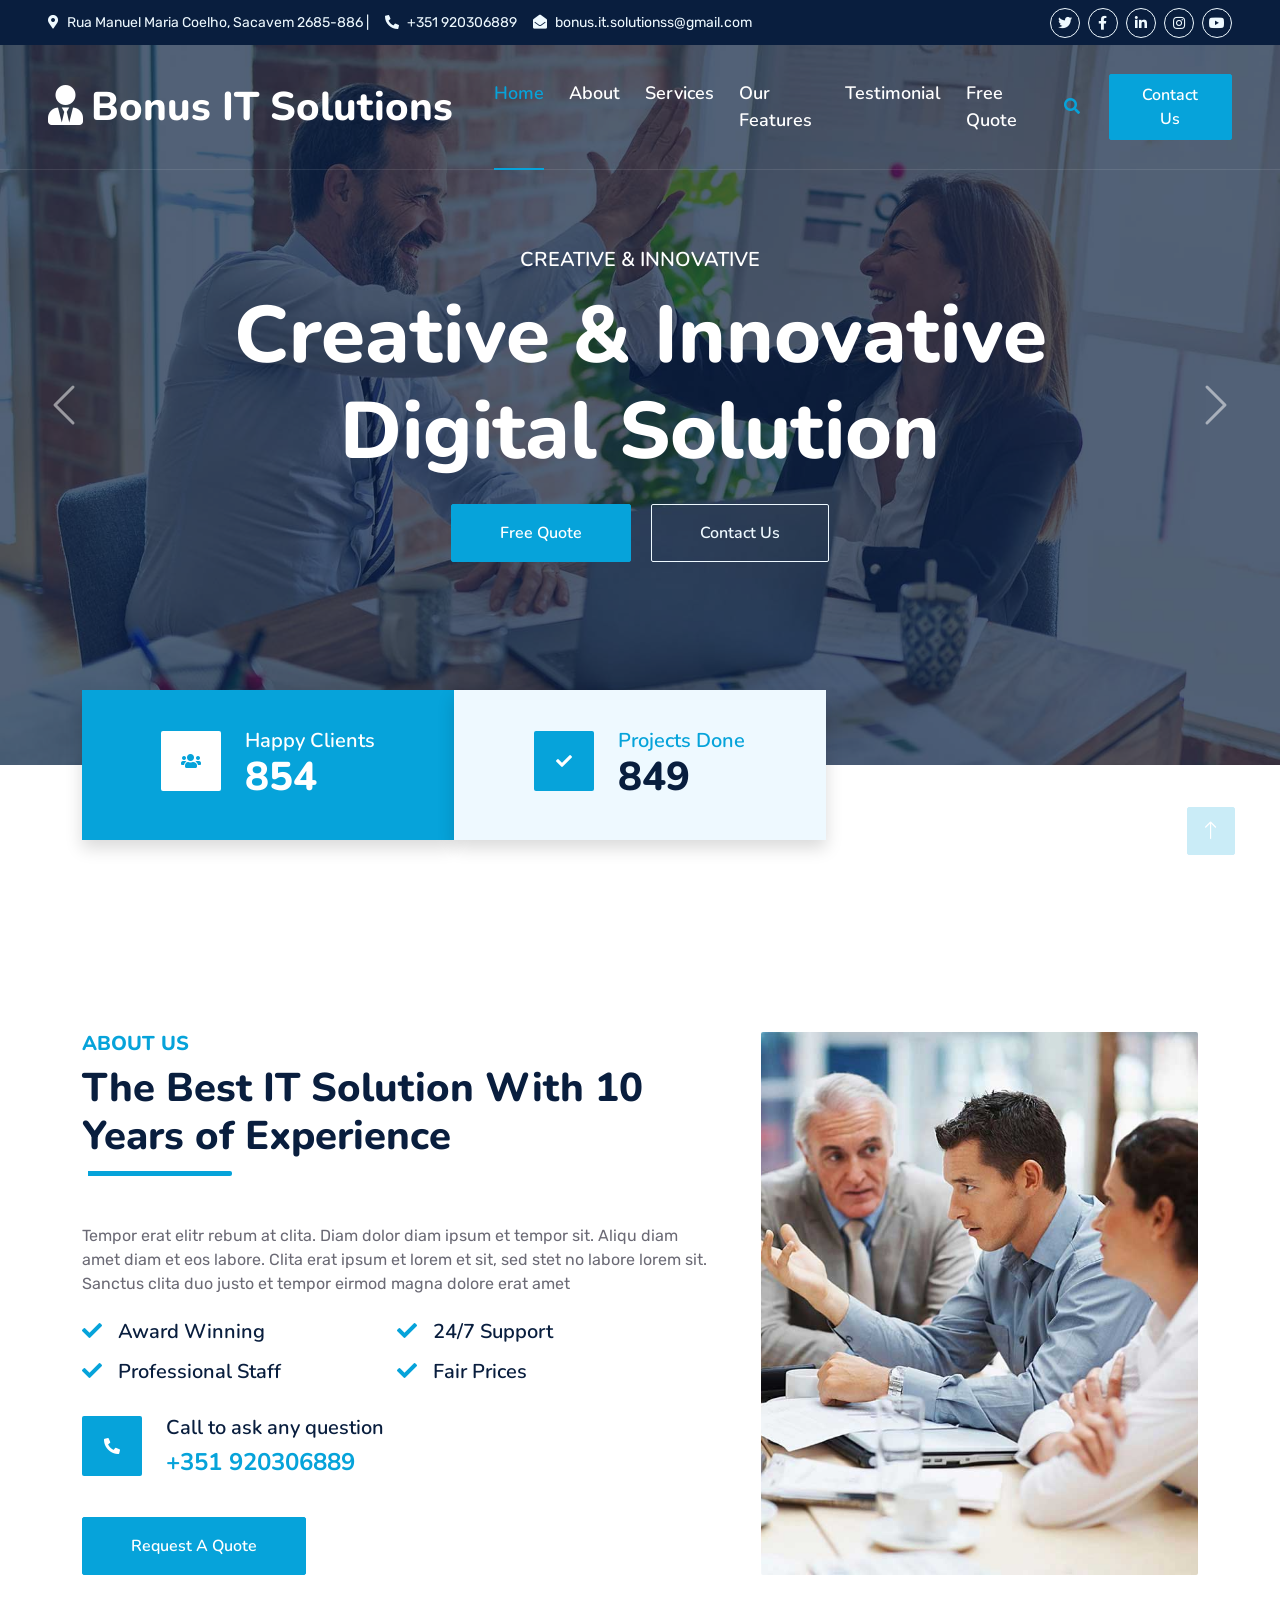
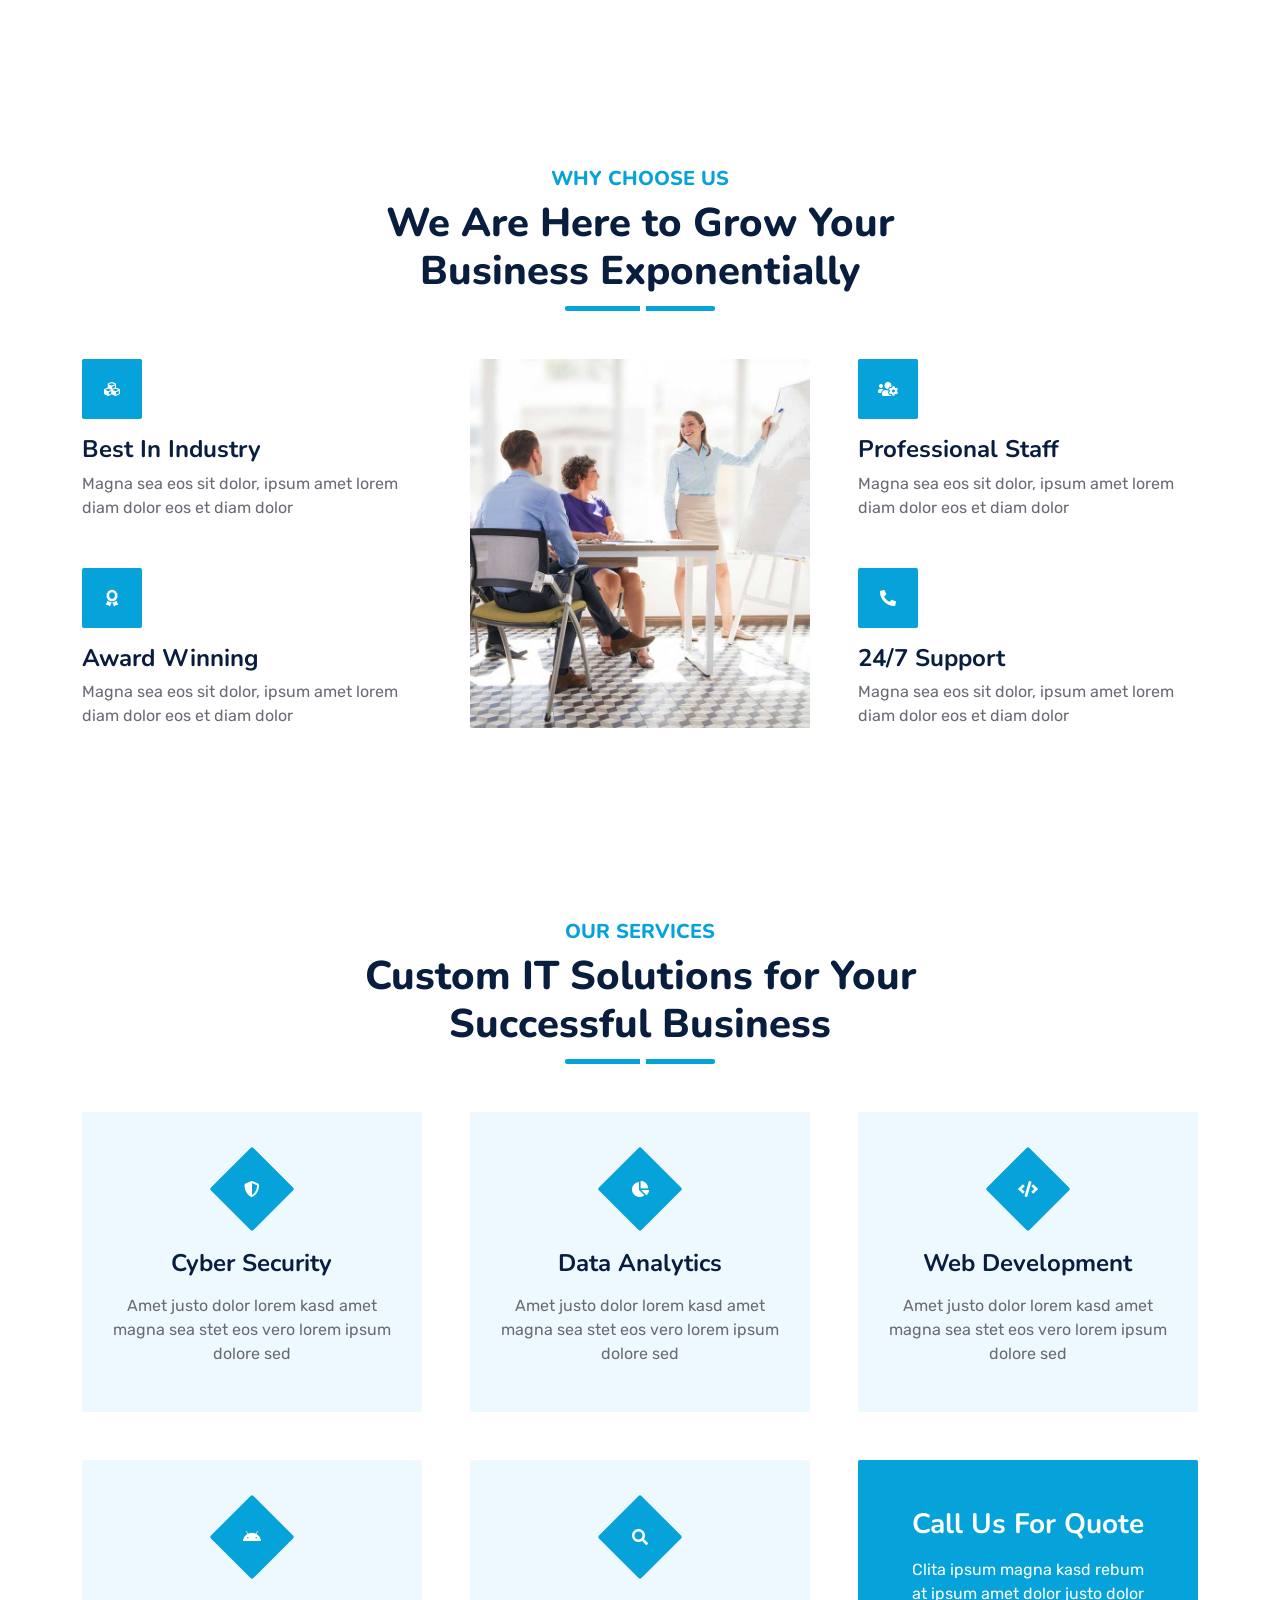
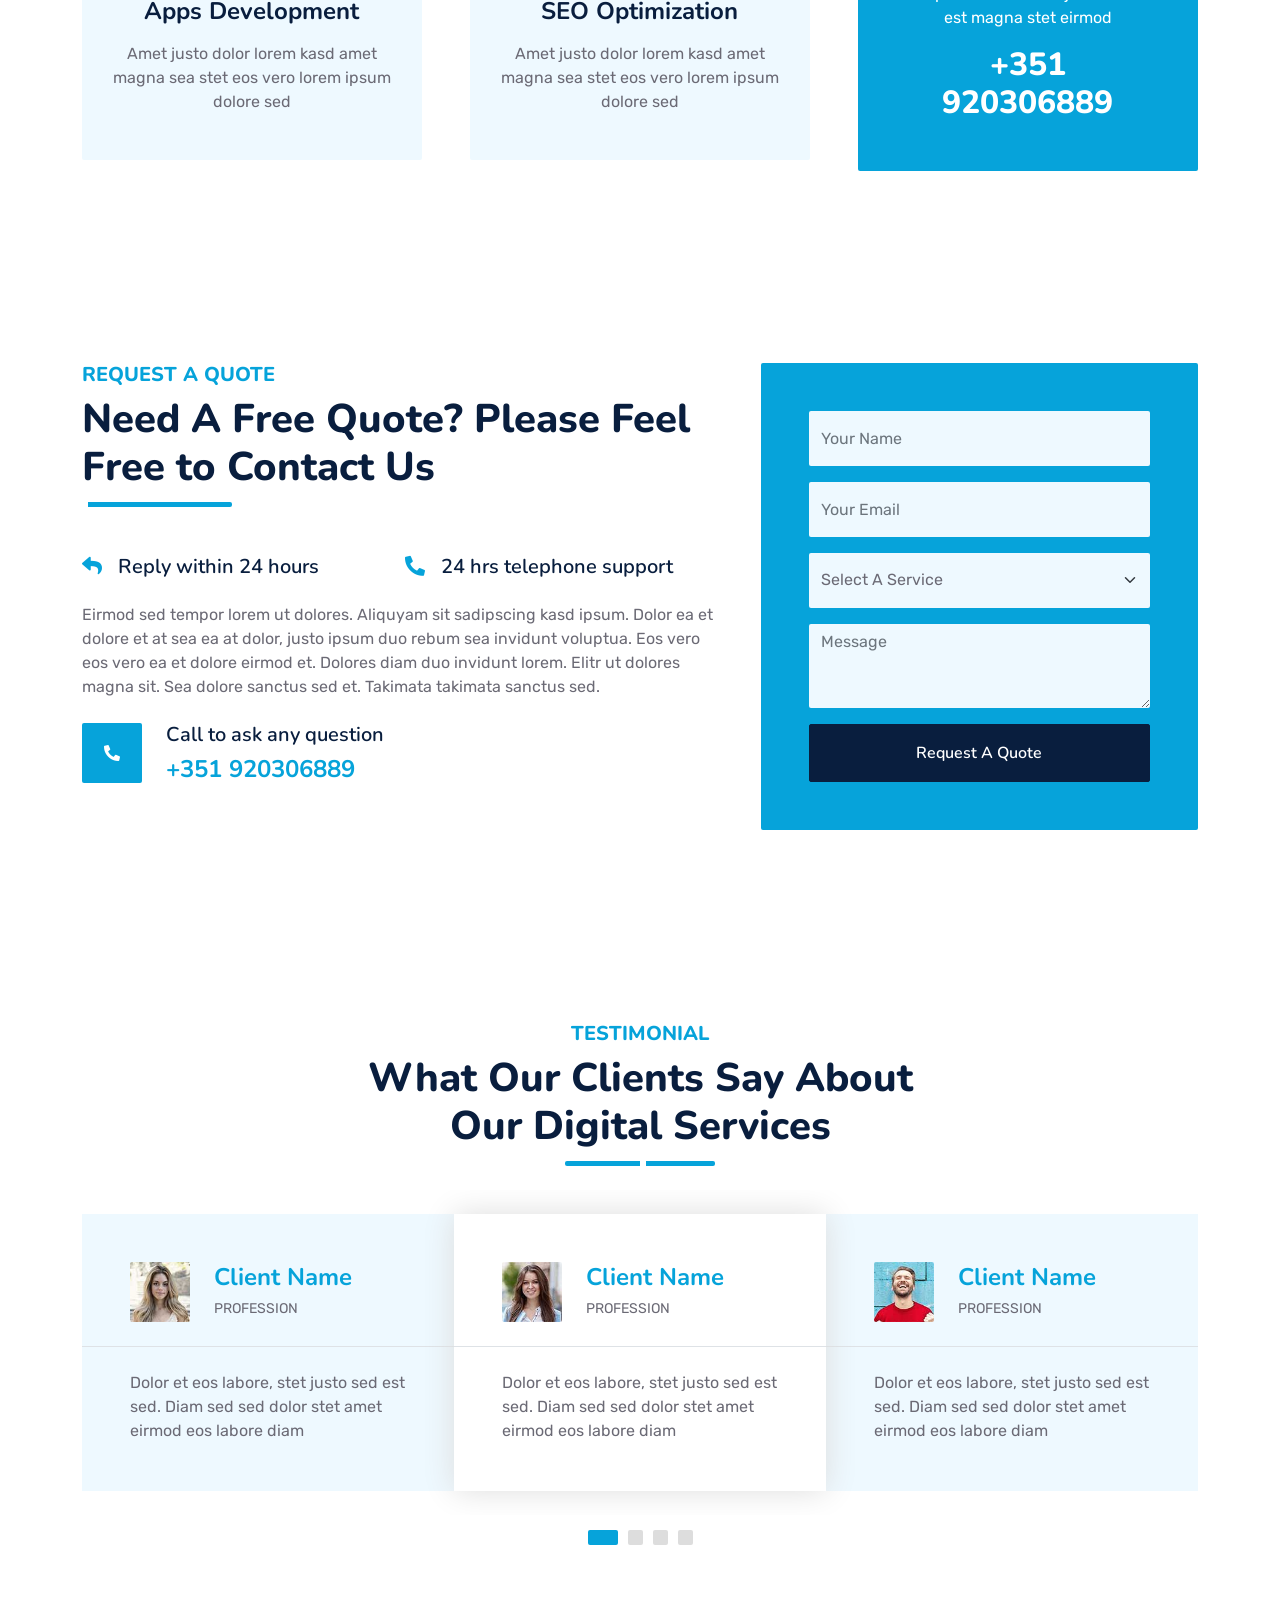
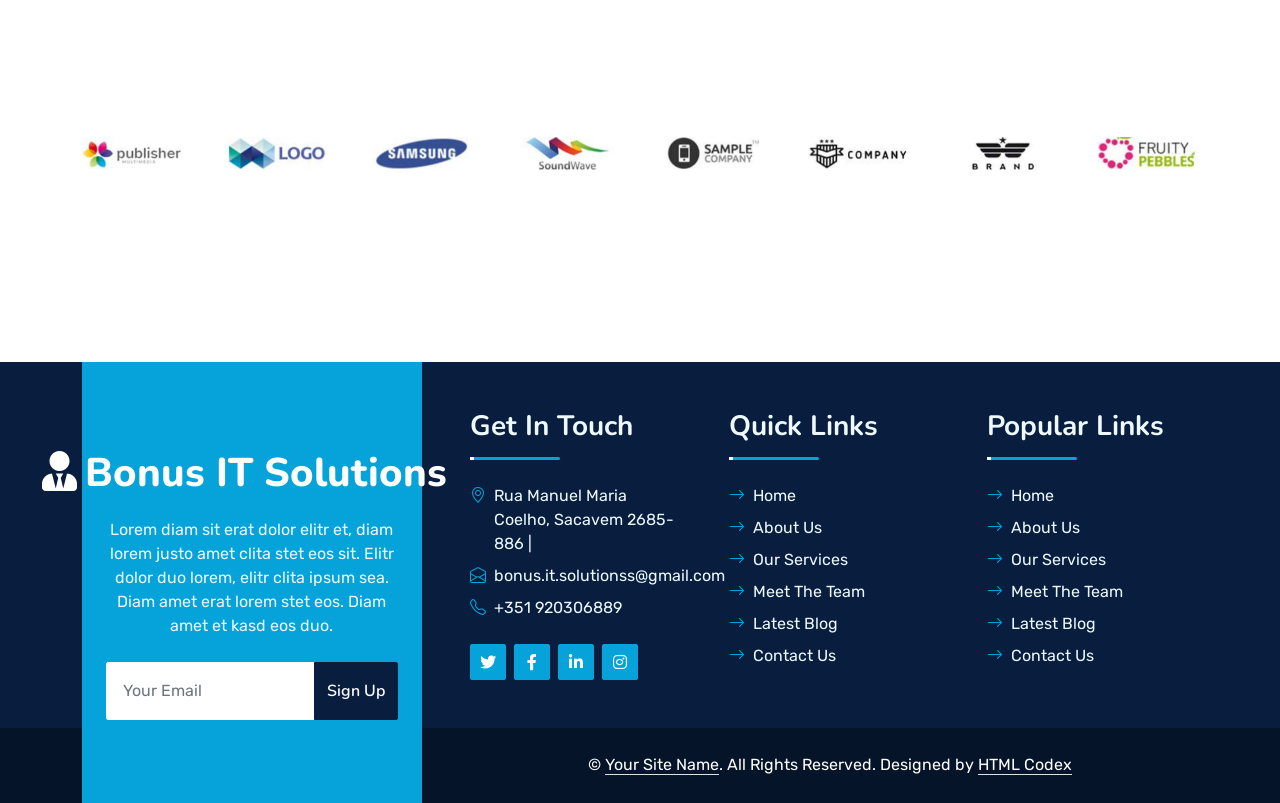
<file: index.html>
<!DOCTYPE html>
<html lang="en">

<head>
    <meta charset="utf-8">
    <title>Bonus IT Solutions</title>
    <meta content="width=device-width, initial-scale=1.0" name="viewport">
    <meta content="Free HTML Templates" name="keywords">
    <meta content="Free HTML Templates" name="description">

    <!-- Favicon -->
    <link href="img/favicon.ico" rel="icon">

    <!-- Google Web Fonts -->
    <link rel="preconnect" href="https://fonts.googleapis.com">
    <link rel="preconnect" href="https://fonts.gstatic.com" crossorigin>
    <link href="https://fonts.googleapis.com/css2?family=Nunito:wght@400;600;700;800&family=Rubik:wght@400;500;600;700&display=swap" rel="stylesheet">

    <!-- Icon Font Stylesheet -->
    <link href="https://cdnjs.cloudflare.com/ajax/libs/font-awesome/5.10.0/css/all.min.css" rel="stylesheet">
    <link href="https://cdn.jsdelivr.net/npm/bootstrap-icons@1.4.1/font/bootstrap-icons.css" rel="stylesheet">

    <!-- Libraries Stylesheet -->
    <link href="lib/owlcarousel/assets/owl.carousel.min.css" rel="stylesheet">
    <link href="lib/animate/animate.min.css" rel="stylesheet">

    <!-- Customized Bootstrap Stylesheet -->
    <link href="css/bootstrap.min.css" rel="stylesheet">

    <!-- Template Stylesheet -->
    <link href="css/style.css" rel="stylesheet">
</head>

<body>
    <!-- Spinner Start -->
    <div id="spinner" class="show bg-white position-fixed translate-middle w-100 vh-100 top-50 start-50 d-flex align-items-center justify-content-center">
        <div class="spinner"></div>
    </div>
    <!-- Spinner End -->


    <!-- Topbar Start -->
    <div class="container-fluid bg-dark px-5 d-none d-lg-block">
        <div class="row gx-0">
            <div class="col-lg-8 text-center text-lg-start mb-2 mb-lg-0">
                <div class="d-inline-flex align-items-center" style="height: 45px;">
                    <small class="me-3 text-light"><i class="fa fa-map-marker-alt me-2"></i>Rua Manuel Maria Coelho, Sacavem 2685-886 |</small>
                    <small class="me-3 text-light"><i class="fa fa-phone-alt me-2"></i>+351 920306889</small>
                    <small class="text-light"><i class="fa fa-envelope-open me-2"></i>bonus.it.solutionss@gmail.com</small>
                </div>
            </div>
            <div class="col-lg-4 text-center text-lg-end">
                <div class="d-inline-flex align-items-center" style="height: 45px;">
                    <a class="btn btn-sm btn-outline-light btn-sm-square rounded-circle me-2" href=""><i class="fab fa-twitter fw-normal"></i></a>
                    <a class="btn btn-sm btn-outline-light btn-sm-square rounded-circle me-2" href=""><i class="fab fa-facebook-f fw-normal"></i></a>
                    <a class="btn btn-sm btn-outline-light btn-sm-square rounded-circle me-2" href=""><i class="fab fa-linkedin-in fw-normal"></i></a>
                    <a class="btn btn-sm btn-outline-light btn-sm-square rounded-circle me-2" href=""><i class="fab fa-instagram fw-normal"></i></a>
                    <a class="btn btn-sm btn-outline-light btn-sm-square rounded-circle" href=""><i class="fab fa-youtube fw-normal"></i></a>
                </div>
            </div>
        </div>
    </div>
    <!-- Topbar End -->


    <!-- Navbar & Carousel Start -->
    <div class="container-fluid position-relative p-0">
        <nav class="navbar navbar-expand-lg navbar-dark px-5 py-3 py-lg-0">
            <a href="index.html" class="navbar-brand p-0">
                <h1 class="m-0"><i class="fa fa-user-tie me-2"></i>Bonus IT Solutions</h1>
            </a>
            <button class="navbar-toggler" type="button" data-bs-toggle="collapse" data-bs-target="#navbarCollapse">
                <span class="fa fa-bars"></span>
            </button>
            <div class="collapse navbar-collapse" id="navbarCollapse">
                <div class="navbar-nav ms-auto py-0">
                    <a href="index.html" class="nav-item nav-link active">Home</a>
                    <a href="about.html" class="nav-item nav-link">About</a>
                    <a href="service.html" class="nav-item nav-link">Services</a>
                    <a href="feature.html" class="nav-item nav-link">Our Features</a>
                    <a href="testimonial.html" class="nav-item nav-link">Testimonial</a>
                    <a href="quote.html" class="nav-item nav-link">Free Quote</a>
                </div>
                <button type="button" class="btn text-primary ms-3" data-bs-toggle="modal" data-bs-target="#searchModal"><i class="fa fa-search"></i></button>
                <a href="contact.html" class="btn btn-primary py-2 px-4 ms-3">Contact Us</a>
            </div>
        </nav>

        <div id="header-carousel" class="carousel slide carousel-fade" data-bs-ride="carousel">
            <div class="carousel-inner">
                <div class="carousel-item active">
                    <img class="w-100" src="img/carousel-1.jpg" alt="Image">
                    <div class="carousel-caption d-flex flex-column align-items-center justify-content-center">
                        <div class="p-3" style="max-width: 900px;">
                            <h5 class="text-white text-uppercase mb-3 animated slideInDown">Creative & Innovative</h5>
                            <h1 class="display-1 text-white mb-md-4 animated zoomIn">Creative & Innovative Digital Solution</h1>
                            <a href="quote.html" class="btn btn-primary py-md-3 px-md-5 me-3 animated slideInLeft">Free Quote</a>
                            <a href="" class="btn btn-outline-light py-md-3 px-md-5 animated slideInRight">Contact Us</a>
                        </div>
                    </div>
                </div>
                <div class="carousel-item">
                    <img class="w-100" src="img/carousel-2.jpg" alt="Image">
                    <div class="carousel-caption d-flex flex-column align-items-center justify-content-center">
                        <div class="p-3" style="max-width: 900px;">
                            <h5 class="text-white text-uppercase mb-3 animated slideInDown">Creative & Innovative</h5>
                            <h1 class="display-1 text-white mb-md-4 animated zoomIn">Creative & Innovative Digital Solution</h1>
                            <a href="quote.html" class="btn btn-primary py-md-3 px-md-5 me-3 animated slideInLeft">Free Quote</a>
                            <a href="" class="btn btn-outline-light py-md-3 px-md-5 animated slideInRight">Contact Us</a>
                        </div>
                    </div>
                </div>
            </div>
            <button class="carousel-control-prev" type="button" data-bs-target="#header-carousel"
                data-bs-slide="prev">
                <span class="carousel-control-prev-icon" aria-hidden="true"></span>
                <span class="visually-hidden">Previous</span>
            </button>
            <button class="carousel-control-next" type="button" data-bs-target="#header-carousel"
                data-bs-slide="next">
                <span class="carousel-control-next-icon" aria-hidden="true"></span>
                <span class="visually-hidden">Next</span>
            </button>
        </div>
    </div>
    <!-- Navbar & Carousel End -->


    <!-- Full Screen Search Start -->
    <div class="modal fade" id="searchModal" tabindex="-1">
        <div class="modal-dialog modal-fullscreen">
            <div class="modal-content" style="background: rgba(9, 30, 62, .7);">
                <div class="modal-header border-0">
                    <button type="button" class="btn bg-white btn-close" data-bs-dismiss="modal" aria-label="Close"></button>
                </div>
                <div class="modal-body d-flex align-items-center justify-content-center">
                    <div class="input-group" style="max-width: 600px;">
                        <input type="text" class="form-control bg-transparent border-primary p-3" placeholder="Type search keyword">
                        <button class="btn btn-primary px-4"><i class="bi bi-search"></i></button>
                    </div>
                </div>
            </div>
        </div>
    </div>
    <!-- Full Screen Search End -->


    <!-- Facts Start -->
    <div class="container-fluid facts py-5 pt-lg-0">
        <div class="container py-5 pt-lg-0">
            <div class="row gx-0">
                <div class="col-lg-4 wow zoomIn" data-wow-delay="0.1s">
                    <div class="bg-primary shadow d-flex align-items-center justify-content-center p-4" style="height: 150px;">
                        <div class="bg-white d-flex align-items-center justify-content-center rounded mb-2" style="width: 60px; height: 60px;">
                            <i class="fa fa-users text-primary"></i>
                        </div>
                        <div class="ps-4">
                            <h5 class="text-white mb-0">Happy Clients</h5>
                            <h1 class="text-white mb-0" data-toggle="counter-up">1102</h1>
                        </div>
                    </div>
                </div>
                <div class="col-lg-4 wow zoomIn" data-wow-delay="0.3s">
                    <div class="bg-light shadow d-flex align-items-center justify-content-center p-4" style="height: 150px;">
                        <div class="bg-primary d-flex align-items-center justify-content-center rounded mb-2" style="width: 60px; height: 60px;">
                            <i class="fa fa-check text-white"></i>
                        </div>
                        <div class="ps-4">
                            <h5 class="text-primary mb-0">Projects Done</h5>
                            <h1 class="mb-0" data-toggle="counter-up">1102</h1>
                        </div>
                    </div>
                </div>
            </div>
        </div>
    </div>
    <!-- Facts Start -->


    <!-- About Start -->
    <div class="container-fluid py-5 wow fadeInUp" data-wow-delay="0.1s">
        <div class="container py-5">
            <div class="row g-5">
                <div class="col-lg-7">
                    <div class="section-title position-relative pb-3 mb-5">
                        <h5 class="fw-bold text-primary text-uppercase">About Us</h5>
                        <h1 class="mb-0">The Best IT Solution With 10 Years of Experience</h1>
                    </div>
                    <p class="mb-4">Tempor erat elitr rebum at clita. Diam dolor diam ipsum et tempor sit. Aliqu diam amet diam et eos labore. Clita erat ipsum et lorem et sit, sed stet no labore lorem sit. Sanctus clita duo justo et tempor eirmod magna dolore erat amet</p>
                    <div class="row g-0 mb-3">
                        <div class="col-sm-6 wow zoomIn" data-wow-delay="0.2s">
                            <h5 class="mb-3"><i class="fa fa-check text-primary me-3"></i>Award Winning</h5>
                            <h5 class="mb-3"><i class="fa fa-check text-primary me-3"></i>Professional Staff</h5>
                        </div>
                        <div class="col-sm-6 wow zoomIn" data-wow-delay="0.4s">
                            <h5 class="mb-3"><i class="fa fa-check text-primary me-3"></i>24/7 Support</h5>
                            <h5 class="mb-3"><i class="fa fa-check text-primary me-3"></i>Fair Prices</h5>
                        </div>
                    </div>
                    <div class="d-flex align-items-center mb-4 wow fadeIn" data-wow-delay="0.6s">
                        <div class="bg-primary d-flex align-items-center justify-content-center rounded" style="width: 60px; height: 60px;">
                            <i class="fa fa-phone-alt text-white"></i>
                        </div>
                        <div class="ps-4">
                            <h5 class="mb-2">Call to ask any question</h5>
                            <h4 class="text-primary mb-0">+351 920306889</h4>
                        </div>
                    </div>
                    <a href="quote.html" class="btn btn-primary py-3 px-5 mt-3 wow zoomIn" data-wow-delay="0.9s">Request A Quote</a>
                </div>
                <div class="col-lg-5" style="min-height: 500px;">
                    <div class="position-relative h-100">
                        <img class="position-absolute w-100 h-100 rounded wow zoomIn" data-wow-delay="0.9s" src="img/about.jpg" style="object-fit: cover;">
                    </div>
                </div>
            </div>
        </div>
    </div>
    <!-- About End -->


    <!-- Features Start -->
    <div class="container-fluid py-5 wow fadeInUp" data-wow-delay="0.1s">
        <div class="container py-5">
            <div class="section-title text-center position-relative pb-3 mb-5 mx-auto" style="max-width: 600px;">
                <h5 class="fw-bold text-primary text-uppercase">Why Choose Us</h5>
                <h1 class="mb-0">We Are Here to Grow Your Business Exponentially</h1>
            </div>
            <div class="row g-5">
                <div class="col-lg-4">
                    <div class="row g-5">
                        <div class="col-12 wow zoomIn" data-wow-delay="0.2s">
                            <div class="bg-primary rounded d-flex align-items-center justify-content-center mb-3" style="width: 60px; height: 60px;">
                                <i class="fa fa-cubes text-white"></i>
                            </div>
                            <h4>Best In Industry</h4>
                            <p class="mb-0">Magna sea eos sit dolor, ipsum amet lorem diam dolor eos et diam dolor</p>
                        </div>
                        <div class="col-12 wow zoomIn" data-wow-delay="0.6s">
                            <div class="bg-primary rounded d-flex align-items-center justify-content-center mb-3" style="width: 60px; height: 60px;">
                                <i class="fa fa-award text-white"></i>
                            </div>
                            <h4>Award Winning</h4>
                            <p class="mb-0">Magna sea eos sit dolor, ipsum amet lorem diam dolor eos et diam dolor</p>
                        </div>
                    </div>
                </div>
                <div class="col-lg-4  wow zoomIn" data-wow-delay="0.9s" style="min-height: 350px;">
                    <div class="position-relative h-100">
                        <img class="position-absolute w-100 h-100 rounded wow zoomIn" data-wow-delay="0.1s" src="img/feature.jpg" style="object-fit: cover;">
                    </div>
                </div>
                <div class="col-lg-4">
                    <div class="row g-5">
                        <div class="col-12 wow zoomIn" data-wow-delay="0.4s">
                            <div class="bg-primary rounded d-flex align-items-center justify-content-center mb-3" style="width: 60px; height: 60px;">
                                <i class="fa fa-users-cog text-white"></i>
                            </div>
                            <h4>Professional Staff</h4>
                            <p class="mb-0">Magna sea eos sit dolor, ipsum amet lorem diam dolor eos et diam dolor</p>
                        </div>
                        <div class="col-12 wow zoomIn" data-wow-delay="0.8s">
                            <div class="bg-primary rounded d-flex align-items-center justify-content-center mb-3" style="width: 60px; height: 60px;">
                                <i class="fa fa-phone-alt text-white"></i>
                            </div>
                            <h4>24/7 Support</h4>
                            <p class="mb-0">Magna sea eos sit dolor, ipsum amet lorem diam dolor eos et diam dolor</p>
                        </div>
                    </div>
                </div>
            </div>
        </div>
    </div>
    <!-- Features Start -->


    <!-- Service Start -->
    <div class="container-fluid py-5 wow fadeInUp" data-wow-delay="0.1s">
        <div class="container py-5">
            <div class="section-title text-center position-relative pb-3 mb-5 mx-auto" style="max-width: 600px;">
                <h5 class="fw-bold text-primary text-uppercase">Our Services</h5>
                <h1 class="mb-0">Custom IT Solutions for Your Successful Business</h1>
            </div>
            <div class="row g-5">
                <div class="col-lg-4 col-md-6 wow zoomIn" data-wow-delay="0.3s">
                    <div class="service-item bg-light rounded d-flex flex-column align-items-center justify-content-center text-center">
                        <div class="service-icon">
                            <i class="fa fa-shield-alt text-white"></i>
                        </div>
                        <h4 class="mb-3">Cyber Security</h4>
                        <p class="m-0">Amet justo dolor lorem kasd amet magna sea stet eos vero lorem ipsum dolore sed</p>
                        <a class="btn btn-lg btn-primary rounded" href="">
                            <i class="bi bi-arrow-right"></i>
                        </a>
                    </div>
                </div>
                <div class="col-lg-4 col-md-6 wow zoomIn" data-wow-delay="0.6s">
                    <div class="service-item bg-light rounded d-flex flex-column align-items-center justify-content-center text-center">
                        <div class="service-icon">
                            <i class="fa fa-chart-pie text-white"></i>
                        </div>
                        <h4 class="mb-3">Data Analytics</h4>
                        <p class="m-0">Amet justo dolor lorem kasd amet magna sea stet eos vero lorem ipsum dolore sed</p>
                        <a class="btn btn-lg btn-primary rounded" href="">
                            <i class="bi bi-arrow-right"></i>
                        </a>
                    </div>
                </div>
                <div class="col-lg-4 col-md-6 wow zoomIn" data-wow-delay="0.9s">
                    <div class="service-item bg-light rounded d-flex flex-column align-items-center justify-content-center text-center">
                        <div class="service-icon">
                            <i class="fa fa-code text-white"></i>
                        </div>
                        <h4 class="mb-3">Web Development</h4>
                        <p class="m-0">Amet justo dolor lorem kasd amet magna sea stet eos vero lorem ipsum dolore sed</p>
                        <a class="btn btn-lg btn-primary rounded" href="">
                            <i class="bi bi-arrow-right"></i>
                        </a>
                    </div>
                </div>
                <div class="col-lg-4 col-md-6 wow zoomIn" data-wow-delay="0.3s">
                    <div class="service-item bg-light rounded d-flex flex-column align-items-center justify-content-center text-center">
                        <div class="service-icon">
                            <i class="fab fa-android text-white"></i>
                        </div>
                        <h4 class="mb-3">Apps Development</h4>
                        <p class="m-0">Amet justo dolor lorem kasd amet magna sea stet eos vero lorem ipsum dolore sed</p>
                        <a class="btn btn-lg btn-primary rounded" href="">
                            <i class="bi bi-arrow-right"></i>
                        </a>
                    </div>
                </div>
                <div class="col-lg-4 col-md-6 wow zoomIn" data-wow-delay="0.6s">
                    <div class="service-item bg-light rounded d-flex flex-column align-items-center justify-content-center text-center">
                        <div class="service-icon">
                            <i class="fa fa-search text-white"></i>
                        </div>
                        <h4 class="mb-3">SEO Optimization</h4>
                        <p class="m-0">Amet justo dolor lorem kasd amet magna sea stet eos vero lorem ipsum dolore sed</p>
                        <a class="btn btn-lg btn-primary rounded" href="">
                            <i class="bi bi-arrow-right"></i>
                        </a>
                    </div>
                </div>
                <div class="col-lg-4 col-md-6 wow zoomIn" data-wow-delay="0.9s">
                    <div class="position-relative bg-primary rounded h-100 d-flex flex-column align-items-center justify-content-center text-center p-5">
                        <h3 class="text-white mb-3">Call Us For Quote</h3>
                        <p class="text-white mb-3">Clita ipsum magna kasd rebum at ipsum amet dolor justo dolor est magna stet eirmod</p>
                        <h2 class="text-white mb-0">+351 920306889</h2>
                    </div>
                </div>
            </div>
        </div>
    </div>
    <!-- Service End -->


    <!-- Quote Start -->
    <div class="container-fluid py-5 wow fadeInUp" data-wow-delay="0.1s">
        <div class="container py-5">
            <div class="row g-5">
                <div class="col-lg-7">
                    <div class="section-title position-relative pb-3 mb-5">
                        <h5 class="fw-bold text-primary text-uppercase">Request A Quote</h5>
                        <h1 class="mb-0">Need A Free Quote? Please Feel Free to Contact Us</h1>
                    </div>
                    <div class="row gx-3">
                        <div class="col-sm-6 wow zoomIn" data-wow-delay="0.2s">
                            <h5 class="mb-4"><i class="fa fa-reply text-primary me-3"></i>Reply within 24 hours</h5>
                        </div>
                        <div class="col-sm-6 wow zoomIn" data-wow-delay="0.4s">
                            <h5 class="mb-4"><i class="fa fa-phone-alt text-primary me-3"></i>24 hrs telephone support</h5>
                        </div>
                    </div>
                    <p class="mb-4">Eirmod sed tempor lorem ut dolores. Aliquyam sit sadipscing kasd ipsum. Dolor ea et dolore et at sea ea at dolor, justo ipsum duo rebum sea invidunt voluptua. Eos vero eos vero ea et dolore eirmod et. Dolores diam duo invidunt lorem. Elitr ut dolores magna sit. Sea dolore sanctus sed et. Takimata takimata sanctus sed.</p>
                    <div class="d-flex align-items-center mt-2 wow zoomIn" data-wow-delay="0.6s">
                        <div class="bg-primary d-flex align-items-center justify-content-center rounded" style="width: 60px; height: 60px;">
                            <i class="fa fa-phone-alt text-white"></i>
                        </div>
                        <div class="ps-4">
                            <h5 class="mb-2">Call to ask any question</h5>
                            <h4 class="text-primary mb-0">+351 920306889</h4>
                        </div>
                    </div>
                </div>
                <div class="col-lg-5">
                    <div class="bg-primary rounded h-100 d-flex align-items-center p-5 wow zoomIn" data-wow-delay="0.9s">
                        <form>
                            <div class="row g-3">
                                <div class="col-xl-12">
                                    <input type="text" class="form-control bg-light border-0" placeholder="Your Name" style="height: 55px;">
                                </div>
                                <div class="col-12">
                                    <input type="email" class="form-control bg-light border-0" placeholder="Your Email" style="height: 55px;">
                                </div>
                                <div class="col-12">
                                    <select class="form-select bg-light border-0" style="height: 55px;">
                                        <option selected>Select A Service</option>
                                        <option value="1">Service 1</option>
                                        <option value="2">Service 2</option>
                                        <option value="3">Service 3</option>
                                    </select>
                                </div>
                                <div class="col-12">
                                    <textarea class="form-control bg-light border-0" rows="3" placeholder="Message"></textarea>
                                </div>
                                <div class="col-12">
                                    <button class="btn btn-dark w-100 py-3" type="submit">Request A Quote</button>
                                </div>
                            </div>
                        </form>
                    </div>
                </div>
            </div>
        </div>
    </div>
    <!-- Quote End -->


    <!-- Testimonial Start -->
    <div class="container-fluid py-5 wow fadeInUp" data-wow-delay="0.1s">
        <div class="container py-5">
            <div class="section-title text-center position-relative pb-3 mb-4 mx-auto" style="max-width: 600px;">
                <h5 class="fw-bold text-primary text-uppercase">Testimonial</h5>
                <h1 class="mb-0">What Our Clients Say About Our Digital Services</h1>
            </div>
            <div class="owl-carousel testimonial-carousel wow fadeInUp" data-wow-delay="0.6s">
                <div class="testimonial-item bg-light my-4">
                    <div class="d-flex align-items-center border-bottom pt-5 pb-4 px-5">
                        <img class="img-fluid rounded" src="img/testimonial-1.jpg" style="width: 60px; height: 60px;" >
                        <div class="ps-4">
                            <h4 class="text-primary mb-1">Client Name</h4>
                            <small class="text-uppercase">Profession</small>
                        </div>
                    </div>
                    <div class="pt-4 pb-5 px-5">
                        Dolor et eos labore, stet justo sed est sed. Diam sed sed dolor stet amet eirmod eos labore diam
                    </div>
                </div>
                <div class="testimonial-item bg-light my-4">
                    <div class="d-flex align-items-center border-bottom pt-5 pb-4 px-5">
                        <img class="img-fluid rounded" src="img/testimonial-2.jpg" style="width: 60px; height: 60px;" >
                        <div class="ps-4">
                            <h4 class="text-primary mb-1">Client Name</h4>
                            <small class="text-uppercase">Profession</small>
                        </div>
                    </div>
                    <div class="pt-4 pb-5 px-5">
                        Dolor et eos labore, stet justo sed est sed. Diam sed sed dolor stet amet eirmod eos labore diam
                    </div>
                </div>
                <div class="testimonial-item bg-light my-4">
                    <div class="d-flex align-items-center border-bottom pt-5 pb-4 px-5">
                        <img class="img-fluid rounded" src="img/testimonial-3.jpg" style="width: 60px; height: 60px;" >
                        <div class="ps-4">
                            <h4 class="text-primary mb-1">Client Name</h4>
                            <small class="text-uppercase">Profession</small>
                        </div>
                    </div>
                    <div class="pt-4 pb-5 px-5">
                        Dolor et eos labore, stet justo sed est sed. Diam sed sed dolor stet amet eirmod eos labore diam
                    </div>
                </div>
                <div class="testimonial-item bg-light my-4">
                    <div class="d-flex align-items-center border-bottom pt-5 pb-4 px-5">
                        <img class="img-fluid rounded" src="img/testimonial-4.jpg" style="width: 60px; height: 60px;" >
                        <div class="ps-4">
                            <h4 class="text-primary mb-1">Client Name</h4>
                            <small class="text-uppercase">Profession</small>
                        </div>
                    </div>
                    <div class="pt-4 pb-5 px-5">
                        Dolor et eos labore, stet justo sed est sed. Diam sed sed dolor stet amet eirmod eos labore diam
                    </div>
                </div>
            </div>
        </div>
    </div>
    <!-- Testimonial End -->




    <!-- Vendor Start -->
    <div class="container-fluid py-5 wow fadeInUp" data-wow-delay="0.1s">
        <div class="container py-5 mb-5">
            <div class="bg-white">
                <div class="owl-carousel vendor-carousel">
                    <img src="img/vendor-1.jpg" alt="">
                    <img src="img/vendor-2.jpg" alt="">
                    <img src="img/vendor-3.jpg" alt="">
                    <img src="img/vendor-4.jpg" alt="">
                    <img src="img/vendor-5.jpg" alt="">
                    <img src="img/vendor-6.jpg" alt="">
                    <img src="img/vendor-7.jpg" alt="">
                    <img src="img/vendor-8.jpg" alt="">
                    <img src="img/vendor-9.jpg" alt="">
                </div>
            </div>
        </div>
    </div>
    <!-- Vendor End -->
    

    <!-- Footer Start -->
    <div class="container-fluid bg-dark text-light mt-5 wow fadeInUp" data-wow-delay="0.1s">
        <div class="container">
            <div class="row gx-5">
                <div class="col-lg-4 col-md-6 footer-about">
                    <div class="d-flex flex-column align-items-center justify-content-center text-center h-100 bg-primary p-4">
                        <a href="index.html" class="navbar-brand">
                            <h1 class="m-0 text-white"><i class="fa fa-user-tie me-2"></i>Bonus IT Solutions</h1>
                        </a>
                        <p class="mt-3 mb-4">Lorem diam sit erat dolor elitr et, diam lorem justo amet clita stet eos sit. Elitr dolor duo lorem, elitr clita ipsum sea. Diam amet erat lorem stet eos. Diam amet et kasd eos duo.</p>
                        <form action="">
                            <div class="input-group">
                                <input type="text" class="form-control border-white p-3" placeholder="Your Email">
                                <button class="btn btn-dark">Sign Up</button>
                            </div>
                        </form>
                    </div>
                </div>
                <div class="col-lg-8 col-md-6">
                    <div class="row gx-5">
                        <div class="col-lg-4 col-md-12 pt-5 mb-5">
                            <div class="section-title section-title-sm position-relative pb-3 mb-4">
                                <h3 class="text-light mb-0">Get In Touch</h3>
                            </div>
                            <div class="d-flex mb-2">
                                <i class="bi bi-geo-alt text-primary me-2"></i>
                                <p class="mb-0">Rua Manuel Maria Coelho, Sacavem 2685-886 |</p>
                            </div>
                            <div class="d-flex mb-2">
                                <i class="bi bi-envelope-open text-primary me-2"></i>
                                <p class="mb-0">bonus.it.solutionss@gmail.com</p>
                            </div>
                            <div class="d-flex mb-2">
                                <i class="bi bi-telephone text-primary me-2"></i>
                                <p class="mb-0">+351 920306889</p>
                            </div>
                            <div class="d-flex mt-4">
                                <a class="btn btn-primary btn-square me-2" href="#"><i class="fab fa-twitter fw-normal"></i></a>
                                <a class="btn btn-primary btn-square me-2" href="#"><i class="fab fa-facebook-f fw-normal"></i></a>
                                <a class="btn btn-primary btn-square me-2" href="#"><i class="fab fa-linkedin-in fw-normal"></i></a>
                                <a class="btn btn-primary btn-square" href="#"><i class="fab fa-instagram fw-normal"></i></a>
                            </div>
                        </div>
                        <div class="col-lg-4 col-md-12 pt-0 pt-lg-5 mb-5">
                            <div class="section-title section-title-sm position-relative pb-3 mb-4">
                                <h3 class="text-light mb-0">Quick Links</h3>
                            </div>
                            <div class="link-animated d-flex flex-column justify-content-start">
                                <a class="text-light mb-2" href="#"><i class="bi bi-arrow-right text-primary me-2"></i>Home</a>
                                <a class="text-light mb-2" href="#"><i class="bi bi-arrow-right text-primary me-2"></i>About Us</a>
                                <a class="text-light mb-2" href="#"><i class="bi bi-arrow-right text-primary me-2"></i>Our Services</a>
                                <a class="text-light mb-2" href="#"><i class="bi bi-arrow-right text-primary me-2"></i>Meet The Team</a>
                                <a class="text-light mb-2" href="#"><i class="bi bi-arrow-right text-primary me-2"></i>Latest Blog</a>
                                <a class="text-light" href="#"><i class="bi bi-arrow-right text-primary me-2"></i>Contact Us</a>
                            </div>
                        </div>
                        <div class="col-lg-4 col-md-12 pt-0 pt-lg-5 mb-5">
                            <div class="section-title section-title-sm position-relative pb-3 mb-4">
                                <h3 class="text-light mb-0">Popular Links</h3>
                            </div>
                            <div class="link-animated d-flex flex-column justify-content-start">
                                <a class="text-light mb-2" href="#"><i class="bi bi-arrow-right text-primary me-2"></i>Home</a>
                                <a class="text-light mb-2" href="#"><i class="bi bi-arrow-right text-primary me-2"></i>About Us</a>
                                <a class="text-light mb-2" href="#"><i class="bi bi-arrow-right text-primary me-2"></i>Our Services</a>
                                <a class="text-light mb-2" href="#"><i class="bi bi-arrow-right text-primary me-2"></i>Meet The Team</a>
                                <a class="text-light mb-2" href="#"><i class="bi bi-arrow-right text-primary me-2"></i>Latest Blog</a>
                                <a class="text-light" href="#"><i class="bi bi-arrow-right text-primary me-2"></i>Contact Us</a>
                            </div>
                        </div>
                    </div>
                </div>
            </div>
        </div>
    </div>
    <div class="container-fluid text-white" style="background: #061429;">
        <div class="container text-center">
            <div class="row justify-content-end">
                <div class="col-lg-8 col-md-6">
                    <div class="d-flex align-items-center justify-content-center" style="height: 75px;">
                        <p class="mb-0">&copy; <a class="text-white border-bottom" href="#">Your Site Name</a>. All Rights Reserved. 
						
						<!--/*** The author’s attribution link must remain intact in the template. ***/-->
                        <!--/*** If you wish to remove this credit link, please purchase the Pro Version . ***/-->
                        Designed by <a class="text-white border-bottom" href="https://htmlcodex.com">HTML Codex</a></p>
                    </div>
                </div>
            </div>
        </div>
    </div>
    <!-- Footer End -->


    <!-- Back to Top -->
    <a href="#" class="btn btn-lg btn-primary btn-lg-square rounded back-to-top"><i class="bi bi-arrow-up"></i></a>


    <!-- JavaScript Libraries -->
    <script src="https://code.jquery.com/jquery-3.4.1.min.js"></script>
    <script src="https://cdn.jsdelivr.net/npm/bootstrap@5.0.0/dist/js/bootstrap.bundle.min.js"></script>
    <script src="lib/wow/wow.min.js"></script>
    <script src="lib/easing/easing.min.js"></script>
    <script src="lib/waypoints/waypoints.min.js"></script>
    <script src="lib/counterup/counterup.min.js"></script>
    <script src="lib/owlcarousel/owl.carousel.min.js"></script>

    <!-- Template Javascript -->
    <script src="js/main.js"></script>
</body>

</html>
</file>
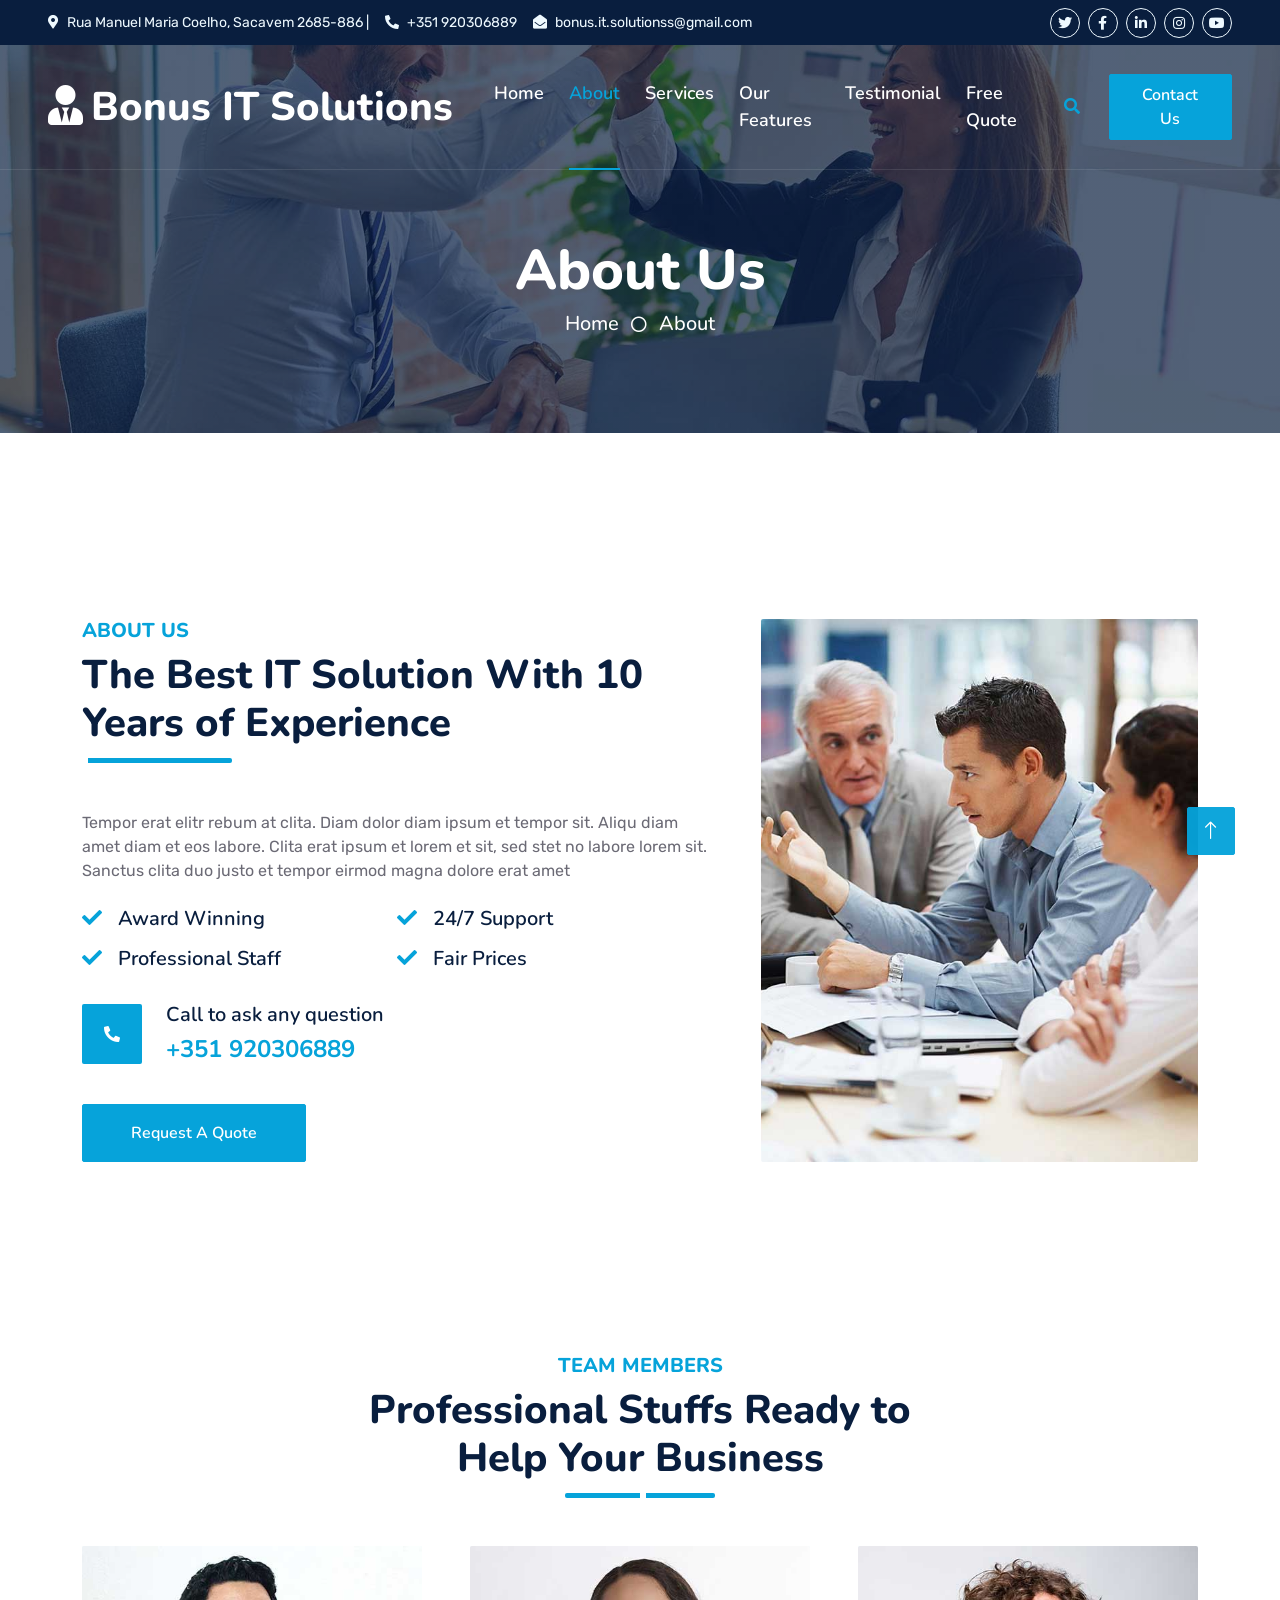
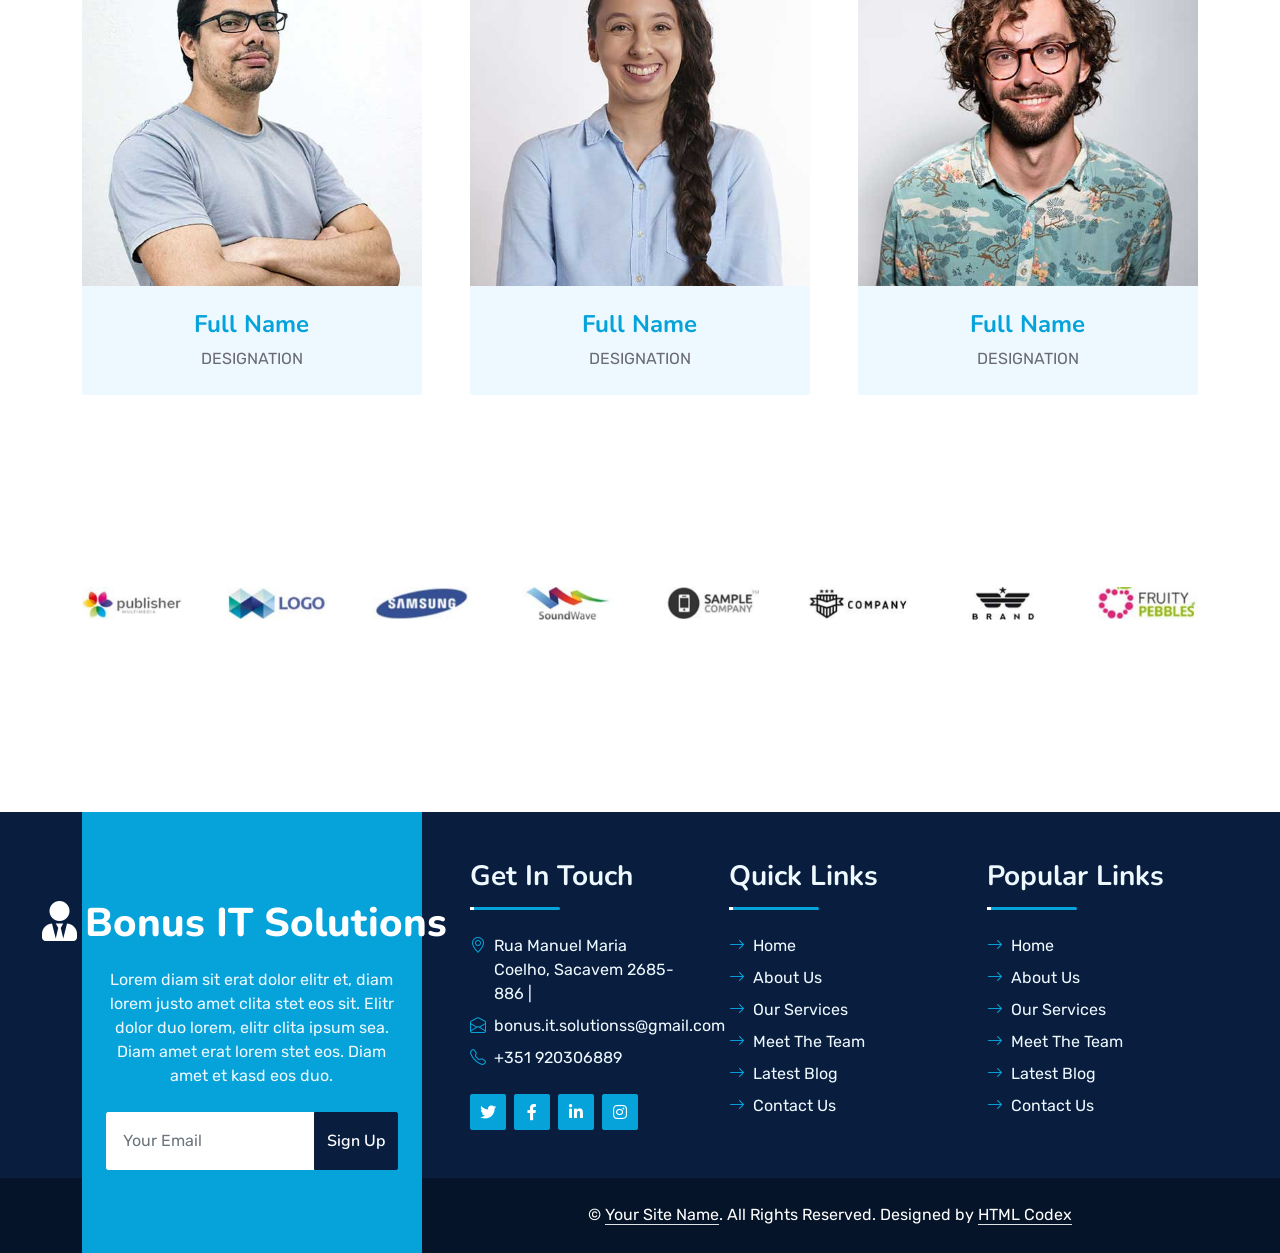
<file: about.html>
<!DOCTYPE html>
<html lang="en">

<head>
    <meta charset="utf-8">
    <title>Startup - Startup Website Template</title>
    <meta content="width=device-width, initial-scale=1.0" name="viewport">
    <meta content="Free HTML Templates" name="keywords">
    <meta content="Free HTML Templates" name="description">

    <!-- Favicon -->
    <link href="img/favicon.ico" rel="icon">

    <!-- Google Web Fonts -->
    <link rel="preconnect" href="https://fonts.googleapis.com">
    <link rel="preconnect" href="https://fonts.gstatic.com" crossorigin>
    <link href="https://fonts.googleapis.com/css2?family=Nunito:wght@400;600;700;800&family=Rubik:wght@400;500;600;700&display=swap" rel="stylesheet">

    <!-- Icon Font Stylesheet -->
    <link href="https://cdnjs.cloudflare.com/ajax/libs/font-awesome/5.10.0/css/all.min.css" rel="stylesheet">
    <link href="https://cdn.jsdelivr.net/npm/bootstrap-icons@1.4.1/font/bootstrap-icons.css" rel="stylesheet">

    <!-- Libraries Stylesheet -->
    <link href="lib/owlcarousel/assets/owl.carousel.min.css" rel="stylesheet">
    <link href="lib/animate/animate.min.css" rel="stylesheet">

    <!-- Customized Bootstrap Stylesheet -->
    <link href="css/bootstrap.min.css" rel="stylesheet">

    <!-- Template Stylesheet -->
    <link href="css/style.css" rel="stylesheet">
</head>

<body>
    <!-- Spinner Start -->
    <div id="spinner" class="show bg-white position-fixed translate-middle w-100 vh-100 top-50 start-50 d-flex align-items-center justify-content-center">
        <div class="spinner"></div>
    </div>
    <!-- Spinner End -->


    <!-- Topbar Start -->
    <div class="container-fluid bg-dark px-5 d-none d-lg-block">
        <div class="row gx-0">
            <div class="col-lg-8 text-center text-lg-start mb-2 mb-lg-0">
                <div class="d-inline-flex align-items-center" style="height: 45px;">
                    <small class="me-3 text-light"><i class="fa fa-map-marker-alt me-2"></i>Rua Manuel Maria Coelho, Sacavem 2685-886 |</small>
                    <small class="me-3 text-light"><i class="fa fa-phone-alt me-2"></i>+351 920306889</small>
                    <small class="text-light"><i class="fa fa-envelope-open me-2"></i>bonus.it.solutionss@gmail.com</small>
                </div>
            </div>
            <div class="col-lg-4 text-center text-lg-end">
                <div class="d-inline-flex align-items-center" style="height: 45px;">
                    <a class="btn btn-sm btn-outline-light btn-sm-square rounded-circle me-2" href=""><i class="fab fa-twitter fw-normal"></i></a>
                    <a class="btn btn-sm btn-outline-light btn-sm-square rounded-circle me-2" href=""><i class="fab fa-facebook-f fw-normal"></i></a>
                    <a class="btn btn-sm btn-outline-light btn-sm-square rounded-circle me-2" href=""><i class="fab fa-linkedin-in fw-normal"></i></a>
                    <a class="btn btn-sm btn-outline-light btn-sm-square rounded-circle me-2" href=""><i class="fab fa-instagram fw-normal"></i></a>
                    <a class="btn btn-sm btn-outline-light btn-sm-square rounded-circle" href=""><i class="fab fa-youtube fw-normal"></i></a>
                </div>
            </div>
        </div>
    </div>
    <!-- Topbar End -->


    <!-- Navbar Start -->
    <div class="container-fluid position-relative p-0">
        <nav class="navbar navbar-expand-lg navbar-dark px-5 py-3 py-lg-0">
            <a href="index.html" class="navbar-brand p-0">
                <h1 class="m-0"><i class="fa fa-user-tie me-2"></i>Bonus IT Solutions</h1>
            </a>
            <button class="navbar-toggler" type="button" data-bs-toggle="collapse" data-bs-target="#navbarCollapse">
                <span class="fa fa-bars"></span>
            </button>
            <div class="collapse navbar-collapse" id="navbarCollapse">
                <div class="navbar-nav ms-auto py-0">
                    <a href="index.html" class="nav-item nav-link">Home</a>
                    <a href="about.html" class="nav-item nav-link active">About</a>
                    <a href="service.html" class="nav-item nav-link">Services</a>
                    <a href="feature.html" class="nav-item nav-link">Our Features</a>
                    <a href="testimonial.html" class="nav-item nav-link">Testimonial</a>
                    <a href="quote.html" class="nav-item nav-link">Free Quote</a>
                </div>
                <button type="button" class="btn text-primary ms-3" data-bs-toggle="modal" data-bs-target="#searchModal"><i class="fa fa-search"></i></button>
                <a href="contact.html" class="btn btn-primary py-2 px-4 ms-3">Contact Us</a>
            </div>
        </nav>

        <div class="container-fluid bg-primary py-5 bg-header" style="margin-bottom: 90px;">
            <div class="row py-5">
                <div class="col-12 pt-lg-5 mt-lg-5 text-center">
                    <h1 class="display-4 text-white animated zoomIn">About Us</h1>
                    <a href="" class="h5 text-white">Home</a>
                    <i class="far fa-circle text-white px-2"></i>
                    <a href="" class="h5 text-white">About</a>
                </div>
            </div>
        </div>
    </div>
    <!-- Navbar End -->


    <!-- Full Screen Search Start -->
    <div class="modal fade" id="searchModal" tabindex="-1">
        <div class="modal-dialog modal-fullscreen">
            <div class="modal-content" style="background: rgba(9, 30, 62, .7);">
                <div class="modal-header border-0">
                    <button type="button" class="btn bg-white btn-close" data-bs-dismiss="modal" aria-label="Close"></button>
                </div>
                <div class="modal-body d-flex align-items-center justify-content-center">
                    <div class="input-group" style="max-width: 600px;">
                        <input type="text" class="form-control bg-transparent border-primary p-3" placeholder="Type search keyword">
                        <button class="btn btn-primary px-4"><i class="bi bi-search"></i></button>
                    </div>
                </div>
            </div>
        </div>
    </div>
    <!-- Full Screen Search End -->


    <!-- About Start -->
    <div class="container-fluid py-5 wow fadeInUp" data-wow-delay="0.1s">
        <div class="container py-5">
            <div class="row g-5">
                <div class="col-lg-7">
                    <div class="section-title position-relative pb-3 mb-5">
                        <h5 class="fw-bold text-primary text-uppercase">About Us</h5>
                        <h1 class="mb-0">The Best IT Solution With 10 Years of Experience</h1>
                    </div>
                    <p class="mb-4">Tempor erat elitr rebum at clita. Diam dolor diam ipsum et tempor sit. Aliqu diam amet diam et eos labore. Clita erat ipsum et lorem et sit, sed stet no labore lorem sit. Sanctus clita duo justo et tempor eirmod magna dolore erat amet</p>
                    <div class="row g-0 mb-3">
                        <div class="col-sm-6 wow zoomIn" data-wow-delay="0.2s">
                            <h5 class="mb-3"><i class="fa fa-check text-primary me-3"></i>Award Winning</h5>
                            <h5 class="mb-3"><i class="fa fa-check text-primary me-3"></i>Professional Staff</h5>
                        </div>
                        <div class="col-sm-6 wow zoomIn" data-wow-delay="0.4s">
                            <h5 class="mb-3"><i class="fa fa-check text-primary me-3"></i>24/7 Support</h5>
                            <h5 class="mb-3"><i class="fa fa-check text-primary me-3"></i>Fair Prices</h5>
                        </div>
                    </div>
                    <div class="d-flex align-items-center mb-4 wow fadeIn" data-wow-delay="0.6s">
                        <div class="bg-primary d-flex align-items-center justify-content-center rounded" style="width: 60px; height: 60px;">
                            <i class="fa fa-phone-alt text-white"></i>
                        </div>
                        <div class="ps-4">
                            <h5 class="mb-2">Call to ask any question</h5>
                            <h4 class="text-primary mb-0">+351 920306889</h4>
                        </div>
                    </div>
                    <a href="quote.html" class="btn btn-primary py-3 px-5 mt-3 wow zoomIn" data-wow-delay="0.9s">Request A Quote</a>
                </div>
                <div class="col-lg-5" style="min-height: 500px;">
                    <div class="position-relative h-100">
                        <img class="position-absolute w-100 h-100 rounded wow zoomIn" data-wow-delay="0.9s" src="img/about.jpg" style="object-fit: cover;">
                    </div>
                </div>
            </div>
        </div>
    </div>
    <!-- About End -->


    <!-- Team Start -->
    <div class="container-fluid py-5 wow fadeInUp" data-wow-delay="0.1s">
        <div class="container py-5">
            <div class="section-title text-center position-relative pb-3 mb-5 mx-auto" style="max-width: 600px;">
                <h5 class="fw-bold text-primary text-uppercase">Team Members</h5>
                <h1 class="mb-0">Professional Stuffs Ready to Help Your Business</h1>
            </div>
            <div class="row g-5">
                <div class="col-lg-4 wow slideInUp" data-wow-delay="0.3s">
                    <div class="team-item bg-light rounded overflow-hidden">
                        <div class="team-img position-relative overflow-hidden">
                            <img class="img-fluid w-100" src="img/team-1.jpg" alt="">
                            <div class="team-social">
                                <a class="btn btn-lg btn-primary btn-lg-square rounded" href=""><i class="fab fa-twitter fw-normal"></i></a>
                                <a class="btn btn-lg btn-primary btn-lg-square rounded" href=""><i class="fab fa-facebook-f fw-normal"></i></a>
                                <a class="btn btn-lg btn-primary btn-lg-square rounded" href=""><i class="fab fa-instagram fw-normal"></i></a>
                                <a class="btn btn-lg btn-primary btn-lg-square rounded" href=""><i class="fab fa-linkedin-in fw-normal"></i></a>
                            </div>
                        </div>
                        <div class="text-center py-4">
                            <h4 class="text-primary">Full Name</h4>
                            <p class="text-uppercase m-0">Designation</p>
                        </div>
                    </div>
                </div>
                <div class="col-lg-4 wow slideInUp" data-wow-delay="0.6s">
                    <div class="team-item bg-light rounded overflow-hidden">
                        <div class="team-img position-relative overflow-hidden">
                            <img class="img-fluid w-100" src="img/team-2.jpg" alt="">
                            <div class="team-social">
                                <a class="btn btn-lg btn-primary btn-lg-square rounded" href=""><i class="fab fa-twitter fw-normal"></i></a>
                                <a class="btn btn-lg btn-primary btn-lg-square rounded" href=""><i class="fab fa-facebook-f fw-normal"></i></a>
                                <a class="btn btn-lg btn-primary btn-lg-square rounded" href=""><i class="fab fa-instagram fw-normal"></i></a>
                                <a class="btn btn-lg btn-primary btn-lg-square rounded" href=""><i class="fab fa-linkedin-in fw-normal"></i></a>
                            </div>
                        </div>
                        <div class="text-center py-4">
                            <h4 class="text-primary">Full Name</h4>
                            <p class="text-uppercase m-0">Designation</p>
                        </div>
                    </div>
                </div>
                <div class="col-lg-4 wow slideInUp" data-wow-delay="0.9s">
                    <div class="team-item bg-light rounded overflow-hidden">
                        <div class="team-img position-relative overflow-hidden">
                            <img class="img-fluid w-100" src="img/team-3.jpg" alt="">
                            <div class="team-social">
                                <a class="btn btn-lg btn-primary btn-lg-square rounded" href=""><i class="fab fa-twitter fw-normal"></i></a>
                                <a class="btn btn-lg btn-primary btn-lg-square rounded" href=""><i class="fab fa-facebook-f fw-normal"></i></a>
                                <a class="btn btn-lg btn-primary btn-lg-square rounded" href=""><i class="fab fa-instagram fw-normal"></i></a>
                                <a class="btn btn-lg btn-primary btn-lg-square rounded" href=""><i class="fab fa-linkedin-in fw-normal"></i></a>
                            </div>
                        </div>
                        <div class="text-center py-4">
                            <h4 class="text-primary">Full Name</h4>
                            <p class="text-uppercase m-0">Designation</p>
                        </div>
                    </div>
                </div>
            </div>
        </div>
    </div>
    <!-- Team End -->


    <!-- Vendor Start -->
    <div class="container-fluid py-5 wow fadeInUp" data-wow-delay="0.1s">
        <div class="container py-5 mb-5">
            <div class="bg-white">
                <div class="owl-carousel vendor-carousel">
                    <img src="img/vendor-1.jpg" alt="">
                    <img src="img/vendor-2.jpg" alt="">
                    <img src="img/vendor-3.jpg" alt="">
                    <img src="img/vendor-4.jpg" alt="">
                    <img src="img/vendor-5.jpg" alt="">
                    <img src="img/vendor-6.jpg" alt="">
                    <img src="img/vendor-7.jpg" alt="">
                    <img src="img/vendor-8.jpg" alt="">
                    <img src="img/vendor-9.jpg" alt="">
                </div>
            </div>
        </div>
    </div>
    <!-- Vendor End -->
    

    <!-- Footer Start -->
    <div class="container-fluid bg-dark text-light mt-5 wow fadeInUp" data-wow-delay="0.1s">
        <div class="container">
            <div class="row gx-5">
                <div class="col-lg-4 col-md-6 footer-about">
                    <div class="d-flex flex-column align-items-center justify-content-center text-center h-100 bg-primary p-4">
                        <a href="index.html" class="navbar-brand">
                            <h1 class="m-0 text-white"><i class="fa fa-user-tie me-2"></i>Bonus IT Solutions</h1>
                        </a>
                        <p class="mt-3 mb-4">Lorem diam sit erat dolor elitr et, diam lorem justo amet clita stet eos sit. Elitr dolor duo lorem, elitr clita ipsum sea. Diam amet erat lorem stet eos. Diam amet et kasd eos duo.</p>
                        <form action="">
                            <div class="input-group">
                                <input type="text" class="form-control border-white p-3" placeholder="Your Email">
                                <button class="btn btn-dark">Sign Up</button>
                            </div>
                        </form>
                    </div>
                </div>
                <div class="col-lg-8 col-md-6">
                    <div class="row gx-5">
                        <div class="col-lg-4 col-md-12 pt-5 mb-5">
                            <div class="section-title section-title-sm position-relative pb-3 mb-4">
                                <h3 class="text-light mb-0">Get In Touch</h3>
                            </div>
                            <div class="d-flex mb-2">
                                <i class="bi bi-geo-alt text-primary me-2"></i>
                                <p class="mb-0">Rua Manuel Maria Coelho, Sacavem 2685-886 |</p>
                            </div>
                            <div class="d-flex mb-2">
                                <i class="bi bi-envelope-open text-primary me-2"></i>
                                <p class="mb-0">bonus.it.solutionss@gmail.com</p>
                            </div>
                            <div class="d-flex mb-2">
                                <i class="bi bi-telephone text-primary me-2"></i>
                                <p class="mb-0">+351 920306889</p>
                            </div>
                            <div class="d-flex mt-4">
                                <a class="btn btn-primary btn-square me-2" href="#"><i class="fab fa-twitter fw-normal"></i></a>
                                <a class="btn btn-primary btn-square me-2" href="#"><i class="fab fa-facebook-f fw-normal"></i></a>
                                <a class="btn btn-primary btn-square me-2" href="#"><i class="fab fa-linkedin-in fw-normal"></i></a>
                                <a class="btn btn-primary btn-square" href="#"><i class="fab fa-instagram fw-normal"></i></a>
                            </div>
                        </div>
                        <div class="col-lg-4 col-md-12 pt-0 pt-lg-5 mb-5">
                            <div class="section-title section-title-sm position-relative pb-3 mb-4">
                                <h3 class="text-light mb-0">Quick Links</h3>
                            </div>
                            <div class="link-animated d-flex flex-column justify-content-start">
                                <a class="text-light mb-2" href="#"><i class="bi bi-arrow-right text-primary me-2"></i>Home</a>
                                <a class="text-light mb-2" href="#"><i class="bi bi-arrow-right text-primary me-2"></i>About Us</a>
                                <a class="text-light mb-2" href="#"><i class="bi bi-arrow-right text-primary me-2"></i>Our Services</a>
                                <a class="text-light mb-2" href="#"><i class="bi bi-arrow-right text-primary me-2"></i>Meet The Team</a>
                                <a class="text-light mb-2" href="#"><i class="bi bi-arrow-right text-primary me-2"></i>Latest Blog</a>
                                <a class="text-light" href="#"><i class="bi bi-arrow-right text-primary me-2"></i>Contact Us</a>
                            </div>
                        </div>
                        <div class="col-lg-4 col-md-12 pt-0 pt-lg-5 mb-5">
                            <div class="section-title section-title-sm position-relative pb-3 mb-4">
                                <h3 class="text-light mb-0">Popular Links</h3>
                            </div>
                            <div class="link-animated d-flex flex-column justify-content-start">
                                <a class="text-light mb-2" href="#"><i class="bi bi-arrow-right text-primary me-2"></i>Home</a>
                                <a class="text-light mb-2" href="#"><i class="bi bi-arrow-right text-primary me-2"></i>About Us</a>
                                <a class="text-light mb-2" href="#"><i class="bi bi-arrow-right text-primary me-2"></i>Our Services</a>
                                <a class="text-light mb-2" href="#"><i class="bi bi-arrow-right text-primary me-2"></i>Meet The Team</a>
                                <a class="text-light mb-2" href="#"><i class="bi bi-arrow-right text-primary me-2"></i>Latest Blog</a>
                                <a class="text-light" href="#"><i class="bi bi-arrow-right text-primary me-2"></i>Contact Us</a>
                            </div>
                        </div>
                    </div>
                </div>
            </div>
        </div>
    </div>
    <div class="container-fluid text-white" style="background: #061429;">
        <div class="container text-center">
            <div class="row justify-content-end">
                <div class="col-lg-8 col-md-6">
                    <div class="d-flex align-items-center justify-content-center" style="height: 75px;">
                        <p class="mb-0">&copy; <a class="text-white border-bottom" href="#">Your Site Name</a>. All Rights Reserved. 
                            
						<!--/*** The author’s attribution link must remain intact in the template. ***/-->
                        <!--/*** If you wish to remove this credit link, please purchase the Pro Version . ***/-->
                        Designed by <a class="text-white border-bottom" href="https://htmlcodex.com">HTML Codex</a></p>
                    </div>
                </div>
            </div>
        </div>
    </div>
    <!-- Footer End -->


    <!-- Back to Top -->
    <a href="#" class="btn btn-lg btn-primary btn-lg-square rounded back-to-top"><i class="bi bi-arrow-up"></i></a>


    <!-- JavaScript Libraries -->
    <script src="https://code.jquery.com/jquery-3.4.1.min.js"></script>
    <script src="https://cdn.jsdelivr.net/npm/bootstrap@5.0.0/dist/js/bootstrap.bundle.min.js"></script>
    <script src="lib/wow/wow.min.js"></script>
    <script src="lib/easing/easing.min.js"></script>
    <script src="lib/waypoints/waypoints.min.js"></script>
    <script src="lib/counterup/counterup.min.js"></script>
    <script src="lib/owlcarousel/owl.carousel.min.js"></script>

    <!-- Template Javascript -->
    <script src="js/main.js"></script>
</body>

</html>
</file>
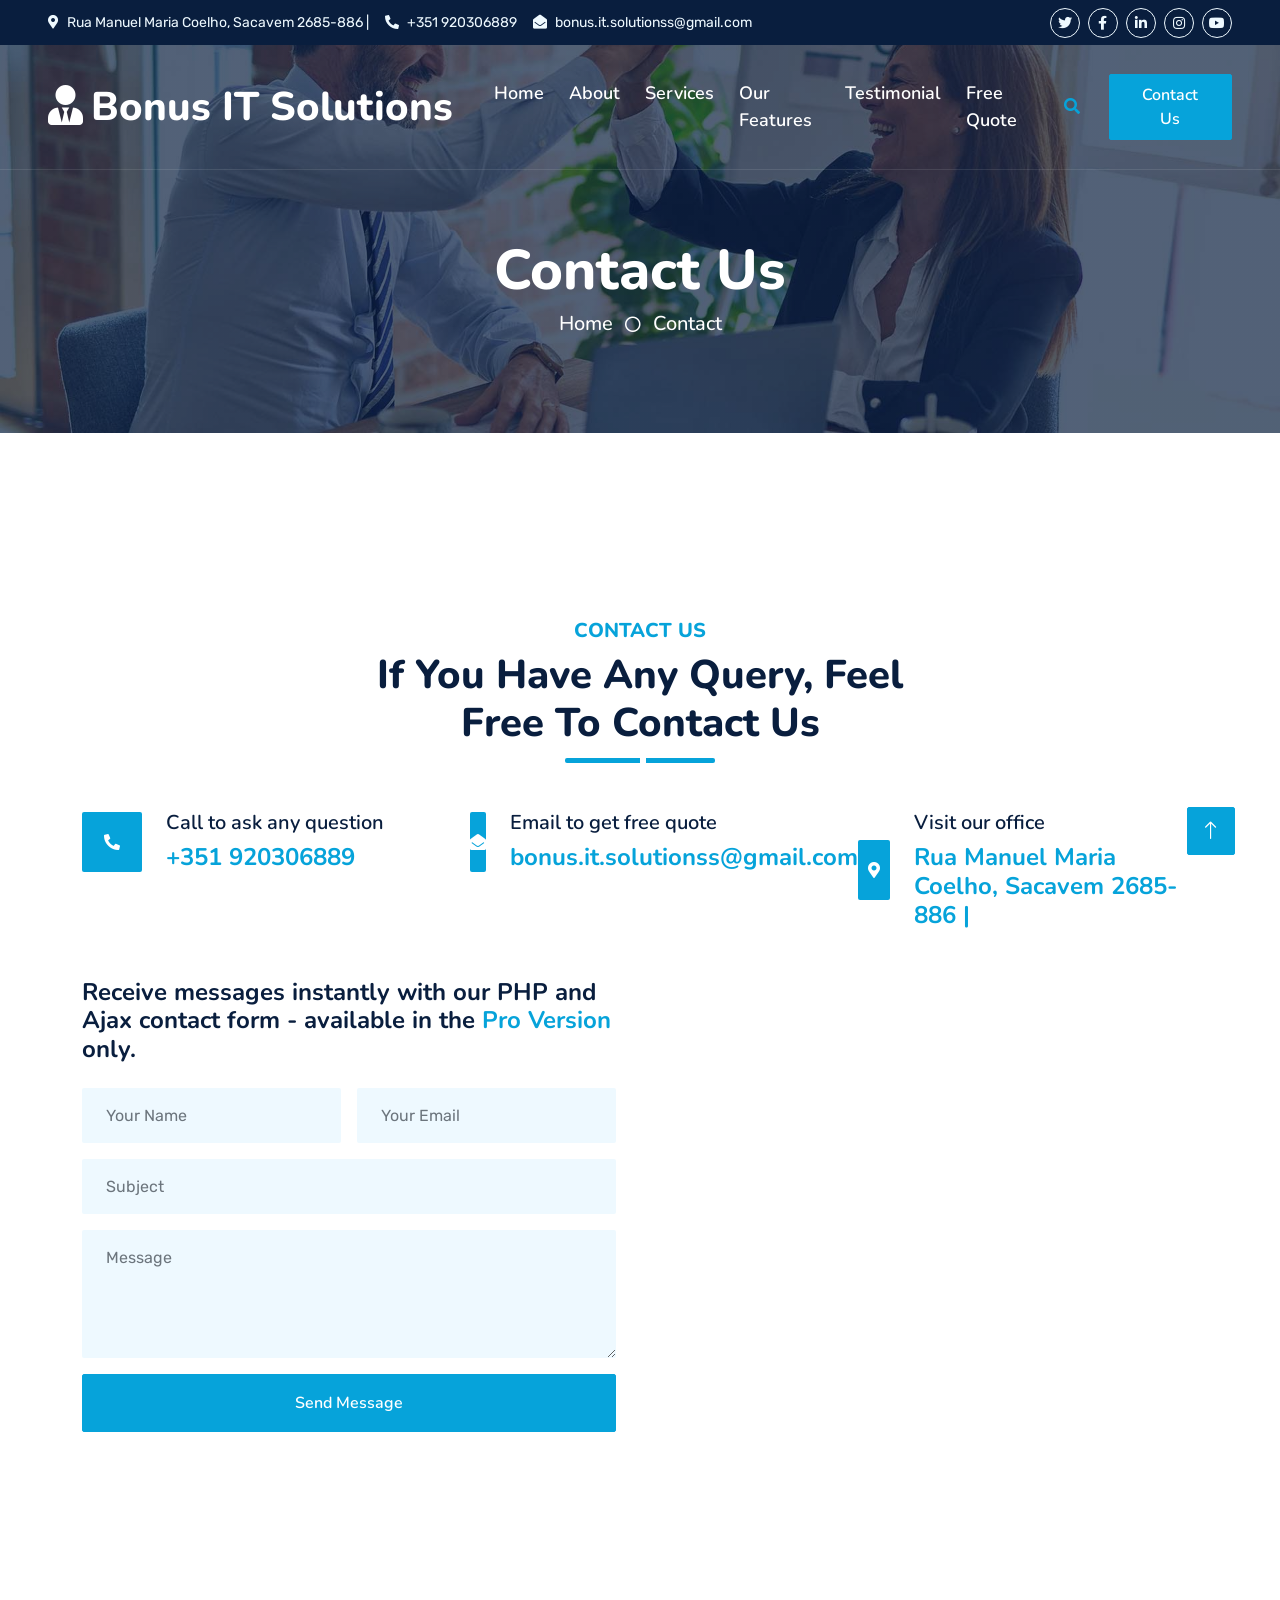
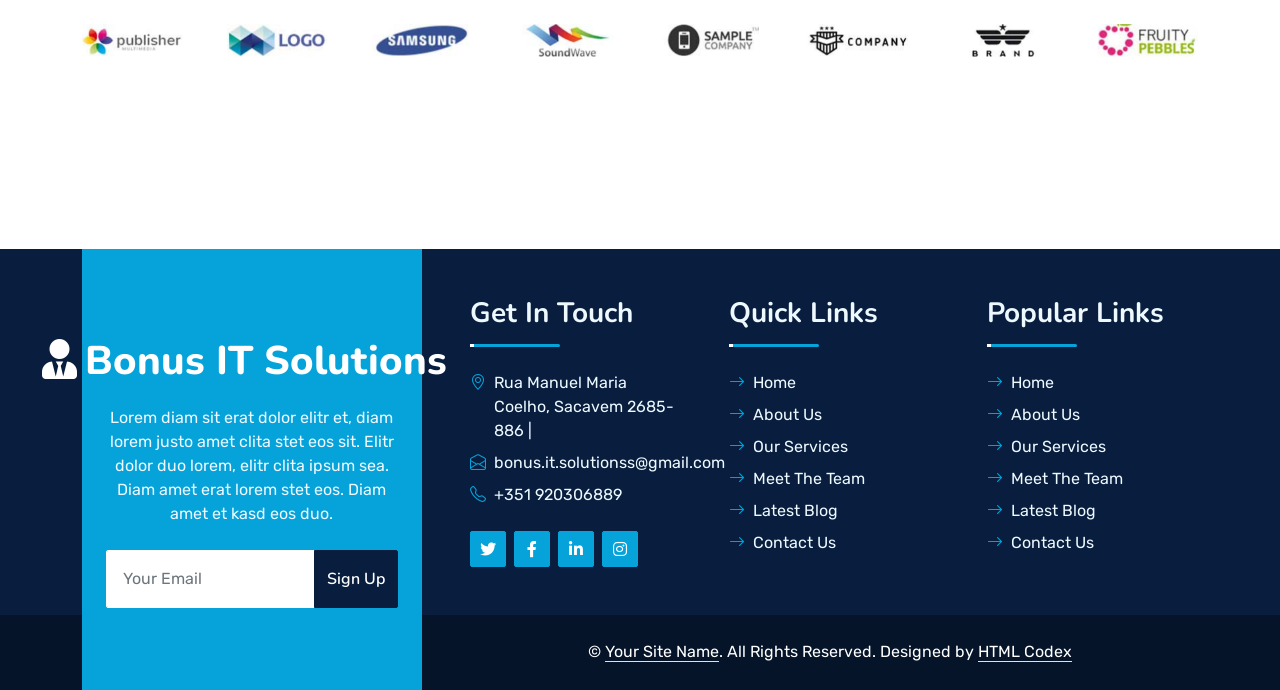
<file: contact.html>
<!DOCTYPE html>
<html lang="en">

<head>
    <meta charset="utf-8">
    <title>Startup - Startup Website Template</title>
    <meta content="width=device-width, initial-scale=1.0" name="viewport">
    <meta content="Free HTML Templates" name="keywords">
    <meta content="Free HTML Templates" name="description">

    <!-- Favicon -->
    <link href="img/favicon.ico" rel="icon">

    <!-- Google Web Fonts -->
    <link rel="preconnect" href="https://fonts.googleapis.com">
    <link rel="preconnect" href="https://fonts.gstatic.com" crossorigin>
    <link href="https://fonts.googleapis.com/css2?family=Nunito:wght@400;600;700;800&family=Rubik:wght@400;500;600;700&display=swap" rel="stylesheet">

    <!-- Icon Font Stylesheet -->
    <link href="https://cdnjs.cloudflare.com/ajax/libs/font-awesome/5.10.0/css/all.min.css" rel="stylesheet">
    <link href="https://cdn.jsdelivr.net/npm/bootstrap-icons@1.4.1/font/bootstrap-icons.css" rel="stylesheet">

    <!-- Libraries Stylesheet -->
    <link href="lib/owlcarousel/assets/owl.carousel.min.css" rel="stylesheet">
    <link href="lib/animate/animate.min.css" rel="stylesheet">

    <!-- Customized Bootstrap Stylesheet -->
    <link href="css/bootstrap.min.css" rel="stylesheet">

    <!-- Template Stylesheet -->
    <link href="css/style.css" rel="stylesheet">
</head>

<body>
    <!-- Spinner Start -->
    <div id="spinner" class="show bg-white position-fixed translate-middle w-100 vh-100 top-50 start-50 d-flex align-items-center justify-content-center">
        <div class="spinner"></div>
    </div>
    <!-- Spinner End -->


    <!-- Topbar Start -->
    <div class="container-fluid bg-dark px-5 d-none d-lg-block">
        <div class="row gx-0">
            <div class="col-lg-8 text-center text-lg-start mb-2 mb-lg-0">
                <div class="d-inline-flex align-items-center" style="height: 45px;">
                    <small class="me-3 text-light"><i class="fa fa-map-marker-alt me-2"></i>Rua Manuel Maria Coelho, Sacavem 2685-886 |</small>
                    <small class="me-3 text-light"><i class="fa fa-phone-alt me-2"></i>+351 920306889</small>
                    <small class="text-light"><i class="fa fa-envelope-open me-2"></i>bonus.it.solutionss@gmail.com</small>
                </div>
            </div>
            <div class="col-lg-4 text-center text-lg-end">
                <div class="d-inline-flex align-items-center" style="height: 45px;">
                    <a class="btn btn-sm btn-outline-light btn-sm-square rounded-circle me-2" href=""><i class="fab fa-twitter fw-normal"></i></a>
                    <a class="btn btn-sm btn-outline-light btn-sm-square rounded-circle me-2" href=""><i class="fab fa-facebook-f fw-normal"></i></a>
                    <a class="btn btn-sm btn-outline-light btn-sm-square rounded-circle me-2" href=""><i class="fab fa-linkedin-in fw-normal"></i></a>
                    <a class="btn btn-sm btn-outline-light btn-sm-square rounded-circle me-2" href=""><i class="fab fa-instagram fw-normal"></i></a>
                    <a class="btn btn-sm btn-outline-light btn-sm-square rounded-circle" href=""><i class="fab fa-youtube fw-normal"></i></a>
                </div>
            </div>
        </div>
    </div>
    <!-- Topbar End -->


    <!-- Navbar Start -->
    <div class="container-fluid position-relative p-0">
        <nav class="navbar navbar-expand-lg navbar-dark px-5 py-3 py-lg-0">
            <a href="index.html" class="navbar-brand p-0">
                <h1 class="m-0"><i class="fa fa-user-tie me-2"></i>Bonus IT Solutions</h1>
            </a>
            <button class="navbar-toggler" type="button" data-bs-toggle="collapse" data-bs-target="#navbarCollapse">
                <span class="fa fa-bars"></span>
            </button>
            <div class="collapse navbar-collapse" id="navbarCollapse">
                <div class="navbar-nav ms-auto py-0">
                    <a href="index.html" class="nav-item nav-link">Home</a>
                    <a href="about.html" class="nav-item nav-link">About</a>
                    <a href="service.html" class="nav-item nav-link">Services</a>
                    <a href="feature.html" class="nav-item nav-link">Our Features</a>
                    <a href="testimonial.html" class="nav-item nav-link">Testimonial</a>
                    <a href="quote.html" class="nav-item nav-link">Free Quote</a>
                </div>
                <button type="button" class="btn text-primary ms-3" data-bs-toggle="modal" data-bs-target="#searchModal"><i class="fa fa-search"></i></button>
                <a href="contact.html" class="btn btn-primary py-2 px-4 ms-3">Contact Us</a>
            </div>
        </nav>

        <div class="container-fluid bg-primary py-5 bg-header" style="margin-bottom: 90px;">
            <div class="row py-5">
                <div class="col-12 pt-lg-5 mt-lg-5 text-center">
                    <h1 class="display-4 text-white animated zoomIn">Contact Us</h1>
                    <a href="" class="h5 text-white">Home</a>
                    <i class="far fa-circle text-white px-2"></i>
                    <a href="" class="h5 text-white">Contact</a>
                </div>
            </div>
        </div>
    </div>
    <!-- Navbar End -->


    <!-- Full Screen Search Start -->
    <div class="modal fade" id="searchModal" tabindex="-1">
        <div class="modal-dialog modal-fullscreen">
            <div class="modal-content" style="background: rgba(9, 30, 62, .7);">
                <div class="modal-header border-0">
                    <button type="button" class="btn bg-white btn-close" data-bs-dismiss="modal" aria-label="Close"></button>
                </div>
                <div class="modal-body d-flex align-items-center justify-content-center">
                    <div class="input-group" style="max-width: 600px;">
                        <input type="text" class="form-control bg-transparent border-primary p-3" placeholder="Type search keyword">
                        <button class="btn btn-primary px-4"><i class="bi bi-search"></i></button>
                    </div>
                </div>
            </div>
        </div>
    </div>
    <!-- Full Screen Search End -->


    <!-- Contact Start -->
    <div class="container-fluid py-5 wow fadeInUp" data-wow-delay="0.1s">
        <div class="container py-5">
            <div class="section-title text-center position-relative pb-3 mb-5 mx-auto" style="max-width: 600px;">
                <h5 class="fw-bold text-primary text-uppercase">Contact Us</h5>
                <h1 class="mb-0">If You Have Any Query, Feel Free To Contact Us</h1>
            </div>
            <div class="row g-5 mb-5">
                <div class="col-lg-4">
                    <div class="d-flex align-items-center wow fadeIn" data-wow-delay="0.1s">
                        <div class="bg-primary d-flex align-items-center justify-content-center rounded" style="width: 60px; height: 60px;">
                            <i class="fa fa-phone-alt text-white"></i>
                        </div>
                        <div class="ps-4">
                            <h5 class="mb-2">Call to ask any question</h5>
                            <h4 class="text-primary mb-0">+351 920306889</h4>
                        </div>
                    </div>
                </div>
                <div class="col-lg-4">
                    <div class="d-flex align-items-center wow fadeIn" data-wow-delay="0.4s">
                        <div class="bg-primary d-flex align-items-center justify-content-center rounded" style="width: 60px; height: 60px;">
                            <i class="fa fa-envelope-open text-white"></i>
                        </div>
                        <div class="ps-4">
                            <h5 class="mb-2">Email to get free quote</h5>
                            <h4 class="text-primary mb-0">bonus.it.solutionss@gmail.com</h4>
                        </div>
                    </div>
                </div>
                <div class="col-lg-4">
                    <div class="d-flex align-items-center wow fadeIn" data-wow-delay="0.8s">
                        <div class="bg-primary d-flex align-items-center justify-content-center rounded" style="width: 60px; height: 60px;">
                            <i class="fa fa-map-marker-alt text-white"></i>
                        </div>
                        <div class="ps-4">
                            <h5 class="mb-2">Visit our office</h5>
                            <h4 class="text-primary mb-0">Rua Manuel Maria Coelho, Sacavem 2685-886 |</h4>
                        </div>
                    </div>
                </div>
            </div>
            <div class="row g-5">
                <div class="col-lg-6 wow slideInUp" data-wow-delay="0.3s">
                    <h4 class="mb-4">Receive messages instantly with our PHP and Ajax contact form - available in the <a href="https://htmlcodex.com/downloading/?item=1858">Pro Version</a> only.</h4>
                    <form>
                        <div class="row g-3">
                            <div class="col-md-6">
                                <input type="text" class="form-control border-0 bg-light px-4" placeholder="Your Name" style="height: 55px;">
                            </div>
                            <div class="col-md-6">
                                <input type="email" class="form-control border-0 bg-light px-4" placeholder="Your Email" style="height: 55px;">
                            </div>
                            <div class="col-12">
                                <input type="text" class="form-control border-0 bg-light px-4" placeholder="Subject" style="height: 55px;">
                            </div>
                            <div class="col-12">
                                <textarea class="form-control border-0 bg-light px-4 py-3" rows="4" placeholder="Message"></textarea>
                            </div>
                            <div class="col-12">
                                <button class="btn btn-primary w-100 py-3" type="submit">Send Message</button>
                            </div>
                        </div>
                    </form>
                </div>
                <div class="col-lg-6 wow slideInUp" data-wow-delay="0.6s">
                    <iframe class="position-relative rounded w-100 h-100"
                        src="https://www.google.com/maps/embed?pb=!1m18!1m12!1m3!1d3001156.4288297426!2d-78.01371936852176!3d42.72876761954724!2m3!1f0!2f0!3f0!3m2!1i1024!2i768!4f13.1!3m3!1m2!1s0x4ccc4bf0f123a5a9%3A0xddcfc6c1de189567!2sNew%20York%2C%20USA!5e0!3m2!1sen!2sbd!4v1603794290143!5m2!1sen!2sbd"
                        frameborder="0" style="min-height: 350px; border:0;" allowfullscreen="" aria-hidden="false"
                        tabindex="0"></iframe>
                </div>
            </div>
        </div>
    </div>
    <!-- Contact End -->


    <!-- Vendor Start -->
    <div class="container-fluid py-5 wow fadeInUp" data-wow-delay="0.1s">
        <div class="container py-5 mb-5">
            <div class="bg-white">
                <div class="owl-carousel vendor-carousel">
                    <img src="img/vendor-1.jpg" alt="">
                    <img src="img/vendor-2.jpg" alt="">
                    <img src="img/vendor-3.jpg" alt="">
                    <img src="img/vendor-4.jpg" alt="">
                    <img src="img/vendor-5.jpg" alt="">
                    <img src="img/vendor-6.jpg" alt="">
                    <img src="img/vendor-7.jpg" alt="">
                    <img src="img/vendor-8.jpg" alt="">
                    <img src="img/vendor-9.jpg" alt="">
                </div>
            </div>
        </div>
    </div>
    <!-- Vendor End -->
    

    <!-- Footer Start -->
    <div class="container-fluid bg-dark text-light mt-5 wow fadeInUp" data-wow-delay="0.1s">
        <div class="container">
            <div class="row gx-5">
                <div class="col-lg-4 col-md-6 footer-about">
                    <div class="d-flex flex-column align-items-center justify-content-center text-center h-100 bg-primary p-4">
                        <a href="index.html" class="navbar-brand">
                            <h1 class="m-0 text-white"><i class="fa fa-user-tie me-2"></i>Bonus IT Solutions</h1>
                        </a>
                        <p class="mt-3 mb-4">Lorem diam sit erat dolor elitr et, diam lorem justo amet clita stet eos sit. Elitr dolor duo lorem, elitr clita ipsum sea. Diam amet erat lorem stet eos. Diam amet et kasd eos duo.</p>
                        <form action="">
                            <div class="input-group">
                                <input type="text" class="form-control border-white p-3" placeholder="Your Email">
                                <button class="btn btn-dark">Sign Up</button>
                            </div>
                        </form>
                    </div>
                </div>
                <div class="col-lg-8 col-md-6">
                    <div class="row gx-5">
                        <div class="col-lg-4 col-md-12 pt-5 mb-5">
                            <div class="section-title section-title-sm position-relative pb-3 mb-4">
                                <h3 class="text-light mb-0">Get In Touch</h3>
                            </div>
                            <div class="d-flex mb-2">
                                <i class="bi bi-geo-alt text-primary me-2"></i>
                                <p class="mb-0">Rua Manuel Maria Coelho, Sacavem 2685-886 |</p>
                            </div>
                            <div class="d-flex mb-2">
                                <i class="bi bi-envelope-open text-primary me-2"></i>
                                <p class="mb-0">bonus.it.solutionss@gmail.com</p>
                            </div>
                            <div class="d-flex mb-2">
                                <i class="bi bi-telephone text-primary me-2"></i>
                                <p class="mb-0">+351 920306889</p>
                            </div>
                            <div class="d-flex mt-4">
                                <a class="btn btn-primary btn-square me-2" href="#"><i class="fab fa-twitter fw-normal"></i></a>
                                <a class="btn btn-primary btn-square me-2" href="#"><i class="fab fa-facebook-f fw-normal"></i></a>
                                <a class="btn btn-primary btn-square me-2" href="#"><i class="fab fa-linkedin-in fw-normal"></i></a>
                                <a class="btn btn-primary btn-square" href="#"><i class="fab fa-instagram fw-normal"></i></a>
                            </div>
                        </div>
                        <div class="col-lg-4 col-md-12 pt-0 pt-lg-5 mb-5">
                            <div class="section-title section-title-sm position-relative pb-3 mb-4">
                                <h3 class="text-light mb-0">Quick Links</h3>
                            </div>
                            <div class="link-animated d-flex flex-column justify-content-start">
                                <a class="text-light mb-2" href="#"><i class="bi bi-arrow-right text-primary me-2"></i>Home</a>
                                <a class="text-light mb-2" href="#"><i class="bi bi-arrow-right text-primary me-2"></i>About Us</a>
                                <a class="text-light mb-2" href="#"><i class="bi bi-arrow-right text-primary me-2"></i>Our Services</a>
                                <a class="text-light mb-2" href="#"><i class="bi bi-arrow-right text-primary me-2"></i>Meet The Team</a>
                                <a class="text-light mb-2" href="#"><i class="bi bi-arrow-right text-primary me-2"></i>Latest Blog</a>
                                <a class="text-light" href="#"><i class="bi bi-arrow-right text-primary me-2"></i>Contact Us</a>
                            </div>
                        </div>
                        <div class="col-lg-4 col-md-12 pt-0 pt-lg-5 mb-5">
                            <div class="section-title section-title-sm position-relative pb-3 mb-4">
                                <h3 class="text-light mb-0">Popular Links</h3>
                            </div>
                            <div class="link-animated d-flex flex-column justify-content-start">
                                <a class="text-light mb-2" href="#"><i class="bi bi-arrow-right text-primary me-2"></i>Home</a>
                                <a class="text-light mb-2" href="#"><i class="bi bi-arrow-right text-primary me-2"></i>About Us</a>
                                <a class="text-light mb-2" href="#"><i class="bi bi-arrow-right text-primary me-2"></i>Our Services</a>
                                <a class="text-light mb-2" href="#"><i class="bi bi-arrow-right text-primary me-2"></i>Meet The Team</a>
                                <a class="text-light mb-2" href="#"><i class="bi bi-arrow-right text-primary me-2"></i>Latest Blog</a>
                                <a class="text-light" href="#"><i class="bi bi-arrow-right text-primary me-2"></i>Contact Us</a>
                            </div>
                        </div>
                    </div>
                </div>
            </div>
        </div>
    </div>
    <div class="container-fluid text-white" style="background: #061429;">
        <div class="container text-center">
            <div class="row justify-content-end">
                <div class="col-lg-8 col-md-6">
                    <div class="d-flex align-items-center justify-content-center" style="height: 75px;">
                        <p class="mb-0">&copy; <a class="text-white border-bottom" href="#">Your Site Name</a>. All Rights Reserved. 
						
						<!--/*** The author’s attribution link must remain intact in the template. ***/-->
                        <!--/*** If you wish to remove this credit link, please purchase the Pro Version . ***/-->
                        Designed by <a class="text-white border-bottom" href="https://htmlcodex.com">HTML Codex</a></p>
                    </div>
                </div>
            </div>
        </div>
    </div>
    <!-- Footer End -->


    <!-- Back to Top -->
    <a href="#" class="btn btn-lg btn-primary btn-lg-square rounded back-to-top"><i class="bi bi-arrow-up"></i></a>


    <!-- JavaScript Libraries -->
    <script src="https://code.jquery.com/jquery-3.4.1.min.js"></script>
    <script src="https://cdn.jsdelivr.net/npm/bootstrap@5.0.0/dist/js/bootstrap.bundle.min.js"></script>
    <script src="lib/wow/wow.min.js"></script>
    <script src="lib/easing/easing.min.js"></script>
    <script src="lib/waypoints/waypoints.min.js"></script>
    <script src="lib/counterup/counterup.min.js"></script>
    <script src="lib/owlcarousel/owl.carousel.min.js"></script>

    <!-- Template Javascript -->
    <script src="js/main.js"></script>
</body>

</html>
</file>
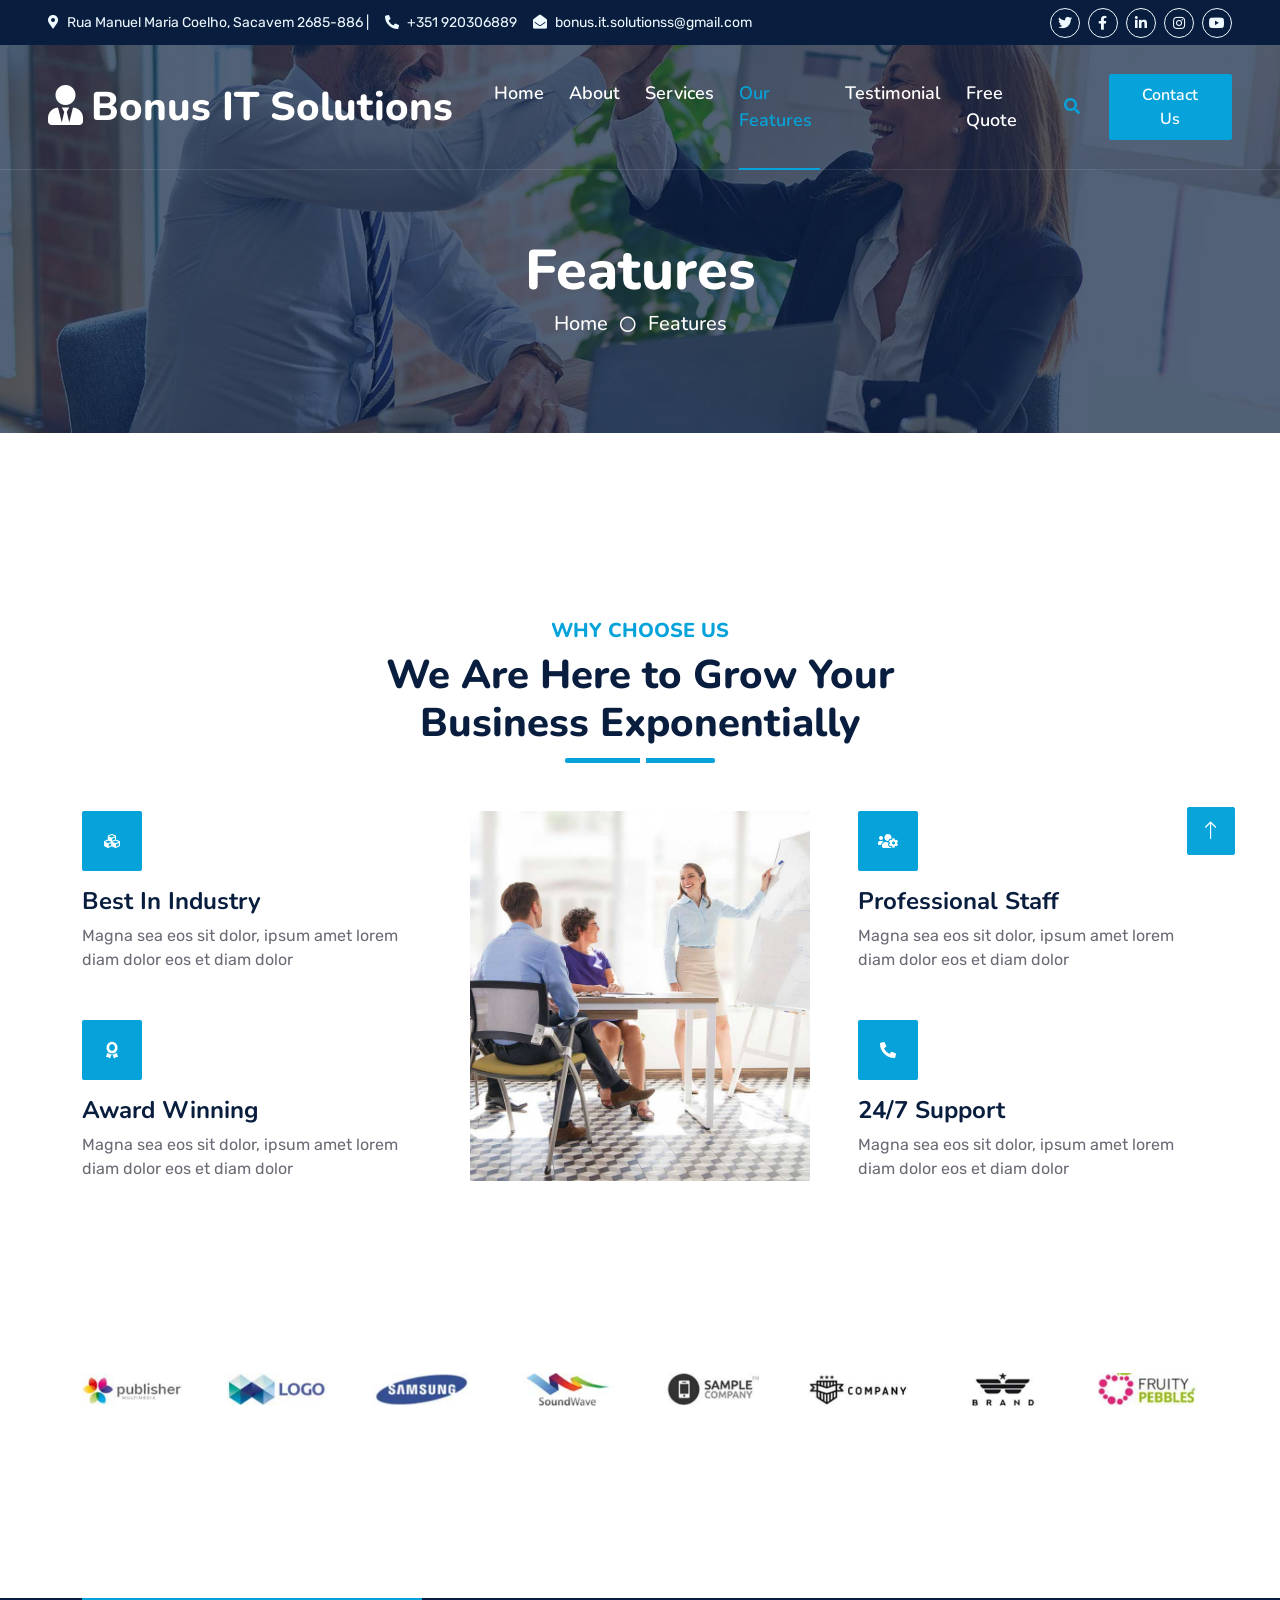
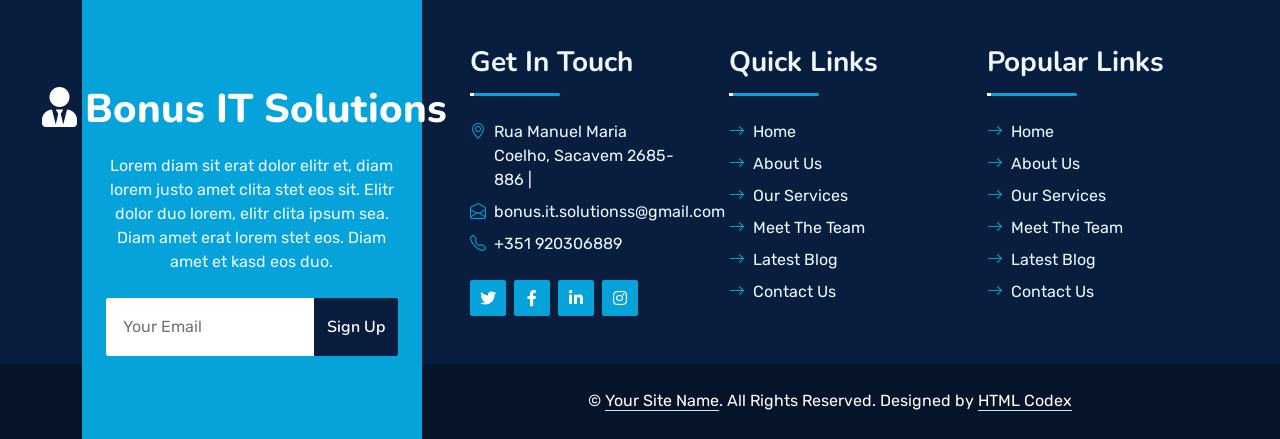
<file: feature.html>
<!DOCTYPE html>
<html lang="en">

<head>
    <meta charset="utf-8">
    <title>Startup - Startup Website Template</title>
    <meta content="width=device-width, initial-scale=1.0" name="viewport">
    <meta content="Free HTML Templates" name="keywords">
    <meta content="Free HTML Templates" name="description">

    <!-- Favicon -->
    <link href="img/favicon.ico" rel="icon">

    <!-- Google Web Fonts -->
    <link rel="preconnect" href="https://fonts.googleapis.com">
    <link rel="preconnect" href="https://fonts.gstatic.com" crossorigin>
    <link href="https://fonts.googleapis.com/css2?family=Nunito:wght@400;600;700;800&family=Rubik:wght@400;500;600;700&display=swap" rel="stylesheet">

    <!-- Icon Font Stylesheet -->
    <link href="https://cdnjs.cloudflare.com/ajax/libs/font-awesome/5.10.0/css/all.min.css" rel="stylesheet">
    <link href="https://cdn.jsdelivr.net/npm/bootstrap-icons@1.4.1/font/bootstrap-icons.css" rel="stylesheet">

    <!-- Libraries Stylesheet -->
    <link href="lib/owlcarousel/assets/owl.carousel.min.css" rel="stylesheet">
    <link href="lib/animate/animate.min.css" rel="stylesheet">

    <!-- Customized Bootstrap Stylesheet -->
    <link href="css/bootstrap.min.css" rel="stylesheet">

    <!-- Template Stylesheet -->
    <link href="css/style.css" rel="stylesheet">
</head>

<body>
    <!-- Spinner Start -->
    <div id="spinner" class="show bg-white position-fixed translate-middle w-100 vh-100 top-50 start-50 d-flex align-items-center justify-content-center">
        <div class="spinner"></div>
    </div>
    <!-- Spinner End -->


    <!-- Topbar Start -->
    <div class="container-fluid bg-dark px-5 d-none d-lg-block">
        <div class="row gx-0">
            <div class="col-lg-8 text-center text-lg-start mb-2 mb-lg-0">
                <div class="d-inline-flex align-items-center" style="height: 45px;">
                    <small class="me-3 text-light"><i class="fa fa-map-marker-alt me-2"></i>Rua Manuel Maria Coelho, Sacavem 2685-886 |</small>
                    <small class="me-3 text-light"><i class="fa fa-phone-alt me-2"></i>+351 920306889</small>
                    <small class="text-light"><i class="fa fa-envelope-open me-2"></i>bonus.it.solutionss@gmail.com</small>
                </div>
            </div>
            <div class="col-lg-4 text-center text-lg-end">
                <div class="d-inline-flex align-items-center" style="height: 45px;">
                    <a class="btn btn-sm btn-outline-light btn-sm-square rounded-circle me-2" href=""><i class="fab fa-twitter fw-normal"></i></a>
                    <a class="btn btn-sm btn-outline-light btn-sm-square rounded-circle me-2" href=""><i class="fab fa-facebook-f fw-normal"></i></a>
                    <a class="btn btn-sm btn-outline-light btn-sm-square rounded-circle me-2" href=""><i class="fab fa-linkedin-in fw-normal"></i></a>
                    <a class="btn btn-sm btn-outline-light btn-sm-square rounded-circle me-2" href=""><i class="fab fa-instagram fw-normal"></i></a>
                    <a class="btn btn-sm btn-outline-light btn-sm-square rounded-circle" href=""><i class="fab fa-youtube fw-normal"></i></a>
                </div>
            </div>
        </div>
    </div>
    <!-- Topbar End -->


    <!-- Navbar Start -->
    <div class="container-fluid position-relative p-0">
        <nav class="navbar navbar-expand-lg navbar-dark px-5 py-3 py-lg-0">
            <a href="index.html" class="navbar-brand p-0">
                <h1 class="m-0"><i class="fa fa-user-tie me-2"></i>Bonus IT Solutions</h1>
            </a>
            <button class="navbar-toggler" type="button" data-bs-toggle="collapse" data-bs-target="#navbarCollapse">
                <span class="fa fa-bars"></span>
            </button>
            <div class="collapse navbar-collapse" id="navbarCollapse">
                <div class="navbar-nav ms-auto py-0">
                    <a href="index.html" class="nav-item nav-link">Home</a>
                    <a href="about.html" class="nav-item nav-link">About</a>
                    <a href="service.html" class="nav-item nav-link">Services</a>
                    <a href="feature.html" class="nav-item nav-link active">Our Features</a>
                    <a href="testimonial.html" class="nav-item nav-link">Testimonial</a>
                    <a href="quote.html" class="nav-item nav-link">Free Quote</a>
                </div>
                <button type="button" class="btn text-primary ms-3" data-bs-toggle="modal" data-bs-target="#searchModal"><i class="fa fa-search"></i></button>
                <a href="contact.html" class="btn btn-primary py-2 px-4 ms-3">Contact Us</a>
            </div>
        </nav>

        <div class="container-fluid bg-primary py-5 bg-header" style="margin-bottom: 90px;">
            <div class="row py-5">
                <div class="col-12 pt-lg-5 mt-lg-5 text-center">
                    <h1 class="display-4 text-white animated zoomIn">Features</h1>
                    <a href="" class="h5 text-white">Home</a>
                    <i class="far fa-circle text-white px-2"></i>
                    <a href="" class="h5 text-white">Features</a>
                </div>
            </div>
        </div>
    </div>
    <!-- Navbar End -->


    <!-- Full Screen Search Start -->
    <div class="modal fade" id="searchModal" tabindex="-1">
        <div class="modal-dialog modal-fullscreen">
            <div class="modal-content" style="background: rgba(9, 30, 62, .7);">
                <div class="modal-header border-0">
                    <button type="button" class="btn bg-white btn-close" data-bs-dismiss="modal" aria-label="Close"></button>
                </div>
                <div class="modal-body d-flex align-items-center justify-content-center">
                    <div class="input-group" style="max-width: 600px;">
                        <input type="text" class="form-control bg-transparent border-primary p-3" placeholder="Type search keyword">
                        <button class="btn btn-primary px-4"><i class="bi bi-search"></i></button>
                    </div>
                </div>
            </div>
        </div>
    </div>
    <!-- Full Screen Search End -->


    <!-- Features Start -->
    <div class="container-fluid py-5 wow fadeInUp" data-wow-delay="0.1s">
        <div class="container py-5">
            <div class="section-title text-center position-relative pb-3 mb-5 mx-auto" style="max-width: 600px;">
                <h5 class="fw-bold text-primary text-uppercase">Why Choose Us</h5>
                <h1 class="mb-0">We Are Here to Grow Your Business Exponentially</h1>
            </div>
            <div class="row g-5">
                <div class="col-lg-4">
                    <div class="row g-5">
                        <div class="col-12 wow zoomIn" data-wow-delay="0.2s">
                            <div class="bg-primary rounded d-flex align-items-center justify-content-center mb-3" style="width: 60px; height: 60px;">
                                <i class="fa fa-cubes text-white"></i>
                            </div>
                            <h4>Best In Industry</h4>
                            <p class="mb-0">Magna sea eos sit dolor, ipsum amet lorem diam dolor eos et diam dolor</p>
                        </div>
                        <div class="col-12 wow zoomIn" data-wow-delay="0.6s">
                            <div class="bg-primary rounded d-flex align-items-center justify-content-center mb-3" style="width: 60px; height: 60px;">
                                <i class="fa fa-award text-white"></i>
                            </div>
                            <h4>Award Winning</h4>
                            <p class="mb-0">Magna sea eos sit dolor, ipsum amet lorem diam dolor eos et diam dolor</p>
                        </div>
                    </div>
                </div>
                <div class="col-lg-4  wow zoomIn" data-wow-delay="0.9s" style="min-height: 350px;">
                    <div class="position-relative h-100">
                        <img class="position-absolute w-100 h-100 rounded wow zoomIn" data-wow-delay="0.1s" src="img/feature.jpg" style="object-fit: cover;">
                    </div>
                </div>
                <div class="col-lg-4">
                    <div class="row g-5">
                        <div class="col-12 wow zoomIn" data-wow-delay="0.4s">
                            <div class="bg-primary rounded d-flex align-items-center justify-content-center mb-3" style="width: 60px; height: 60px;">
                                <i class="fa fa-users-cog text-white"></i>
                            </div>
                            <h4>Professional Staff</h4>
                            <p class="mb-0">Magna sea eos sit dolor, ipsum amet lorem diam dolor eos et diam dolor</p>
                        </div>
                        <div class="col-12 wow zoomIn" data-wow-delay="0.8s">
                            <div class="bg-primary rounded d-flex align-items-center justify-content-center mb-3" style="width: 60px; height: 60px;">
                                <i class="fa fa-phone-alt text-white"></i>
                            </div>
                            <h4>24/7 Support</h4>
                            <p class="mb-0">Magna sea eos sit dolor, ipsum amet lorem diam dolor eos et diam dolor</p>
                        </div>
                    </div>
                </div>
            </div>
        </div>
    </div>
    <!-- Features Start -->


    <!-- Vendor Start -->
    <div class="container-fluid py-5 wow fadeInUp" data-wow-delay="0.1s">
        <div class="container py-5 mb-5">
            <div class="bg-white">
                <div class="owl-carousel vendor-carousel">
                    <img src="img/vendor-1.jpg" alt="">
                    <img src="img/vendor-2.jpg" alt="">
                    <img src="img/vendor-3.jpg" alt="">
                    <img src="img/vendor-4.jpg" alt="">
                    <img src="img/vendor-5.jpg" alt="">
                    <img src="img/vendor-6.jpg" alt="">
                    <img src="img/vendor-7.jpg" alt="">
                    <img src="img/vendor-8.jpg" alt="">
                    <img src="img/vendor-9.jpg" alt="">
                </div>
            </div>
        </div>
    </div>
    <!-- Vendor End -->
    

    <!-- Footer Start -->
    <div class="container-fluid bg-dark text-light mt-5 wow fadeInUp" data-wow-delay="0.1s">
        <div class="container">
            <div class="row gx-5">
                <div class="col-lg-4 col-md-6 footer-about">
                    <div class="d-flex flex-column align-items-center justify-content-center text-center h-100 bg-primary p-4">
                        <a href="index.html" class="navbar-brand">
                            <h1 class="m-0 text-white"><i class="fa fa-user-tie me-2"></i>Bonus IT Solutions</h1>
                        </a>
                        <p class="mt-3 mb-4">Lorem diam sit erat dolor elitr et, diam lorem justo amet clita stet eos sit. Elitr dolor duo lorem, elitr clita ipsum sea. Diam amet erat lorem stet eos. Diam amet et kasd eos duo.</p>
                        <form action="">
                            <div class="input-group">
                                <input type="text" class="form-control border-white p-3" placeholder="Your Email">
                                <button class="btn btn-dark">Sign Up</button>
                            </div>
                        </form>
                    </div>
                </div>
                <div class="col-lg-8 col-md-6">
                    <div class="row gx-5">
                        <div class="col-lg-4 col-md-12 pt-5 mb-5">
                            <div class="section-title section-title-sm position-relative pb-3 mb-4">
                                <h3 class="text-light mb-0">Get In Touch</h3>
                            </div>
                            <div class="d-flex mb-2">
                                <i class="bi bi-geo-alt text-primary me-2"></i>
                                <p class="mb-0">Rua Manuel Maria Coelho, Sacavem 2685-886 |</p>
                            </div>
                            <div class="d-flex mb-2">
                                <i class="bi bi-envelope-open text-primary me-2"></i>
                                <p class="mb-0">bonus.it.solutionss@gmail.com</p>
                            </div>
                            <div class="d-flex mb-2">
                                <i class="bi bi-telephone text-primary me-2"></i>
                                <p class="mb-0">+351 920306889</p>
                            </div>
                            <div class="d-flex mt-4">
                                <a class="btn btn-primary btn-square me-2" href="#"><i class="fab fa-twitter fw-normal"></i></a>
                                <a class="btn btn-primary btn-square me-2" href="#"><i class="fab fa-facebook-f fw-normal"></i></a>
                                <a class="btn btn-primary btn-square me-2" href="#"><i class="fab fa-linkedin-in fw-normal"></i></a>
                                <a class="btn btn-primary btn-square" href="#"><i class="fab fa-instagram fw-normal"></i></a>
                            </div>
                        </div>
                        <div class="col-lg-4 col-md-12 pt-0 pt-lg-5 mb-5">
                            <div class="section-title section-title-sm position-relative pb-3 mb-4">
                                <h3 class="text-light mb-0">Quick Links</h3>
                            </div>
                            <div class="link-animated d-flex flex-column justify-content-start">
                                <a class="text-light mb-2" href="#"><i class="bi bi-arrow-right text-primary me-2"></i>Home</a>
                                <a class="text-light mb-2" href="#"><i class="bi bi-arrow-right text-primary me-2"></i>About Us</a>
                                <a class="text-light mb-2" href="#"><i class="bi bi-arrow-right text-primary me-2"></i>Our Services</a>
                                <a class="text-light mb-2" href="#"><i class="bi bi-arrow-right text-primary me-2"></i>Meet The Team</a>
                                <a class="text-light mb-2" href="#"><i class="bi bi-arrow-right text-primary me-2"></i>Latest Blog</a>
                                <a class="text-light" href="#"><i class="bi bi-arrow-right text-primary me-2"></i>Contact Us</a>
                            </div>
                        </div>
                        <div class="col-lg-4 col-md-12 pt-0 pt-lg-5 mb-5">
                            <div class="section-title section-title-sm position-relative pb-3 mb-4">
                                <h3 class="text-light mb-0">Popular Links</h3>
                            </div>
                            <div class="link-animated d-flex flex-column justify-content-start">
                                <a class="text-light mb-2" href="#"><i class="bi bi-arrow-right text-primary me-2"></i>Home</a>
                                <a class="text-light mb-2" href="#"><i class="bi bi-arrow-right text-primary me-2"></i>About Us</a>
                                <a class="text-light mb-2" href="#"><i class="bi bi-arrow-right text-primary me-2"></i>Our Services</a>
                                <a class="text-light mb-2" href="#"><i class="bi bi-arrow-right text-primary me-2"></i>Meet The Team</a>
                                <a class="text-light mb-2" href="#"><i class="bi bi-arrow-right text-primary me-2"></i>Latest Blog</a>
                                <a class="text-light" href="#"><i class="bi bi-arrow-right text-primary me-2"></i>Contact Us</a>
                            </div>
                        </div>
                    </div>
                </div>
            </div>
        </div>
    </div>
    <div class="container-fluid text-white" style="background: #061429;">
        <div class="container text-center">
            <div class="row justify-content-end">
                <div class="col-lg-8 col-md-6">
                    <div class="d-flex align-items-center justify-content-center" style="height: 75px;">
                        <p class="mb-0">&copy; <a class="text-white border-bottom" href="#">Your Site Name</a>. All Rights Reserved. 
						
						<!--/*** The author’s attribution link must remain intact in the template. ***/-->
                        <!--/*** If you wish to remove this credit link, please purchase the Pro Version . ***/-->
                        Designed by <a class="text-white border-bottom" href="https://htmlcodex.com">HTML Codex</a></p>
                    </div>
                </div>
            </div>
        </div>
    </div>
    <!-- Footer End -->


    <!-- Back to Top -->
    <a href="#" class="btn btn-lg btn-primary btn-lg-square rounded back-to-top"><i class="bi bi-arrow-up"></i></a>


    <!-- JavaScript Libraries -->
    <script src="https://code.jquery.com/jquery-3.4.1.min.js"></script>
    <script src="https://cdn.jsdelivr.net/npm/bootstrap@5.0.0/dist/js/bootstrap.bundle.min.js"></script>
    <script src="lib/wow/wow.min.js"></script>
    <script src="lib/easing/easing.min.js"></script>
    <script src="lib/waypoints/waypoints.min.js"></script>
    <script src="lib/counterup/counterup.min.js"></script>
    <script src="lib/owlcarousel/owl.carousel.min.js"></script>

    <!-- Template Javascript -->
    <script src="js/main.js"></script>
</body>

</html>
</file>
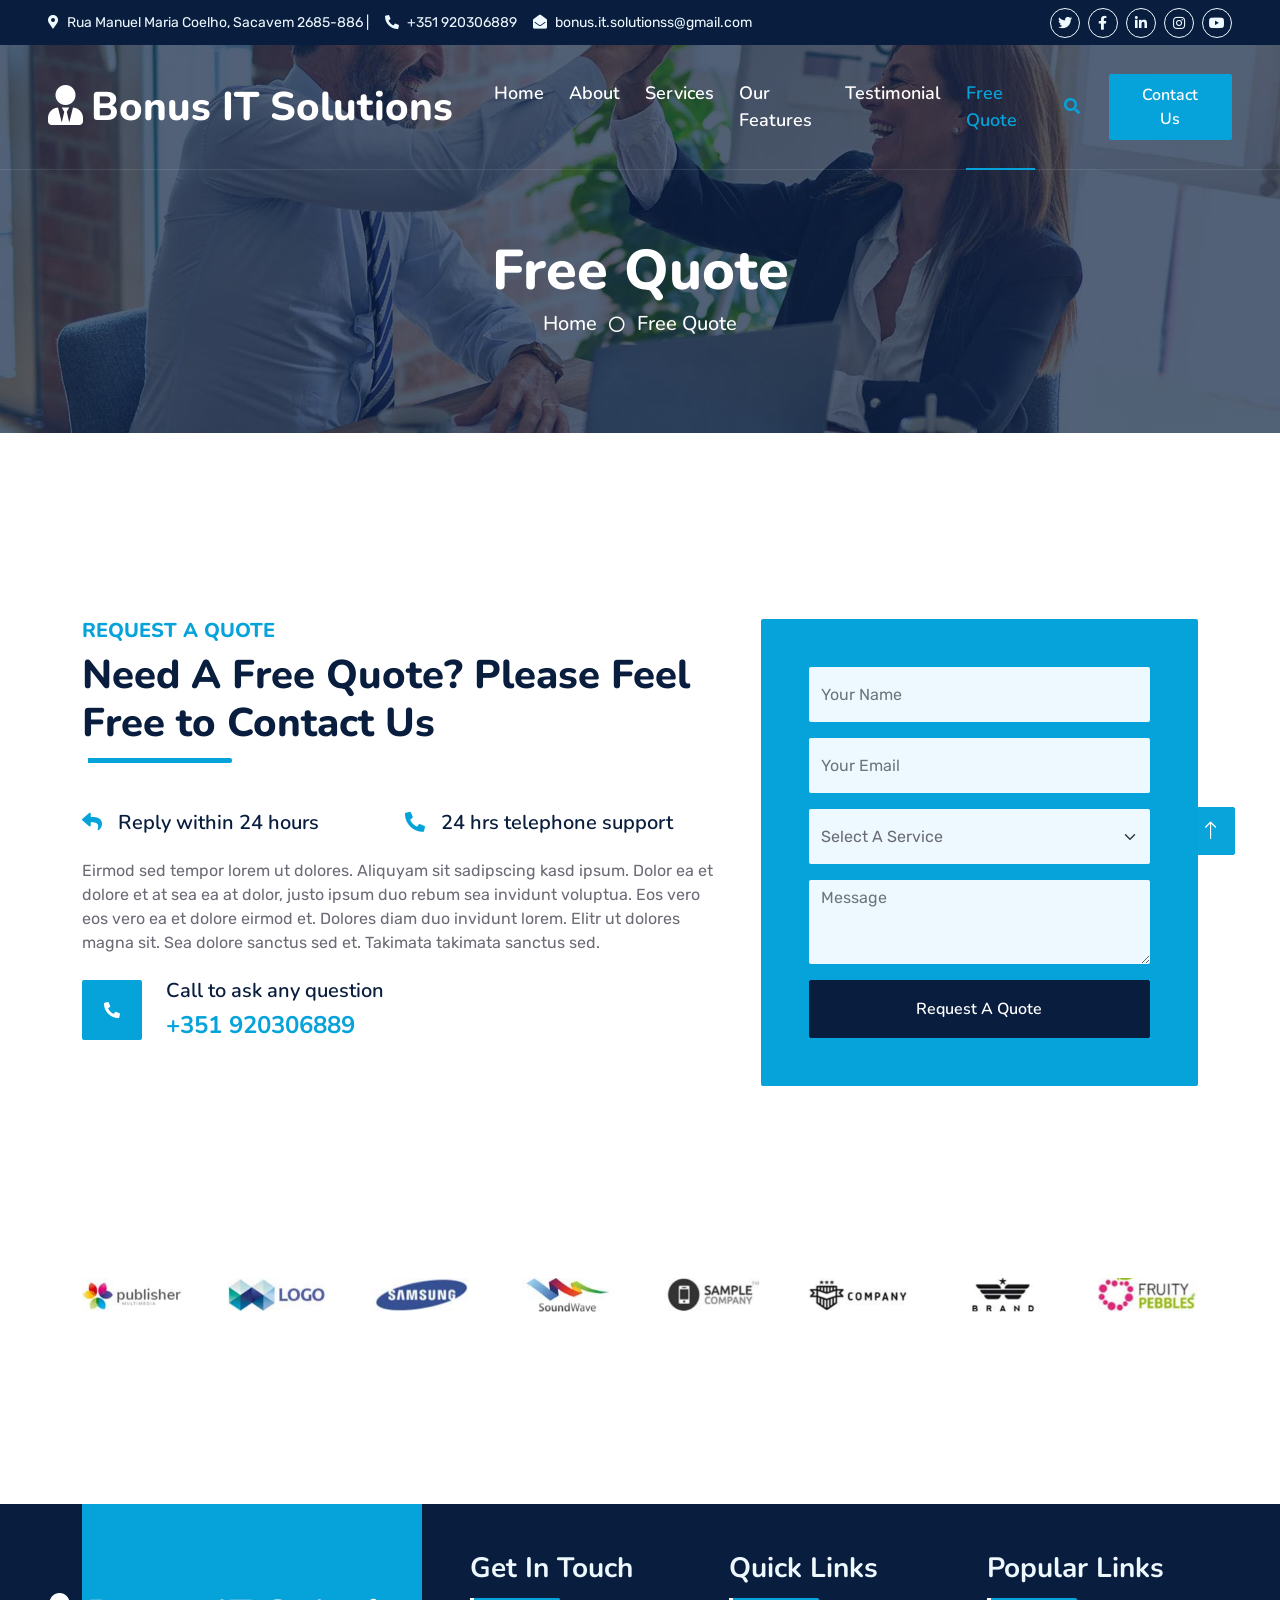
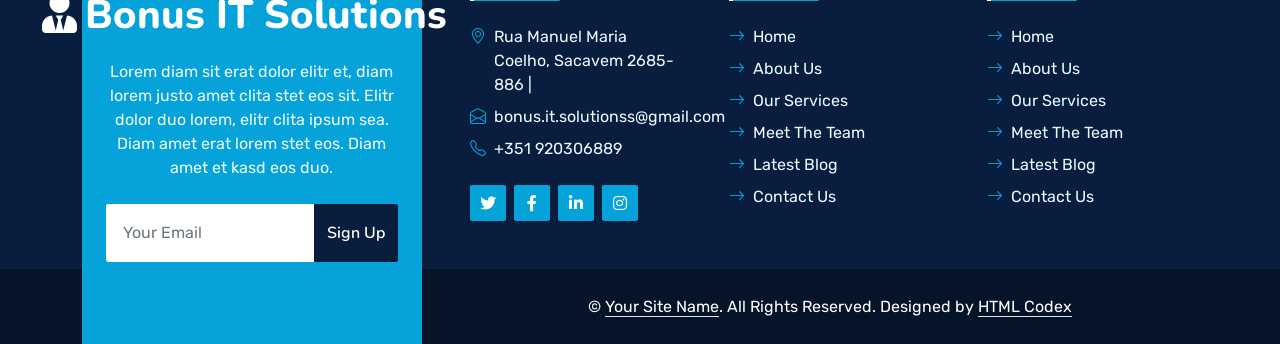
<file: quote.html>
<!DOCTYPE html>
<html lang="en">

<head>
    <meta charset="utf-8">
    <title>Startup - Startup Website Template</title>
    <meta content="width=device-width, initial-scale=1.0" name="viewport">
    <meta content="Free HTML Templates" name="keywords">
    <meta content="Free HTML Templates" name="description">

    <!-- Favicon -->
    <link href="img/favicon.ico" rel="icon">

    <!-- Google Web Fonts -->
    <link rel="preconnect" href="https://fonts.googleapis.com">
    <link rel="preconnect" href="https://fonts.gstatic.com" crossorigin>
    <link href="https://fonts.googleapis.com/css2?family=Nunito:wght@400;600;700;800&family=Rubik:wght@400;500;600;700&display=swap" rel="stylesheet">

    <!-- Icon Font Stylesheet -->
    <link href="https://cdnjs.cloudflare.com/ajax/libs/font-awesome/5.10.0/css/all.min.css" rel="stylesheet">
    <link href="https://cdn.jsdelivr.net/npm/bootstrap-icons@1.4.1/font/bootstrap-icons.css" rel="stylesheet">

    <!-- Libraries Stylesheet -->
    <link href="lib/owlcarousel/assets/owl.carousel.min.css" rel="stylesheet">
    <link href="lib/animate/animate.min.css" rel="stylesheet">

    <!-- Customized Bootstrap Stylesheet -->
    <link href="css/bootstrap.min.css" rel="stylesheet">

    <!-- Template Stylesheet -->
    <link href="css/style.css" rel="stylesheet">
</head>

<body>
    <!-- Spinner Start -->
    <div id="spinner" class="show bg-white position-fixed translate-middle w-100 vh-100 top-50 start-50 d-flex align-items-center justify-content-center">
        <div class="spinner"></div>
    </div>
    <!-- Spinner End -->


    <!-- Topbar Start -->
    <div class="container-fluid bg-dark px-5 d-none d-lg-block">
        <div class="row gx-0">
            <div class="col-lg-8 text-center text-lg-start mb-2 mb-lg-0">
                <div class="d-inline-flex align-items-center" style="height: 45px;">
                    <small class="me-3 text-light"><i class="fa fa-map-marker-alt me-2"></i>Rua Manuel Maria Coelho, Sacavem 2685-886 |</small>
                    <small class="me-3 text-light"><i class="fa fa-phone-alt me-2"></i>+351 920306889</small>
                    <small class="text-light"><i class="fa fa-envelope-open me-2"></i>bonus.it.solutionss@gmail.com</small>
                </div>
            </div>
            <div class="col-lg-4 text-center text-lg-end">
                <div class="d-inline-flex align-items-center" style="height: 45px;">
                    <a class="btn btn-sm btn-outline-light btn-sm-square rounded-circle me-2" href=""><i class="fab fa-twitter fw-normal"></i></a>
                    <a class="btn btn-sm btn-outline-light btn-sm-square rounded-circle me-2" href=""><i class="fab fa-facebook-f fw-normal"></i></a>
                    <a class="btn btn-sm btn-outline-light btn-sm-square rounded-circle me-2" href=""><i class="fab fa-linkedin-in fw-normal"></i></a>
                    <a class="btn btn-sm btn-outline-light btn-sm-square rounded-circle me-2" href=""><i class="fab fa-instagram fw-normal"></i></a>
                    <a class="btn btn-sm btn-outline-light btn-sm-square rounded-circle" href=""><i class="fab fa-youtube fw-normal"></i></a>
                </div>
            </div>
        </div>
    </div>
    <!-- Topbar End -->


    <!-- Navbar Start -->
    <div class="container-fluid position-relative p-0">
        <nav class="navbar navbar-expand-lg navbar-dark px-5 py-3 py-lg-0">
            <a href="index.html" class="navbar-brand p-0">
                <h1 class="m-0"><i class="fa fa-user-tie me-2"></i>Bonus IT Solutions</h1>
            </a>
            <button class="navbar-toggler" type="button" data-bs-toggle="collapse" data-bs-target="#navbarCollapse">
                <span class="fa fa-bars"></span>
            </button>
            <div class="collapse navbar-collapse" id="navbarCollapse">
                <div class="navbar-nav ms-auto py-0">
                    <a href="index.html" class="nav-item nav-link">Home</a>
                    <a href="about.html" class="nav-item nav-link">About</a>
                    <a href="service.html" class="nav-item nav-link">Services</a>
                    <a href="feature.html" class="nav-item nav-link">Our Features</a>
                    <a href="testimonial.html" class="nav-item nav-link">Testimonial</a>
                    <a href="quote.html" class="nav-item nav-link active">Free Quote</a>
                </div>
                <button type="button" class="btn text-primary ms-3" data-bs-toggle="modal" data-bs-target="#searchModal"><i class="fa fa-search"></i></button>
                <a href="contact.html" class="btn btn-primary py-2 px-4 ms-3">Contact Us</a>
            </div>
        </nav>

        <div class="container-fluid bg-primary py-5 bg-header" style="margin-bottom: 90px;">
            <div class="row py-5">
                <div class="col-12 pt-lg-5 mt-lg-5 text-center">
                    <h1 class="display-4 text-white animated zoomIn">Free Quote</h1>
                    <a href="" class="h5 text-white">Home</a>
                    <i class="far fa-circle text-white px-2"></i>
                    <a href="" class="h5 text-white">Free Quote</a>
                </div>
            </div>
        </div>
    </div>
    <!-- Navbar End -->


    <!-- Full Screen Search Start -->
    <div class="modal fade" id="searchModal" tabindex="-1">
        <div class="modal-dialog modal-fullscreen">
            <div class="modal-content" style="background: rgba(9, 30, 62, .7);">
                <div class="modal-header border-0">
                    <button type="button" class="btn bg-white btn-close" data-bs-dismiss="modal" aria-label="Close"></button>
                </div>
                <div class="modal-body d-flex align-items-center justify-content-center">
                    <div class="input-group" style="max-width: 600px;">
                        <input type="text" class="form-control bg-transparent border-primary p-3" placeholder="Type search keyword">
                        <button class="btn btn-primary px-4"><i class="bi bi-search"></i></button>
                    </div>
                </div>
            </div>
        </div>
    </div>
    <!-- Full Screen Search End -->


    <!-- Quote Start -->
    <div class="container-fluid py-5 wow fadeInUp" data-wow-delay="0.1s">
        <div class="container py-5">
            <div class="row g-5">
                <div class="col-lg-7">
                    <div class="section-title position-relative pb-3 mb-5">
                        <h5 class="fw-bold text-primary text-uppercase">Request A Quote</h5>
                        <h1 class="mb-0">Need A Free Quote? Please Feel Free to Contact Us</h1>
                    </div>
                    <div class="row gx-3">
                        <div class="col-sm-6 wow zoomIn" data-wow-delay="0.2s">
                            <h5 class="mb-4"><i class="fa fa-reply text-primary me-3"></i>Reply within 24 hours</h5>
                        </div>
                        <div class="col-sm-6 wow zoomIn" data-wow-delay="0.4s">
                            <h5 class="mb-4"><i class="fa fa-phone-alt text-primary me-3"></i>24 hrs telephone support</h5>
                        </div>
                    </div>
                    <p class="mb-4">Eirmod sed tempor lorem ut dolores. Aliquyam sit sadipscing kasd ipsum. Dolor ea et dolore et at sea ea at dolor, justo ipsum duo rebum sea invidunt voluptua. Eos vero eos vero ea et dolore eirmod et. Dolores diam duo invidunt lorem. Elitr ut dolores magna sit. Sea dolore sanctus sed et. Takimata takimata sanctus sed.</p>
                    <div class="d-flex align-items-center mt-2 wow zoomIn" data-wow-delay="0.6s">
                        <div class="bg-primary d-flex align-items-center justify-content-center rounded" style="width: 60px; height: 60px;">
                            <i class="fa fa-phone-alt text-white"></i>
                        </div>
                        <div class="ps-4">
                            <h5 class="mb-2">Call to ask any question</h5>
                            <h4 class="text-primary mb-0">+351 920306889</h4>
                        </div>
                    </div>
                </div>
                <div class="col-lg-5">
                    <div class="bg-primary rounded h-100 d-flex align-items-center p-5 wow zoomIn" data-wow-delay="0.9s">
                        <form>
                            <div class="row g-3">
                                <div class="col-xl-12">
                                    <input type="text" class="form-control bg-light border-0" placeholder="Your Name" style="height: 55px;">
                                </div>
                                <div class="col-12">
                                    <input type="email" class="form-control bg-light border-0" placeholder="Your Email" style="height: 55px;">
                                </div>
                                <div class="col-12">
                                    <select class="form-select bg-light border-0" style="height: 55px;">
                                        <option selected>Select A Service</option>
                                        <option value="1">Service 1</option>
                                        <option value="2">Service 2</option>
                                        <option value="3">Service 3</option>
                                    </select>
                                </div>
                                <div class="col-12">
                                    <textarea class="form-control bg-light border-0" rows="3" placeholder="Message"></textarea>
                                </div>
                                <div class="col-12">
                                    <button class="btn btn-dark w-100 py-3" type="submit">Request A Quote</button>
                                </div>
                            </div>
                        </form>
                    </div>
                </div>
            </div>
        </div>
    </div>
    <!-- Quote End -->


    <!-- Vendor Start -->
    <div class="container-fluid py-5 wow fadeInUp" data-wow-delay="0.1s">
        <div class="container py-5 mb-5">
            <div class="bg-white">
                <div class="owl-carousel vendor-carousel">
                    <img src="img/vendor-1.jpg" alt="">
                    <img src="img/vendor-2.jpg" alt="">
                    <img src="img/vendor-3.jpg" alt="">
                    <img src="img/vendor-4.jpg" alt="">
                    <img src="img/vendor-5.jpg" alt="">
                    <img src="img/vendor-6.jpg" alt="">
                    <img src="img/vendor-7.jpg" alt="">
                    <img src="img/vendor-8.jpg" alt="">
                    <img src="img/vendor-9.jpg" alt="">
                </div>
            </div>
        </div>
    </div>
    <!-- Vendor End -->
    

    <!-- Footer Start -->
    <div class="container-fluid bg-dark text-light mt-5 wow fadeInUp" data-wow-delay="0.1s">
        <div class="container">
            <div class="row gx-5">
                <div class="col-lg-4 col-md-6 footer-about">
                    <div class="d-flex flex-column align-items-center justify-content-center text-center h-100 bg-primary p-4">
                        <a href="index.html" class="navbar-brand">
                            <h1 class="m-0 text-white"><i class="fa fa-user-tie me-2"></i>Bonus IT Solutions</h1>
                        </a>
                        <p class="mt-3 mb-4">Lorem diam sit erat dolor elitr et, diam lorem justo amet clita stet eos sit. Elitr dolor duo lorem, elitr clita ipsum sea. Diam amet erat lorem stet eos. Diam amet et kasd eos duo.</p>
                        <form action="">
                            <div class="input-group">
                                <input type="text" class="form-control border-white p-3" placeholder="Your Email">
                                <button class="btn btn-dark">Sign Up</button>
                            </div>
                        </form>
                    </div>
                </div>
                <div class="col-lg-8 col-md-6">
                    <div class="row gx-5">
                        <div class="col-lg-4 col-md-12 pt-5 mb-5">
                            <div class="section-title section-title-sm position-relative pb-3 mb-4">
                                <h3 class="text-light mb-0">Get In Touch</h3>
                            </div>
                            <div class="d-flex mb-2">
                                <i class="bi bi-geo-alt text-primary me-2"></i>
                                <p class="mb-0">Rua Manuel Maria Coelho, Sacavem 2685-886 |</p>
                            </div>
                            <div class="d-flex mb-2">
                                <i class="bi bi-envelope-open text-primary me-2"></i>
                                <p class="mb-0">bonus.it.solutionss@gmail.com</p>
                            </div>
                            <div class="d-flex mb-2">
                                <i class="bi bi-telephone text-primary me-2"></i>
                                <p class="mb-0">+351 920306889</p>
                            </div>
                            <div class="d-flex mt-4">
                                <a class="btn btn-primary btn-square me-2" href="#"><i class="fab fa-twitter fw-normal"></i></a>
                                <a class="btn btn-primary btn-square me-2" href="#"><i class="fab fa-facebook-f fw-normal"></i></a>
                                <a class="btn btn-primary btn-square me-2" href="#"><i class="fab fa-linkedin-in fw-normal"></i></a>
                                <a class="btn btn-primary btn-square" href="#"><i class="fab fa-instagram fw-normal"></i></a>
                            </div>
                        </div>
                        <div class="col-lg-4 col-md-12 pt-0 pt-lg-5 mb-5">
                            <div class="section-title section-title-sm position-relative pb-3 mb-4">
                                <h3 class="text-light mb-0">Quick Links</h3>
                            </div>
                            <div class="link-animated d-flex flex-column justify-content-start">
                                <a class="text-light mb-2" href="#"><i class="bi bi-arrow-right text-primary me-2"></i>Home</a>
                                <a class="text-light mb-2" href="#"><i class="bi bi-arrow-right text-primary me-2"></i>About Us</a>
                                <a class="text-light mb-2" href="#"><i class="bi bi-arrow-right text-primary me-2"></i>Our Services</a>
                                <a class="text-light mb-2" href="#"><i class="bi bi-arrow-right text-primary me-2"></i>Meet The Team</a>
                                <a class="text-light mb-2" href="#"><i class="bi bi-arrow-right text-primary me-2"></i>Latest Blog</a>
                                <a class="text-light" href="#"><i class="bi bi-arrow-right text-primary me-2"></i>Contact Us</a>
                            </div>
                        </div>
                        <div class="col-lg-4 col-md-12 pt-0 pt-lg-5 mb-5">
                            <div class="section-title section-title-sm position-relative pb-3 mb-4">
                                <h3 class="text-light mb-0">Popular Links</h3>
                            </div>
                            <div class="link-animated d-flex flex-column justify-content-start">
                                <a class="text-light mb-2" href="#"><i class="bi bi-arrow-right text-primary me-2"></i>Home</a>
                                <a class="text-light mb-2" href="#"><i class="bi bi-arrow-right text-primary me-2"></i>About Us</a>
                                <a class="text-light mb-2" href="#"><i class="bi bi-arrow-right text-primary me-2"></i>Our Services</a>
                                <a class="text-light mb-2" href="#"><i class="bi bi-arrow-right text-primary me-2"></i>Meet The Team</a>
                                <a class="text-light mb-2" href="#"><i class="bi bi-arrow-right text-primary me-2"></i>Latest Blog</a>
                                <a class="text-light" href="#"><i class="bi bi-arrow-right text-primary me-2"></i>Contact Us</a>
                            </div>
                        </div>
                    </div>
                </div>
            </div>
        </div>
    </div>
    <div class="container-fluid text-white" style="background: #061429;">
        <div class="container text-center">
            <div class="row justify-content-end">
                <div class="col-lg-8 col-md-6">
                    <div class="d-flex align-items-center justify-content-center" style="height: 75px;">
                        <p class="mb-0">&copy; <a class="text-white border-bottom" href="#">Your Site Name</a>. All Rights Reserved. 
						
						<!--/*** The author’s attribution link must remain intact in the template. ***/-->
                        <!--/*** If you wish to remove this credit link, please purchase the Pro Version . ***/-->
                        Designed by <a class="text-white border-bottom" href="https://htmlcodex.com">HTML Codex</a></p>
                    </div>
                </div>
            </div>
        </div>
    </div>
    <!-- Footer End -->


    <!-- Back to Top -->
    <a href="#" class="btn btn-lg btn-primary btn-lg-square rounded back-to-top"><i class="bi bi-arrow-up"></i></a>


    <!-- JavaScript Libraries -->
    <script src="https://code.jquery.com/jquery-3.4.1.min.js"></script>
    <script src="https://cdn.jsdelivr.net/npm/bootstrap@5.0.0/dist/js/bootstrap.bundle.min.js"></script>
    <script src="lib/wow/wow.min.js"></script>
    <script src="lib/easing/easing.min.js"></script>
    <script src="lib/waypoints/waypoints.min.js"></script>
    <script src="lib/counterup/counterup.min.js"></script>
    <script src="lib/owlcarousel/owl.carousel.min.js"></script>

    <!-- Template Javascript -->
    <script src="js/main.js"></script>
</body>

</html>
</file>
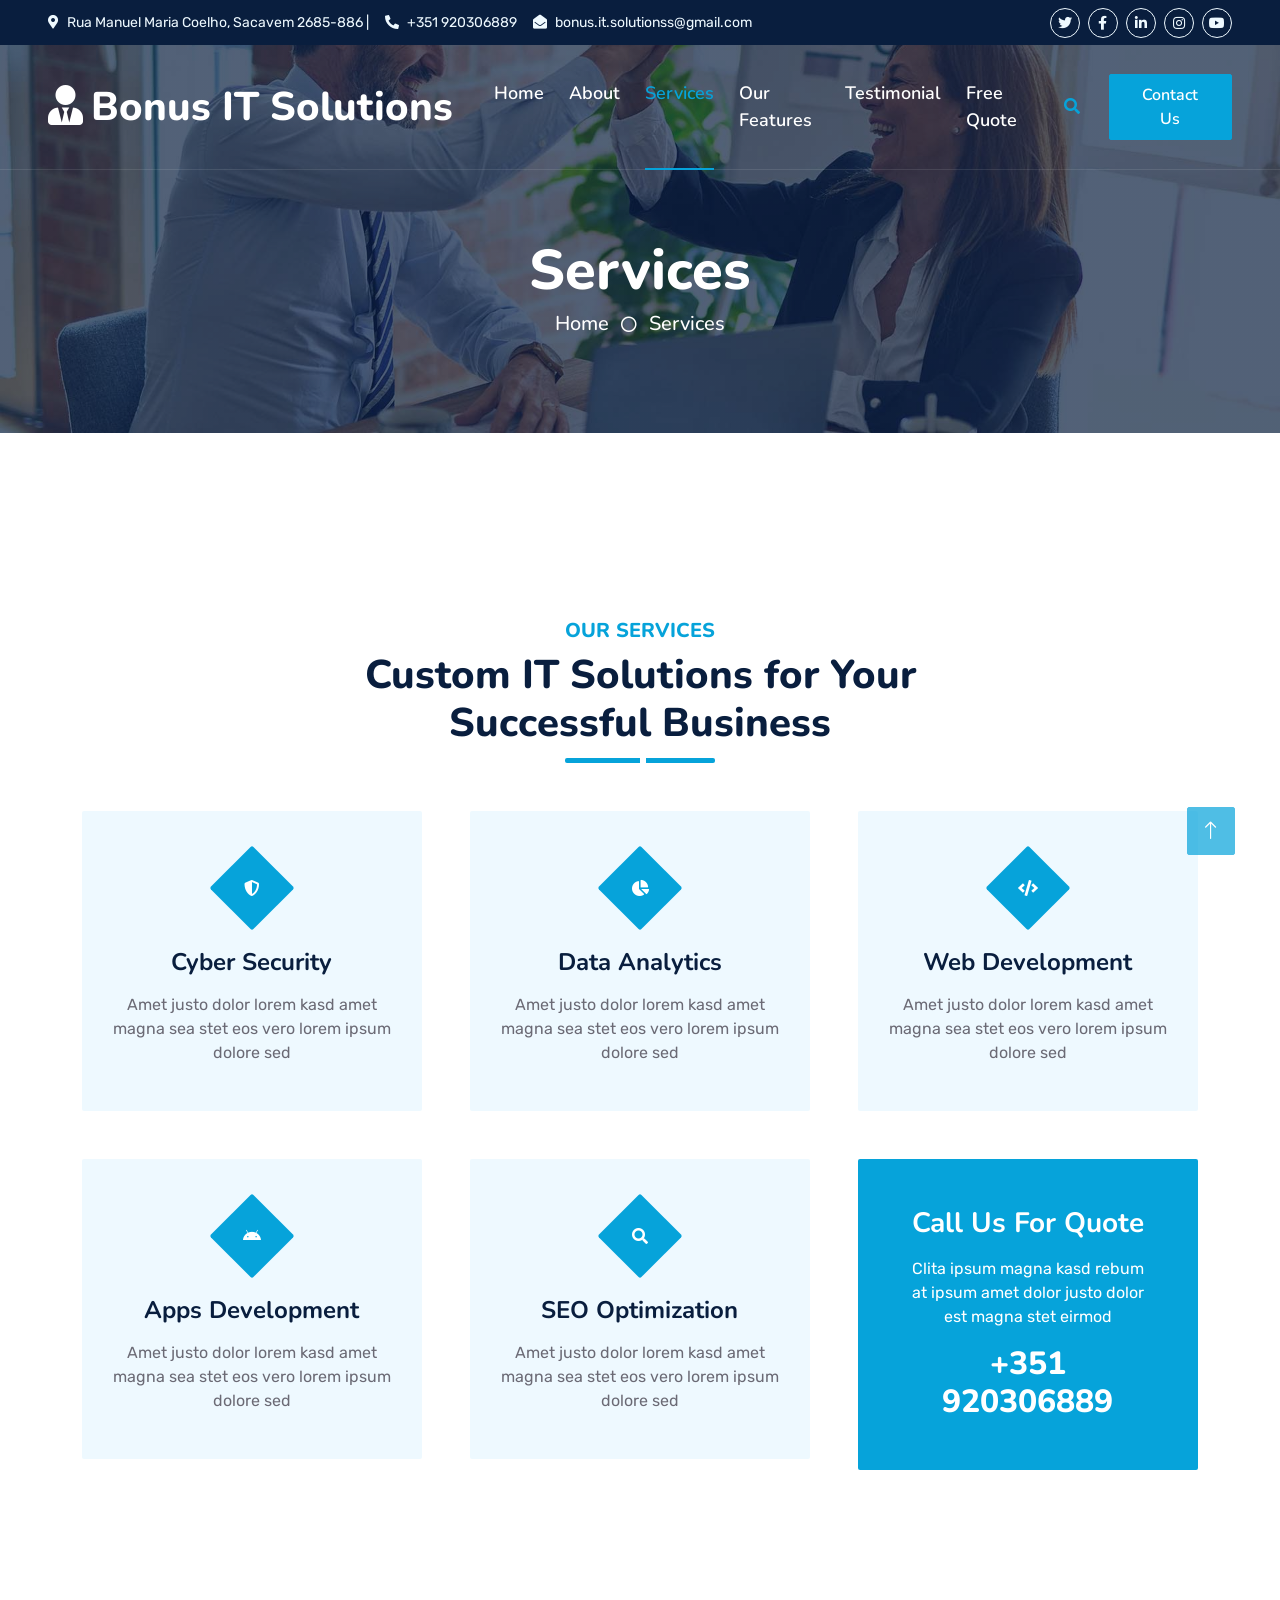
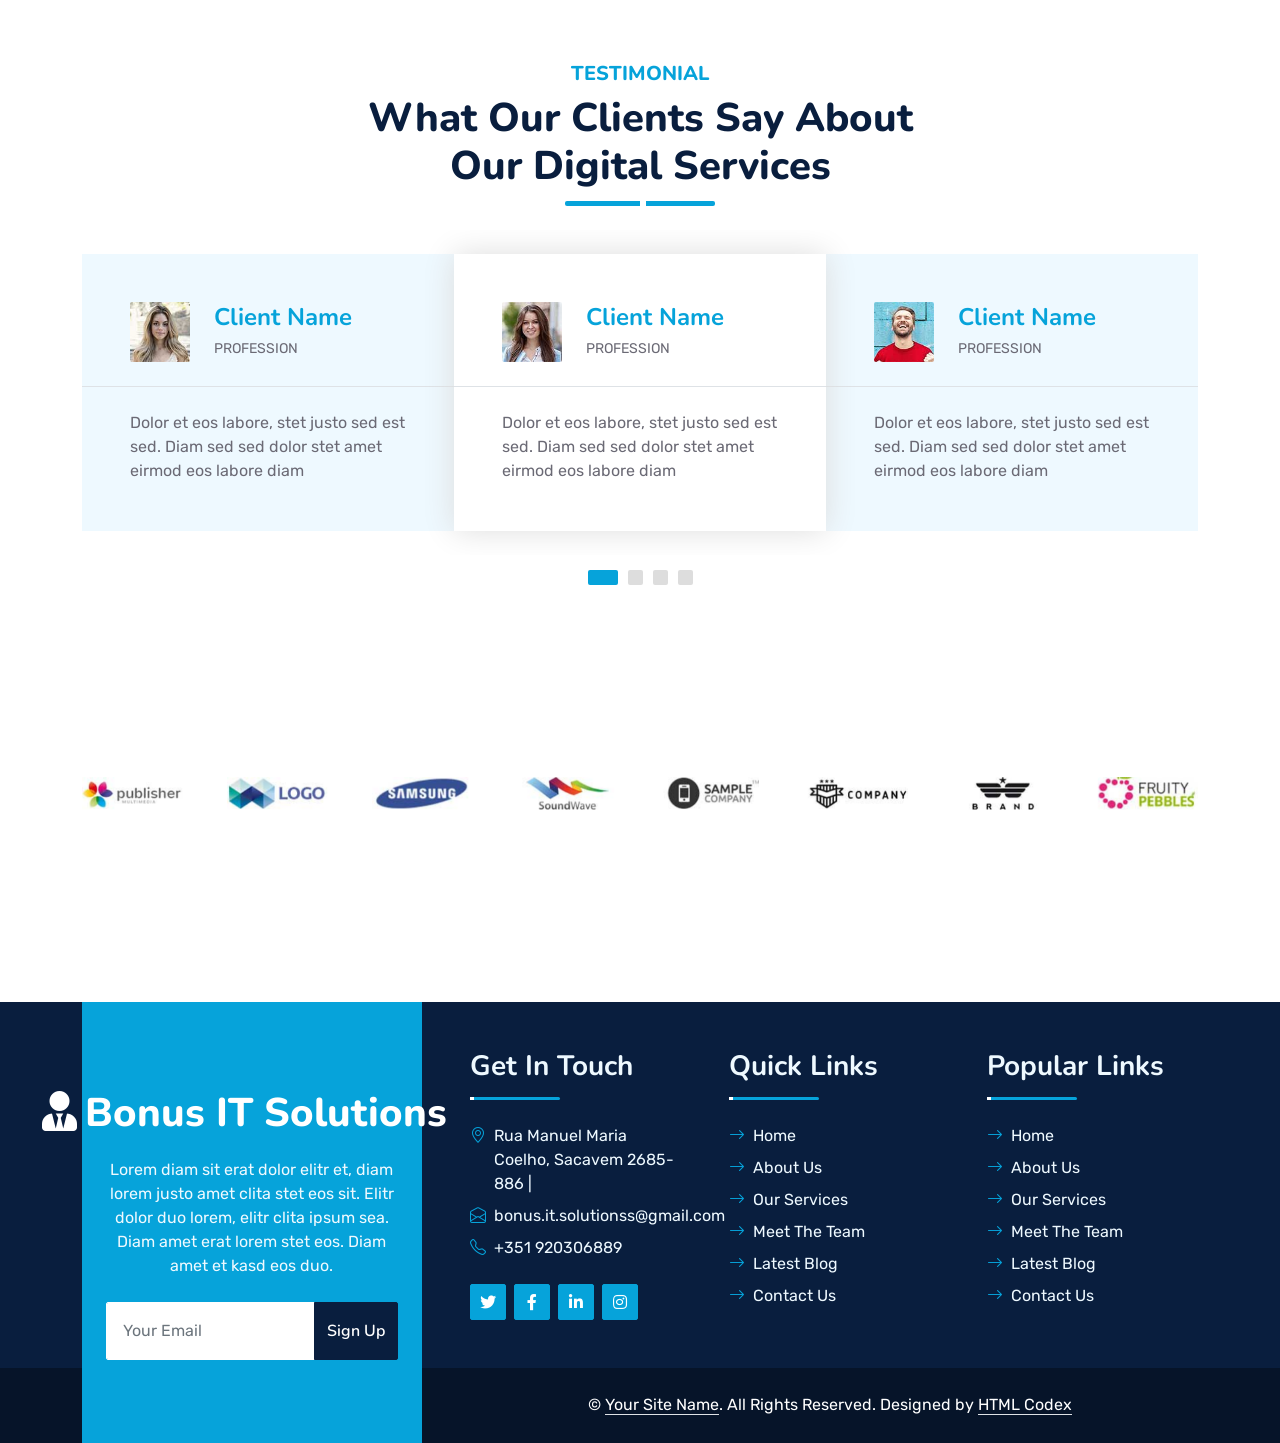
<file: service.html>
<!DOCTYPE html>
<html lang="en">

<head>
    <meta charset="utf-8">
    <title>Startup - Startup Website Template</title>
    <meta content="width=device-width, initial-scale=1.0" name="viewport">
    <meta content="Free HTML Templates" name="keywords">
    <meta content="Free HTML Templates" name="description">

    <!-- Favicon -->
    <link href="img/favicon.ico" rel="icon">

    <!-- Google Web Fonts -->
    <link rel="preconnect" href="https://fonts.googleapis.com">
    <link rel="preconnect" href="https://fonts.gstatic.com" crossorigin>
    <link href="https://fonts.googleapis.com/css2?family=Nunito:wght@400;600;700;800&family=Rubik:wght@400;500;600;700&display=swap" rel="stylesheet">

    <!-- Icon Font Stylesheet -->
    <link href="https://cdnjs.cloudflare.com/ajax/libs/font-awesome/5.10.0/css/all.min.css" rel="stylesheet">
    <link href="https://cdn.jsdelivr.net/npm/bootstrap-icons@1.4.1/font/bootstrap-icons.css" rel="stylesheet">

    <!-- Libraries Stylesheet -->
    <link href="lib/owlcarousel/assets/owl.carousel.min.css" rel="stylesheet">
    <link href="lib/animate/animate.min.css" rel="stylesheet">

    <!-- Customized Bootstrap Stylesheet -->
    <link href="css/bootstrap.min.css" rel="stylesheet">

    <!-- Template Stylesheet -->
    <link href="css/style.css" rel="stylesheet">
</head>

<body>
    <!-- Spinner Start -->
    <div id="spinner" class="show bg-white position-fixed translate-middle w-100 vh-100 top-50 start-50 d-flex align-items-center justify-content-center">
        <div class="spinner"></div>
    </div>
    <!-- Spinner End -->


    <!-- Topbar Start -->
    <div class="container-fluid bg-dark px-5 d-none d-lg-block">
        <div class="row gx-0">
            <div class="col-lg-8 text-center text-lg-start mb-2 mb-lg-0">
                <div class="d-inline-flex align-items-center" style="height: 45px;">
                    <small class="me-3 text-light"><i class="fa fa-map-marker-alt me-2"></i>Rua Manuel Maria Coelho, Sacavem 2685-886 |</small>
                    <small class="me-3 text-light"><i class="fa fa-phone-alt me-2"></i>+351 920306889</small>
                    <small class="text-light"><i class="fa fa-envelope-open me-2"></i>bonus.it.solutionss@gmail.com</small>
                </div>
            </div>
            <div class="col-lg-4 text-center text-lg-end">
                <div class="d-inline-flex align-items-center" style="height: 45px;">
                    <a class="btn btn-sm btn-outline-light btn-sm-square rounded-circle me-2" href=""><i class="fab fa-twitter fw-normal"></i></a>
                    <a class="btn btn-sm btn-outline-light btn-sm-square rounded-circle me-2" href=""><i class="fab fa-facebook-f fw-normal"></i></a>
                    <a class="btn btn-sm btn-outline-light btn-sm-square rounded-circle me-2" href=""><i class="fab fa-linkedin-in fw-normal"></i></a>
                    <a class="btn btn-sm btn-outline-light btn-sm-square rounded-circle me-2" href=""><i class="fab fa-instagram fw-normal"></i></a>
                    <a class="btn btn-sm btn-outline-light btn-sm-square rounded-circle" href=""><i class="fab fa-youtube fw-normal"></i></a>
                </div>
            </div>
        </div>
    </div>
    <!-- Topbar End -->


    <!-- Navbar Start -->
    <div class="container-fluid position-relative p-0">
        <nav class="navbar navbar-expand-lg navbar-dark px-5 py-3 py-lg-0">
            <a href="index.html" class="navbar-brand p-0">
                <h1 class="m-0"><i class="fa fa-user-tie me-2"></i>Bonus IT Solutions</h1>
            </a>
            <button class="navbar-toggler" type="button" data-bs-toggle="collapse" data-bs-target="#navbarCollapse">
                <span class="fa fa-bars"></span>
            </button>
            <div class="collapse navbar-collapse" id="navbarCollapse">
                <div class="navbar-nav ms-auto py-0">
                    <a href="index.html" class="nav-item nav-link">Home</a>
                    <a href="about.html" class="nav-item nav-link">About</a>
                    <a href="service.html" class="nav-item nav-link active">Services</a>
                    <a href="feature.html" class="nav-item nav-link">Our Features</a>
                    <a href="testimonial.html" class="nav-item nav-link">Testimonial</a>
                    <a href="quote.html" class="nav-item nav-link">Free Quote</a>
                </div>
                <button type="button" class="btn text-primary ms-3" data-bs-toggle="modal" data-bs-target="#searchModal"><i class="fa fa-search"></i></button>
                <a href="contact.html" class="btn btn-primary py-2 px-4 ms-3">Contact Us</a>
            </div>
        </nav>

        <div class="container-fluid bg-primary py-5 bg-header" style="margin-bottom: 90px;">
            <div class="row py-5">
                <div class="col-12 pt-lg-5 mt-lg-5 text-center">
                    <h1 class="display-4 text-white animated zoomIn">Services</h1>
                    <a href="" class="h5 text-white">Home</a>
                    <i class="far fa-circle text-white px-2"></i>
                    <a href="" class="h5 text-white">Services</a>
                </div>
            </div>
        </div>
    </div>
    <!-- Navbar End -->


    <!-- Full Screen Search Start -->
    <div class="modal fade" id="searchModal" tabindex="-1">
        <div class="modal-dialog modal-fullscreen">
            <div class="modal-content" style="background: rgba(9, 30, 62, .7);">
                <div class="modal-header border-0">
                    <button type="button" class="btn bg-white btn-close" data-bs-dismiss="modal" aria-label="Close"></button>
                </div>
                <div class="modal-body d-flex align-items-center justify-content-center">
                    <div class="input-group" style="max-width: 600px;">
                        <input type="text" class="form-control bg-transparent border-primary p-3" placeholder="Type search keyword">
                        <button class="btn btn-primary px-4"><i class="bi bi-search"></i></button>
                    </div>
                </div>
            </div>
        </div>
    </div>
    <!-- Full Screen Search End -->


    <!-- Service Start -->
    <div class="container-fluid py-5 wow fadeInUp" data-wow-delay="0.1s">
        <div class="container py-5">
            <div class="section-title text-center position-relative pb-3 mb-5 mx-auto" style="max-width: 600px;">
                <h5 class="fw-bold text-primary text-uppercase">Our Services</h5>
                <h1 class="mb-0">Custom IT Solutions for Your Successful Business</h1>
            </div>
            <div class="row g-5">
                <div class="col-lg-4 col-md-6 wow zoomIn" data-wow-delay="0.3s">
                    <div class="service-item bg-light rounded d-flex flex-column align-items-center justify-content-center text-center">
                        <div class="service-icon">
                            <i class="fa fa-shield-alt text-white"></i>
                        </div>
                        <h4 class="mb-3">Cyber Security</h4>
                        <p class="m-0">Amet justo dolor lorem kasd amet magna sea stet eos vero lorem ipsum dolore sed</p>
                        <a class="btn btn-lg btn-primary rounded" href="">
                            <i class="bi bi-arrow-right"></i>
                        </a>
                    </div>
                </div>
                <div class="col-lg-4 col-md-6 wow zoomIn" data-wow-delay="0.6s">
                    <div class="service-item bg-light rounded d-flex flex-column align-items-center justify-content-center text-center">
                        <div class="service-icon">
                            <i class="fa fa-chart-pie text-white"></i>
                        </div>
                        <h4 class="mb-3">Data Analytics</h4>
                        <p class="m-0">Amet justo dolor lorem kasd amet magna sea stet eos vero lorem ipsum dolore sed</p>
                        <a class="btn btn-lg btn-primary rounded" href="">
                            <i class="bi bi-arrow-right"></i>
                        </a>
                    </div>
                </div>
                <div class="col-lg-4 col-md-6 wow zoomIn" data-wow-delay="0.9s">
                    <div class="service-item bg-light rounded d-flex flex-column align-items-center justify-content-center text-center">
                        <div class="service-icon">
                            <i class="fa fa-code text-white"></i>
                        </div>
                        <h4 class="mb-3">Web Development</h4>
                        <p class="m-0">Amet justo dolor lorem kasd amet magna sea stet eos vero lorem ipsum dolore sed</p>
                        <a class="btn btn-lg btn-primary rounded" href="">
                            <i class="bi bi-arrow-right"></i>
                        </a>
                    </div>
                </div>
                <div class="col-lg-4 col-md-6 wow zoomIn" data-wow-delay="0.3s">
                    <div class="service-item bg-light rounded d-flex flex-column align-items-center justify-content-center text-center">
                        <div class="service-icon">
                            <i class="fab fa-android text-white"></i>
                        </div>
                        <h4 class="mb-3">Apps Development</h4>
                        <p class="m-0">Amet justo dolor lorem kasd amet magna sea stet eos vero lorem ipsum dolore sed</p>
                        <a class="btn btn-lg btn-primary rounded" href="">
                            <i class="bi bi-arrow-right"></i>
                        </a>
                    </div>
                </div>
                <div class="col-lg-4 col-md-6 wow zoomIn" data-wow-delay="0.6s">
                    <div class="service-item bg-light rounded d-flex flex-column align-items-center justify-content-center text-center">
                        <div class="service-icon">
                            <i class="fa fa-search text-white"></i>
                        </div>
                        <h4 class="mb-3">SEO Optimization</h4>
                        <p class="m-0">Amet justo dolor lorem kasd amet magna sea stet eos vero lorem ipsum dolore sed</p>
                        <a class="btn btn-lg btn-primary rounded" href="">
                            <i class="bi bi-arrow-right"></i>
                        </a>
                    </div>
                </div>
                <div class="col-lg-4 col-md-6 wow zoomIn" data-wow-delay="0.9s">
                    <div class="position-relative bg-primary rounded h-100 d-flex flex-column align-items-center justify-content-center text-center p-5">
                        <h3 class="text-white mb-3">Call Us For Quote</h3>
                        <p class="text-white mb-3">Clita ipsum magna kasd rebum at ipsum amet dolor justo dolor est magna stet eirmod</p>
                        <h2 class="text-white mb-0">+351 920306889</h2>
                    </div>
                </div>
            </div>
        </div>
    </div>
    <!-- Service End -->


    <!-- Testimonial Start -->
    <div class="container-fluid py-5 wow fadeInUp" data-wow-delay="0.1s">
        <div class="container py-5">
            <div class="section-title text-center position-relative pb-3 mb-4 mx-auto" style="max-width: 600px;">
                <h5 class="fw-bold text-primary text-uppercase">Testimonial</h5>
                <h1 class="mb-0">What Our Clients Say About Our Digital Services</h1>
            </div>
            <div class="owl-carousel testimonial-carousel wow fadeInUp" data-wow-delay="0.6s">
                <div class="testimonial-item bg-light my-4">
                    <div class="d-flex align-items-center border-bottom pt-5 pb-4 px-5">
                        <img class="img-fluid rounded" src="img/testimonial-1.jpg" style="width: 60px; height: 60px;" >
                        <div class="ps-4">
                            <h4 class="text-primary mb-1">Client Name</h4>
                            <small class="text-uppercase">Profession</small>
                        </div>
                    </div>
                    <div class="pt-4 pb-5 px-5">
                        Dolor et eos labore, stet justo sed est sed. Diam sed sed dolor stet amet eirmod eos labore diam
                    </div>
                </div>
                <div class="testimonial-item bg-light my-4">
                    <div class="d-flex align-items-center border-bottom pt-5 pb-4 px-5">
                        <img class="img-fluid rounded" src="img/testimonial-2.jpg" style="width: 60px; height: 60px;" >
                        <div class="ps-4">
                            <h4 class="text-primary mb-1">Client Name</h4>
                            <small class="text-uppercase">Profession</small>
                        </div>
                    </div>
                    <div class="pt-4 pb-5 px-5">
                        Dolor et eos labore, stet justo sed est sed. Diam sed sed dolor stet amet eirmod eos labore diam
                    </div>
                </div>
                <div class="testimonial-item bg-light my-4">
                    <div class="d-flex align-items-center border-bottom pt-5 pb-4 px-5">
                        <img class="img-fluid rounded" src="img/testimonial-3.jpg" style="width: 60px; height: 60px;" >
                        <div class="ps-4">
                            <h4 class="text-primary mb-1">Client Name</h4>
                            <small class="text-uppercase">Profession</small>
                        </div>
                    </div>
                    <div class="pt-4 pb-5 px-5">
                        Dolor et eos labore, stet justo sed est sed. Diam sed sed dolor stet amet eirmod eos labore diam
                    </div>
                </div>
                <div class="testimonial-item bg-light my-4">
                    <div class="d-flex align-items-center border-bottom pt-5 pb-4 px-5">
                        <img class="img-fluid rounded" src="img/testimonial-4.jpg" style="width: 60px; height: 60px;" >
                        <div class="ps-4">
                            <h4 class="text-primary mb-1">Client Name</h4>
                            <small class="text-uppercase">Profession</small>
                        </div>
                    </div>
                    <div class="pt-4 pb-5 px-5">
                        Dolor et eos labore, stet justo sed est sed. Diam sed sed dolor stet amet eirmod eos labore diam
                    </div>
                </div>
            </div>
        </div>
    </div>
    <!-- Testimonial End -->


    <!-- Vendor Start -->
    <div class="container-fluid py-5 wow fadeInUp" data-wow-delay="0.1s">
        <div class="container py-5 mb-5">
            <div class="bg-white">
                <div class="owl-carousel vendor-carousel">
                    <img src="img/vendor-1.jpg" alt="">
                    <img src="img/vendor-2.jpg" alt="">
                    <img src="img/vendor-3.jpg" alt="">
                    <img src="img/vendor-4.jpg" alt="">
                    <img src="img/vendor-5.jpg" alt="">
                    <img src="img/vendor-6.jpg" alt="">
                    <img src="img/vendor-7.jpg" alt="">
                    <img src="img/vendor-8.jpg" alt="">
                    <img src="img/vendor-9.jpg" alt="">
                </div>
            </div>
        </div>
    </div>
    <!-- Vendor End -->
    

    <!-- Footer Start -->
    <div class="container-fluid bg-dark text-light mt-5 wow fadeInUp" data-wow-delay="0.1s">
        <div class="container">
            <div class="row gx-5">
                <div class="col-lg-4 col-md-6 footer-about">
                    <div class="d-flex flex-column align-items-center justify-content-center text-center h-100 bg-primary p-4">
                        <a href="index.html" class="navbar-brand">
                            <h1 class="m-0 text-white"><i class="fa fa-user-tie me-2"></i>Bonus IT Solutions</h1>
                        </a>
                        <p class="mt-3 mb-4">Lorem diam sit erat dolor elitr et, diam lorem justo amet clita stet eos sit. Elitr dolor duo lorem, elitr clita ipsum sea. Diam amet erat lorem stet eos. Diam amet et kasd eos duo.</p>
                        <form action="">
                            <div class="input-group">
                                <input type="text" class="form-control border-white p-3" placeholder="Your Email">
                                <button class="btn btn-dark">Sign Up</button>
                            </div>
                        </form>
                    </div>
                </div>
                <div class="col-lg-8 col-md-6">
                    <div class="row gx-5">
                        <div class="col-lg-4 col-md-12 pt-5 mb-5">
                            <div class="section-title section-title-sm position-relative pb-3 mb-4">
                                <h3 class="text-light mb-0">Get In Touch</h3>
                            </div>
                            <div class="d-flex mb-2">
                                <i class="bi bi-geo-alt text-primary me-2"></i>
                                <p class="mb-0">Rua Manuel Maria Coelho, Sacavem 2685-886 |</p>
                            </div>
                            <div class="d-flex mb-2">
                                <i class="bi bi-envelope-open text-primary me-2"></i>
                                <p class="mb-0">bonus.it.solutionss@gmail.com</p>
                            </div>
                            <div class="d-flex mb-2">
                                <i class="bi bi-telephone text-primary me-2"></i>
                                <p class="mb-0">+351 920306889</p>
                            </div>
                            <div class="d-flex mt-4">
                                <a class="btn btn-primary btn-square me-2" href="#"><i class="fab fa-twitter fw-normal"></i></a>
                                <a class="btn btn-primary btn-square me-2" href="#"><i class="fab fa-facebook-f fw-normal"></i></a>
                                <a class="btn btn-primary btn-square me-2" href="#"><i class="fab fa-linkedin-in fw-normal"></i></a>
                                <a class="btn btn-primary btn-square" href="#"><i class="fab fa-instagram fw-normal"></i></a>
                            </div>
                        </div>
                        <div class="col-lg-4 col-md-12 pt-0 pt-lg-5 mb-5">
                            <div class="section-title section-title-sm position-relative pb-3 mb-4">
                                <h3 class="text-light mb-0">Quick Links</h3>
                            </div>
                            <div class="link-animated d-flex flex-column justify-content-start">
                                <a class="text-light mb-2" href="#"><i class="bi bi-arrow-right text-primary me-2"></i>Home</a>
                                <a class="text-light mb-2" href="#"><i class="bi bi-arrow-right text-primary me-2"></i>About Us</a>
                                <a class="text-light mb-2" href="#"><i class="bi bi-arrow-right text-primary me-2"></i>Our Services</a>
                                <a class="text-light mb-2" href="#"><i class="bi bi-arrow-right text-primary me-2"></i>Meet The Team</a>
                                <a class="text-light mb-2" href="#"><i class="bi bi-arrow-right text-primary me-2"></i>Latest Blog</a>
                                <a class="text-light" href="#"><i class="bi bi-arrow-right text-primary me-2"></i>Contact Us</a>
                            </div>
                        </div>
                        <div class="col-lg-4 col-md-12 pt-0 pt-lg-5 mb-5">
                            <div class="section-title section-title-sm position-relative pb-3 mb-4">
                                <h3 class="text-light mb-0">Popular Links</h3>
                            </div>
                            <div class="link-animated d-flex flex-column justify-content-start">
                                <a class="text-light mb-2" href="#"><i class="bi bi-arrow-right text-primary me-2"></i>Home</a>
                                <a class="text-light mb-2" href="#"><i class="bi bi-arrow-right text-primary me-2"></i>About Us</a>
                                <a class="text-light mb-2" href="#"><i class="bi bi-arrow-right text-primary me-2"></i>Our Services</a>
                                <a class="text-light mb-2" href="#"><i class="bi bi-arrow-right text-primary me-2"></i>Meet The Team</a>
                                <a class="text-light mb-2" href="#"><i class="bi bi-arrow-right text-primary me-2"></i>Latest Blog</a>
                                <a class="text-light" href="#"><i class="bi bi-arrow-right text-primary me-2"></i>Contact Us</a>
                            </div>
                        </div>
                    </div>
                </div>
            </div>
        </div>
    </div>
    <div class="container-fluid text-white" style="background: #061429;">
        <div class="container text-center">
            <div class="row justify-content-end">
                <div class="col-lg-8 col-md-6">
                    <div class="d-flex align-items-center justify-content-center" style="height: 75px;">
                        <p class="mb-0">&copy; <a class="text-white border-bottom" href="#">Your Site Name</a>. All Rights Reserved. 
						
						<!--/*** The author’s attribution link must remain intact in the template. ***/-->
                        <!--/*** If you wish to remove this credit link, please purchase the Pro Version . ***/-->
                        Designed by <a class="text-white border-bottom" href="https://htmlcodex.com">HTML Codex</a></p>
                    </div>
                </div>
            </div>
        </div>
    </div>
    <!-- Footer End -->


    <!-- Back to Top -->
    <a href="#" class="btn btn-lg btn-primary btn-lg-square rounded back-to-top"><i class="bi bi-arrow-up"></i></a>


    <!-- JavaScript Libraries -->
    <script src="https://code.jquery.com/jquery-3.4.1.min.js"></script>
    <script src="https://cdn.jsdelivr.net/npm/bootstrap@5.0.0/dist/js/bootstrap.bundle.min.js"></script>
    <script src="lib/wow/wow.min.js"></script>
    <script src="lib/easing/easing.min.js"></script>
    <script src="lib/waypoints/waypoints.min.js"></script>
    <script src="lib/counterup/counterup.min.js"></script>
    <script src="lib/owlcarousel/owl.carousel.min.js"></script>

    <!-- Template Javascript -->
    <script src="js/main.js"></script>
</body>

</html>
</file>
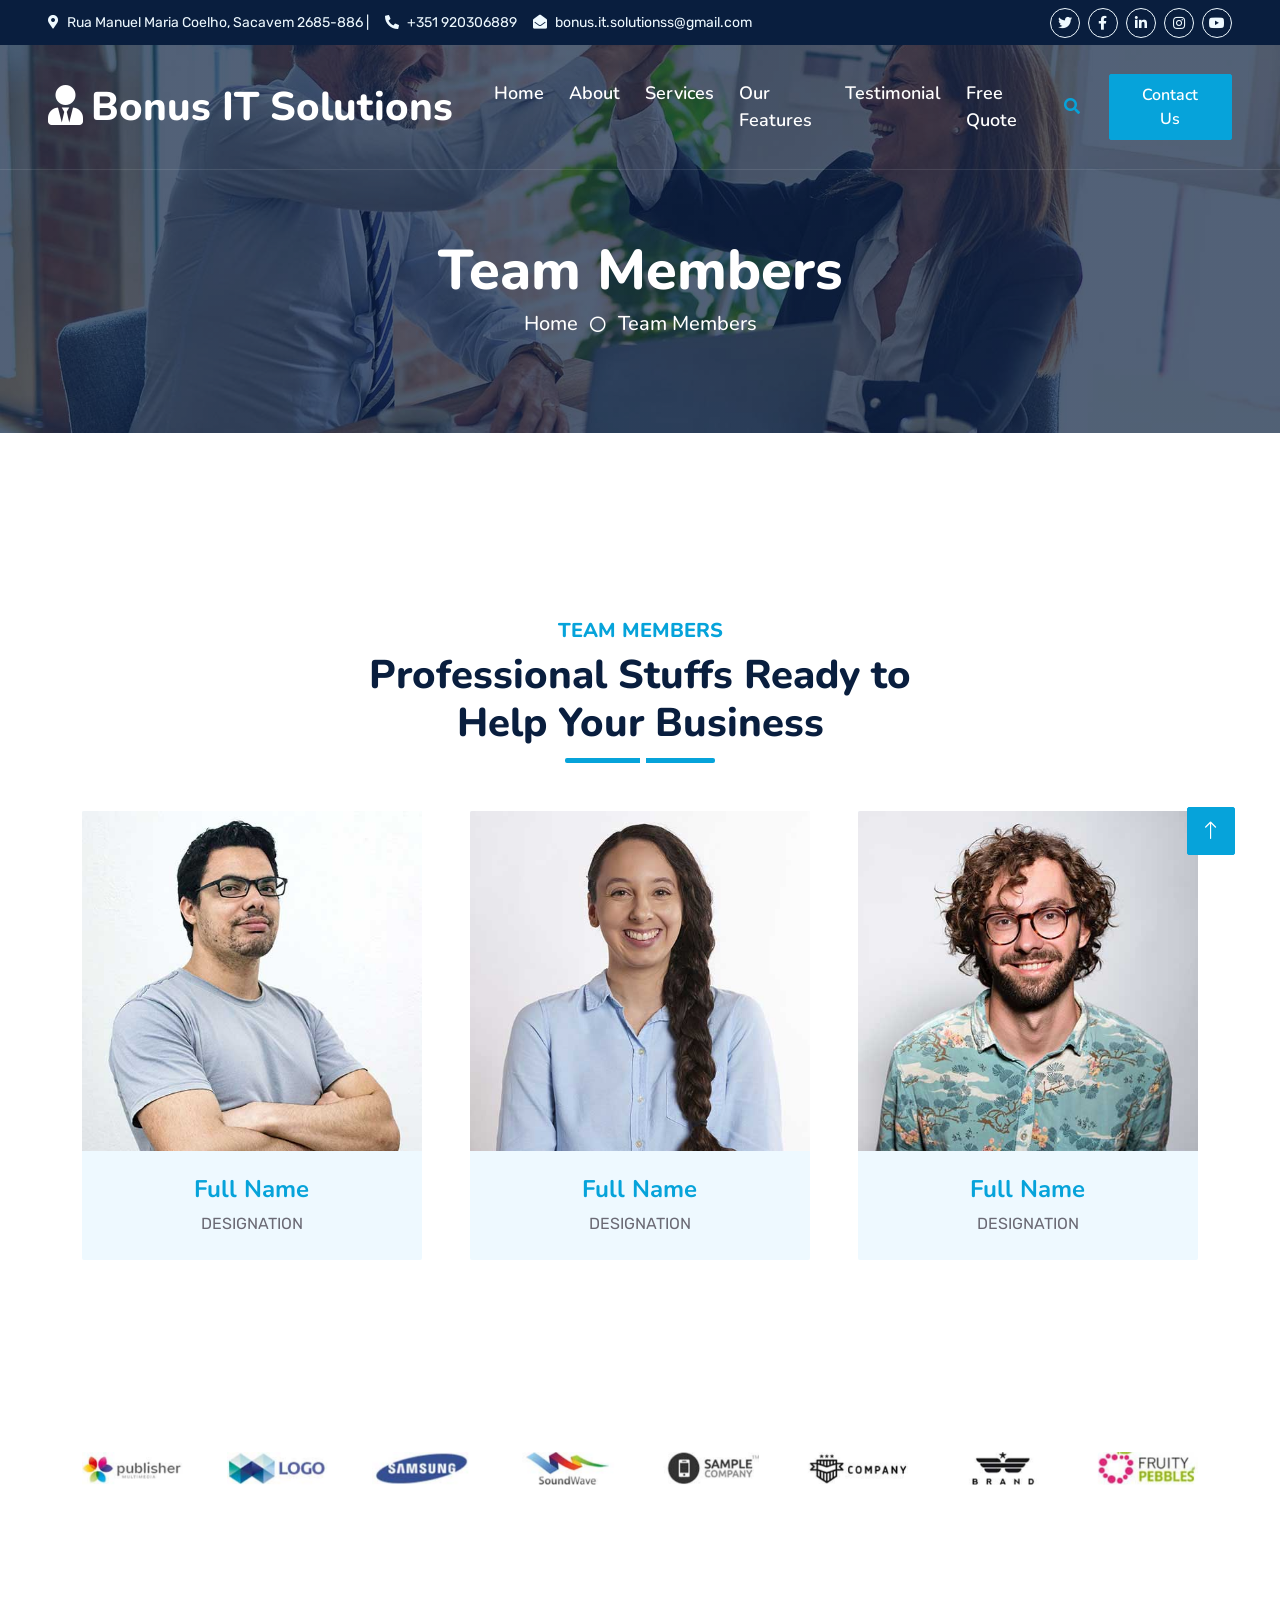
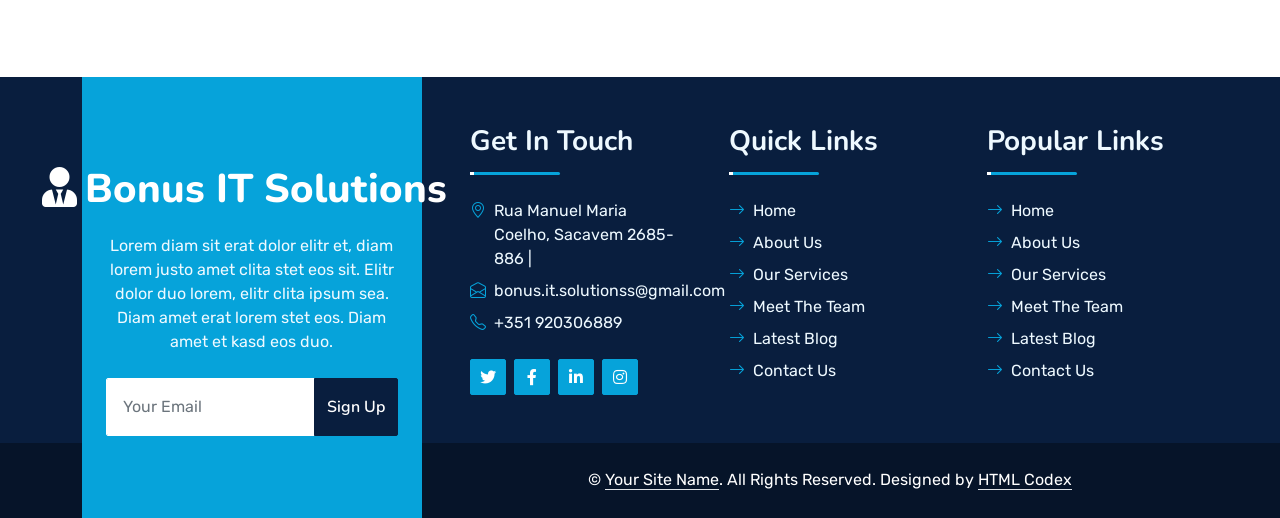
<file: team.html>
<!DOCTYPE html>
<html lang="en">

<head>
    <meta charset="utf-8">
    <title>Startup - Startup Website Template</title>
    <meta content="width=device-width, initial-scale=1.0" name="viewport">
    <meta content="Free HTML Templates" name="keywords">
    <meta content="Free HTML Templates" name="description">

    <!-- Favicon -->
    <link href="img/favicon.ico" rel="icon">

    <!-- Google Web Fonts -->
    <link rel="preconnect" href="https://fonts.googleapis.com">
    <link rel="preconnect" href="https://fonts.gstatic.com" crossorigin>
    <link href="https://fonts.googleapis.com/css2?family=Nunito:wght@400;600;700;800&family=Rubik:wght@400;500;600;700&display=swap" rel="stylesheet">

    <!-- Icon Font Stylesheet -->
    <link href="https://cdnjs.cloudflare.com/ajax/libs/font-awesome/5.10.0/css/all.min.css" rel="stylesheet">
    <link href="https://cdn.jsdelivr.net/npm/bootstrap-icons@1.4.1/font/bootstrap-icons.css" rel="stylesheet">

    <!-- Libraries Stylesheet -->
    <link href="lib/owlcarousel/assets/owl.carousel.min.css" rel="stylesheet">
    <link href="lib/animate/animate.min.css" rel="stylesheet">

    <!-- Customized Bootstrap Stylesheet -->
    <link href="css/bootstrap.min.css" rel="stylesheet">

    <!-- Template Stylesheet -->
    <link href="css/style.css" rel="stylesheet">
</head>

<body>
    <!-- Spinner Start -->
    <div id="spinner" class="show bg-white position-fixed translate-middle w-100 vh-100 top-50 start-50 d-flex align-items-center justify-content-center">
        <div class="spinner"></div>
    </div>
    <!-- Spinner End -->


    <!-- Topbar Start -->
    <div class="container-fluid bg-dark px-5 d-none d-lg-block">
        <div class="row gx-0">
            <div class="col-lg-8 text-center text-lg-start mb-2 mb-lg-0">
                <div class="d-inline-flex align-items-center" style="height: 45px;">
                    <small class="me-3 text-light"><i class="fa fa-map-marker-alt me-2"></i>Rua Manuel Maria Coelho, Sacavem 2685-886 |</small>
                    <small class="me-3 text-light"><i class="fa fa-phone-alt me-2"></i>+351 920306889</small>
                    <small class="text-light"><i class="fa fa-envelope-open me-2"></i>bonus.it.solutionss@gmail.com</small>
                </div>
            </div>
            <div class="col-lg-4 text-center text-lg-end">
                <div class="d-inline-flex align-items-center" style="height: 45px;">
                    <a class="btn btn-sm btn-outline-light btn-sm-square rounded-circle me-2" href=""><i class="fab fa-twitter fw-normal"></i></a>
                    <a class="btn btn-sm btn-outline-light btn-sm-square rounded-circle me-2" href=""><i class="fab fa-facebook-f fw-normal"></i></a>
                    <a class="btn btn-sm btn-outline-light btn-sm-square rounded-circle me-2" href=""><i class="fab fa-linkedin-in fw-normal"></i></a>
                    <a class="btn btn-sm btn-outline-light btn-sm-square rounded-circle me-2" href=""><i class="fab fa-instagram fw-normal"></i></a>
                    <a class="btn btn-sm btn-outline-light btn-sm-square rounded-circle" href=""><i class="fab fa-youtube fw-normal"></i></a>
                </div>
            </div>
        </div>
    </div>
    <!-- Topbar End -->


    <!-- Navbar Start -->
    <div class="container-fluid position-relative p-0">
        <nav class="navbar navbar-expand-lg navbar-dark px-5 py-3 py-lg-0">
            <a href="index.html" class="navbar-brand p-0">
                <h1 class="m-0"><i class="fa fa-user-tie me-2"></i>Bonus IT Solutions</h1>
            </a>
            <button class="navbar-toggler" type="button" data-bs-toggle="collapse" data-bs-target="#navbarCollapse">
                <span class="fa fa-bars"></span>
            </button>
            <div class="collapse navbar-collapse" id="navbarCollapse">
                <div class="navbar-nav ms-auto py-0">
                    <a href="index.html" class="nav-item nav-link">Home</a>
                    <a href="about.html" class="nav-item nav-link">About</a>
                    <a href="service.html" class="nav-item nav-link">Services</a>
                    <a href="feature.html" class="nav-item nav-link">Our Features</a>
                    <a href="testimonial.html" class="nav-item nav-link">Testimonial</a>
                    <a href="quote.html" class="nav-item nav-link">Free Quote</a>
                </div>
                <button type="button" class="btn text-primary ms-3" data-bs-toggle="modal" data-bs-target="#searchModal"><i class="fa fa-search"></i></button>
                <a href="contact.html" class="btn btn-primary py-2 px-4 ms-3">Contact Us</a>
            </div>
        </nav>

        <div class="container-fluid bg-primary py-5 bg-header" style="margin-bottom: 90px;">
            <div class="row py-5">
                <div class="col-12 pt-lg-5 mt-lg-5 text-center">
                    <h1 class="display-4 text-white animated zoomIn">Team Members</h1>
                    <a href="" class="h5 text-white">Home</a>
                    <i class="far fa-circle text-white px-2"></i>
                    <a href="" class="h5 text-white">Team Members</a>
                </div>
            </div>
        </div>
    </div>
    <!-- Navbar End -->


    <!-- Full Screen Search Start -->
    <div class="modal fade" id="searchModal" tabindex="-1">
        <div class="modal-dialog modal-fullscreen">
            <div class="modal-content" style="background: rgba(9, 30, 62, .7);">
                <div class="modal-header border-0">
                    <button type="button" class="btn bg-white btn-close" data-bs-dismiss="modal" aria-label="Close"></button>
                </div>
                <div class="modal-body d-flex align-items-center justify-content-center">
                    <div class="input-group" style="max-width: 600px;">
                        <input type="text" class="form-control bg-transparent border-primary p-3" placeholder="Type search keyword">
                        <button class="btn btn-primary px-4"><i class="bi bi-search"></i></button>
                    </div>
                </div>
            </div>
        </div>
    </div>
    <!-- Full Screen Search End -->


    <!-- Team Start -->
    <div class="container-fluid py-5 wow fadeInUp" data-wow-delay="0.1s">
        <div class="container py-5">
            <div class="section-title text-center position-relative pb-3 mb-5 mx-auto" style="max-width: 600px;">
                <h5 class="fw-bold text-primary text-uppercase">Team Members</h5>
                <h1 class="mb-0">Professional Stuffs Ready to Help Your Business</h1>
            </div>
            <div class="row g-5">
                <div class="col-lg-4 wow slideInUp" data-wow-delay="0.3s">
                    <div class="team-item bg-light rounded overflow-hidden">
                        <div class="team-img position-relative overflow-hidden">
                            <img class="img-fluid w-100" src="img/team-1.jpg" alt="">
                            <div class="team-social">
                                <a class="btn btn-lg btn-primary btn-lg-square rounded" href=""><i class="fab fa-twitter fw-normal"></i></a>
                                <a class="btn btn-lg btn-primary btn-lg-square rounded" href=""><i class="fab fa-facebook-f fw-normal"></i></a>
                                <a class="btn btn-lg btn-primary btn-lg-square rounded" href=""><i class="fab fa-instagram fw-normal"></i></a>
                                <a class="btn btn-lg btn-primary btn-lg-square rounded" href=""><i class="fab fa-linkedin-in fw-normal"></i></a>
                            </div>
                        </div>
                        <div class="text-center py-4">
                            <h4 class="text-primary">Full Name</h4>
                            <p class="text-uppercase m-0">Designation</p>
                        </div>
                    </div>
                </div>
                <div class="col-lg-4 wow slideInUp" data-wow-delay="0.6s">
                    <div class="team-item bg-light rounded overflow-hidden">
                        <div class="team-img position-relative overflow-hidden">
                            <img class="img-fluid w-100" src="img/team-2.jpg" alt="">
                            <div class="team-social">
                                <a class="btn btn-lg btn-primary btn-lg-square rounded" href=""><i class="fab fa-twitter fw-normal"></i></a>
                                <a class="btn btn-lg btn-primary btn-lg-square rounded" href=""><i class="fab fa-facebook-f fw-normal"></i></a>
                                <a class="btn btn-lg btn-primary btn-lg-square rounded" href=""><i class="fab fa-instagram fw-normal"></i></a>
                                <a class="btn btn-lg btn-primary btn-lg-square rounded" href=""><i class="fab fa-linkedin-in fw-normal"></i></a>
                            </div>
                        </div>
                        <div class="text-center py-4">
                            <h4 class="text-primary">Full Name</h4>
                            <p class="text-uppercase m-0">Designation</p>
                        </div>
                    </div>
                </div>
                <div class="col-lg-4 wow slideInUp" data-wow-delay="0.9s">
                    <div class="team-item bg-light rounded overflow-hidden">
                        <div class="team-img position-relative overflow-hidden">
                            <img class="img-fluid w-100" src="img/team-3.jpg" alt="">
                            <div class="team-social">
                                <a class="btn btn-lg btn-primary btn-lg-square rounded" href=""><i class="fab fa-twitter fw-normal"></i></a>
                                <a class="btn btn-lg btn-primary btn-lg-square rounded" href=""><i class="fab fa-facebook-f fw-normal"></i></a>
                                <a class="btn btn-lg btn-primary btn-lg-square rounded" href=""><i class="fab fa-instagram fw-normal"></i></a>
                                <a class="btn btn-lg btn-primary btn-lg-square rounded" href=""><i class="fab fa-linkedin-in fw-normal"></i></a>
                            </div>
                        </div>
                        <div class="text-center py-4">
                            <h4 class="text-primary">Full Name</h4>
                            <p class="text-uppercase m-0">Designation</p>
                        </div>
                    </div>
                </div>
            </div>
        </div>
    </div>
    <!-- Team End -->


    <!-- Vendor Start -->
    <div class="container-fluid py-5 wow fadeInUp" data-wow-delay="0.1s">
        <div class="container py-5 mb-5">
            <div class="bg-white">
                <div class="owl-carousel vendor-carousel">
                    <img src="img/vendor-1.jpg" alt="">
                    <img src="img/vendor-2.jpg" alt="">
                    <img src="img/vendor-3.jpg" alt="">
                    <img src="img/vendor-4.jpg" alt="">
                    <img src="img/vendor-5.jpg" alt="">
                    <img src="img/vendor-6.jpg" alt="">
                    <img src="img/vendor-7.jpg" alt="">
                    <img src="img/vendor-8.jpg" alt="">
                    <img src="img/vendor-9.jpg" alt="">
                </div>
            </div>
        </div>
    </div>
    <!-- Vendor End -->
    

    <!-- Footer Start -->
    <div class="container-fluid bg-dark text-light mt-5 wow fadeInUp" data-wow-delay="0.1s">
        <div class="container">
            <div class="row gx-5">
                <div class="col-lg-4 col-md-6 footer-about">
                    <div class="d-flex flex-column align-items-center justify-content-center text-center h-100 bg-primary p-4">
                        <a href="index.html" class="navbar-brand">
                            <h1 class="m-0 text-white"><i class="fa fa-user-tie me-2"></i>Bonus IT Solutions</h1>
                        </a>
                        <p class="mt-3 mb-4">Lorem diam sit erat dolor elitr et, diam lorem justo amet clita stet eos sit. Elitr dolor duo lorem, elitr clita ipsum sea. Diam amet erat lorem stet eos. Diam amet et kasd eos duo.</p>
                        <form action="">
                            <div class="input-group">
                                <input type="text" class="form-control border-white p-3" placeholder="Your Email">
                                <button class="btn btn-dark">Sign Up</button>
                            </div>
                        </form>
                    </div>
                </div>
                <div class="col-lg-8 col-md-6">
                    <div class="row gx-5">
                        <div class="col-lg-4 col-md-12 pt-5 mb-5">
                            <div class="section-title section-title-sm position-relative pb-3 mb-4">
                                <h3 class="text-light mb-0">Get In Touch</h3>
                            </div>
                            <div class="d-flex mb-2">
                                <i class="bi bi-geo-alt text-primary me-2"></i>
                                <p class="mb-0">Rua Manuel Maria Coelho, Sacavem 2685-886 |</p>
                            </div>
                            <div class="d-flex mb-2">
                                <i class="bi bi-envelope-open text-primary me-2"></i>
                                <p class="mb-0">bonus.it.solutionss@gmail.com</p>
                            </div>
                            <div class="d-flex mb-2">
                                <i class="bi bi-telephone text-primary me-2"></i>
                                <p class="mb-0">+351 920306889</p>
                            </div>
                            <div class="d-flex mt-4">
                                <a class="btn btn-primary btn-square me-2" href="#"><i class="fab fa-twitter fw-normal"></i></a>
                                <a class="btn btn-primary btn-square me-2" href="#"><i class="fab fa-facebook-f fw-normal"></i></a>
                                <a class="btn btn-primary btn-square me-2" href="#"><i class="fab fa-linkedin-in fw-normal"></i></a>
                                <a class="btn btn-primary btn-square" href="#"><i class="fab fa-instagram fw-normal"></i></a>
                            </div>
                        </div>
                        <div class="col-lg-4 col-md-12 pt-0 pt-lg-5 mb-5">
                            <div class="section-title section-title-sm position-relative pb-3 mb-4">
                                <h3 class="text-light mb-0">Quick Links</h3>
                            </div>
                            <div class="link-animated d-flex flex-column justify-content-start">
                                <a class="text-light mb-2" href="#"><i class="bi bi-arrow-right text-primary me-2"></i>Home</a>
                                <a class="text-light mb-2" href="#"><i class="bi bi-arrow-right text-primary me-2"></i>About Us</a>
                                <a class="text-light mb-2" href="#"><i class="bi bi-arrow-right text-primary me-2"></i>Our Services</a>
                                <a class="text-light mb-2" href="#"><i class="bi bi-arrow-right text-primary me-2"></i>Meet The Team</a>
                                <a class="text-light mb-2" href="#"><i class="bi bi-arrow-right text-primary me-2"></i>Latest Blog</a>
                                <a class="text-light" href="#"><i class="bi bi-arrow-right text-primary me-2"></i>Contact Us</a>
                            </div>
                        </div>
                        <div class="col-lg-4 col-md-12 pt-0 pt-lg-5 mb-5">
                            <div class="section-title section-title-sm position-relative pb-3 mb-4">
                                <h3 class="text-light mb-0">Popular Links</h3>
                            </div>
                            <div class="link-animated d-flex flex-column justify-content-start">
                                <a class="text-light mb-2" href="#"><i class="bi bi-arrow-right text-primary me-2"></i>Home</a>
                                <a class="text-light mb-2" href="#"><i class="bi bi-arrow-right text-primary me-2"></i>About Us</a>
                                <a class="text-light mb-2" href="#"><i class="bi bi-arrow-right text-primary me-2"></i>Our Services</a>
                                <a class="text-light mb-2" href="#"><i class="bi bi-arrow-right text-primary me-2"></i>Meet The Team</a>
                                <a class="text-light mb-2" href="#"><i class="bi bi-arrow-right text-primary me-2"></i>Latest Blog</a>
                                <a class="text-light" href="#"><i class="bi bi-arrow-right text-primary me-2"></i>Contact Us</a>
                            </div>
                        </div>
                    </div>
                </div>
            </div>
        </div>
    </div>
    <div class="container-fluid text-white" style="background: #061429;">
        <div class="container text-center">
            <div class="row justify-content-end">
                <div class="col-lg-8 col-md-6">
                    <div class="d-flex align-items-center justify-content-center" style="height: 75px;">
                        <p class="mb-0">&copy; <a class="text-white border-bottom" href="#">Your Site Name</a>. All Rights Reserved. 
						
						<!--/*** The author’s attribution link must remain intact in the template. ***/-->
                        <!--/*** If you wish to remove this credit link, please purchase the Pro Version . ***/-->
                        Designed by <a class="text-white border-bottom" href="https://htmlcodex.com">HTML Codex</a></p>
                    </div>
                </div>
            </div>
        </div>
    </div>
    <!-- Footer End -->


    <!-- Back to Top -->
    <a href="#" class="btn btn-lg btn-primary btn-lg-square rounded back-to-top"><i class="bi bi-arrow-up"></i></a>


    <!-- JavaScript Libraries -->
    <script src="https://code.jquery.com/jquery-3.4.1.min.js"></script>
    <script src="https://cdn.jsdelivr.net/npm/bootstrap@5.0.0/dist/js/bootstrap.bundle.min.js"></script>
    <script src="lib/wow/wow.min.js"></script>
    <script src="lib/easing/easing.min.js"></script>
    <script src="lib/waypoints/waypoints.min.js"></script>
    <script src="lib/counterup/counterup.min.js"></script>
    <script src="lib/owlcarousel/owl.carousel.min.js"></script>

    <!-- Template Javascript -->
    <script src="js/main.js"></script>
</body>

</html>
</file>
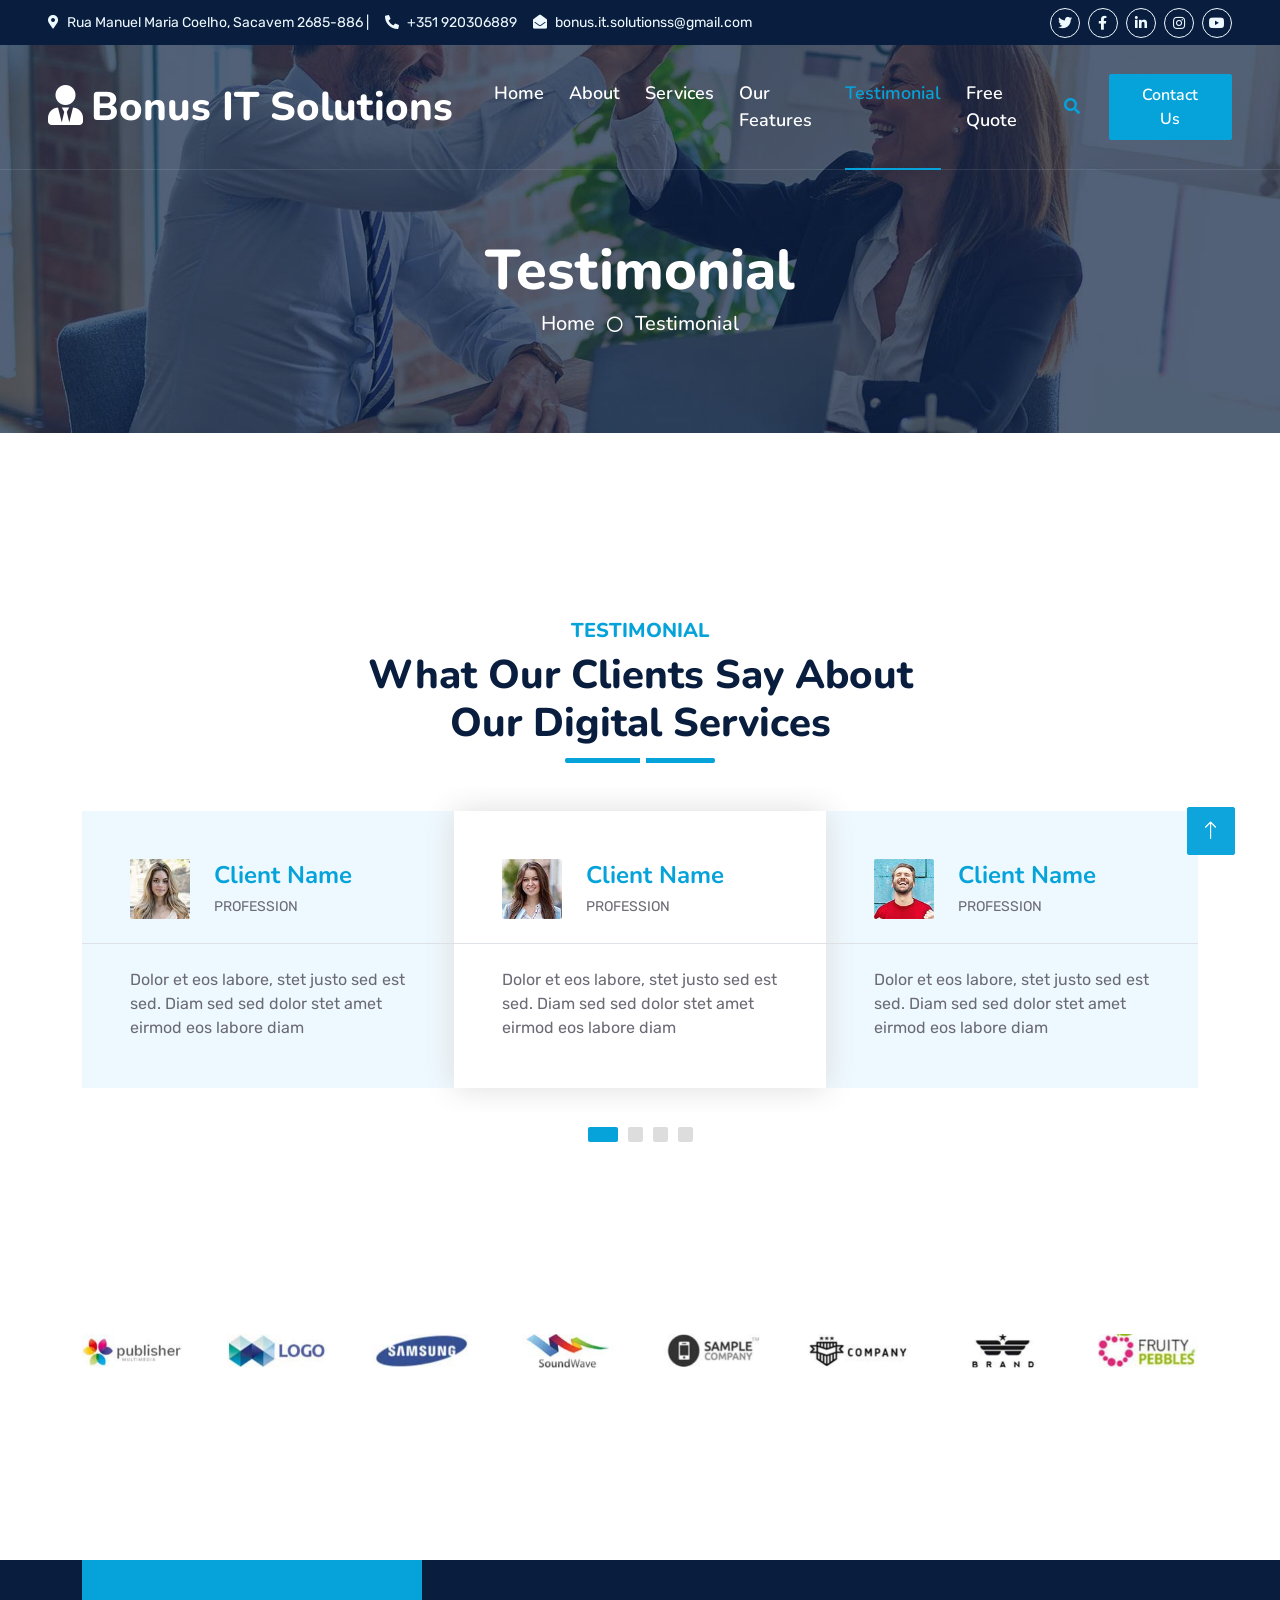
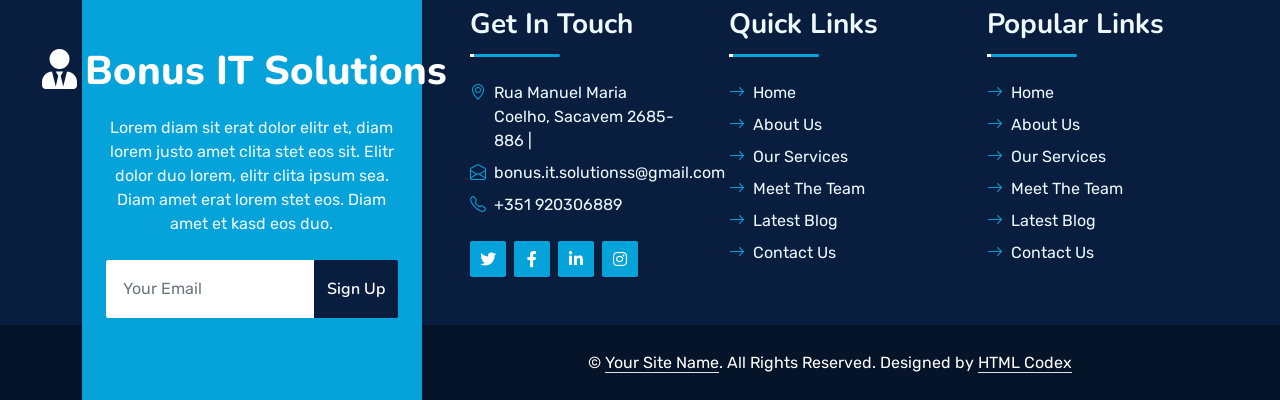
<file: testimonial.html>
<!DOCTYPE html>
<html lang="en">

<head>
    <meta charset="utf-8">
    <title>Startup - Startup Website Template</title>
    <meta content="width=device-width, initial-scale=1.0" name="viewport">
    <meta content="Free HTML Templates" name="keywords">
    <meta content="Free HTML Templates" name="description">

    <!-- Favicon -->
    <link href="img/favicon.ico" rel="icon">

    <!-- Google Web Fonts -->
    <link rel="preconnect" href="https://fonts.googleapis.com">
    <link rel="preconnect" href="https://fonts.gstatic.com" crossorigin>
    <link href="https://fonts.googleapis.com/css2?family=Nunito:wght@400;600;700;800&family=Rubik:wght@400;500;600;700&display=swap" rel="stylesheet">

    <!-- Icon Font Stylesheet -->
    <link href="https://cdnjs.cloudflare.com/ajax/libs/font-awesome/5.10.0/css/all.min.css" rel="stylesheet">
    <link href="https://cdn.jsdelivr.net/npm/bootstrap-icons@1.4.1/font/bootstrap-icons.css" rel="stylesheet">

    <!-- Libraries Stylesheet -->
    <link href="lib/owlcarousel/assets/owl.carousel.min.css" rel="stylesheet">
    <link href="lib/animate/animate.min.css" rel="stylesheet">

    <!-- Customized Bootstrap Stylesheet -->
    <link href="css/bootstrap.min.css" rel="stylesheet">

    <!-- Template Stylesheet -->
    <link href="css/style.css" rel="stylesheet">
</head>

<body>
    <!-- Spinner Start -->
    <div id="spinner" class="show bg-white position-fixed translate-middle w-100 vh-100 top-50 start-50 d-flex align-items-center justify-content-center">
        <div class="spinner"></div>
    </div>
    <!-- Spinner End -->


    <!-- Topbar Start -->
    <div class="container-fluid bg-dark px-5 d-none d-lg-block">
        <div class="row gx-0">
            <div class="col-lg-8 text-center text-lg-start mb-2 mb-lg-0">
                <div class="d-inline-flex align-items-center" style="height: 45px;">
                    <small class="me-3 text-light"><i class="fa fa-map-marker-alt me-2"></i>Rua Manuel Maria Coelho, Sacavem 2685-886 |</small>
                    <small class="me-3 text-light"><i class="fa fa-phone-alt me-2"></i>+351 920306889</small>
                    <small class="text-light"><i class="fa fa-envelope-open me-2"></i>bonus.it.solutionss@gmail.com</small>
                </div>
            </div>
            <div class="col-lg-4 text-center text-lg-end">
                <div class="d-inline-flex align-items-center" style="height: 45px;">
                    <a class="btn btn-sm btn-outline-light btn-sm-square rounded-circle me-2" href=""><i class="fab fa-twitter fw-normal"></i></a>
                    <a class="btn btn-sm btn-outline-light btn-sm-square rounded-circle me-2" href=""><i class="fab fa-facebook-f fw-normal"></i></a>
                    <a class="btn btn-sm btn-outline-light btn-sm-square rounded-circle me-2" href=""><i class="fab fa-linkedin-in fw-normal"></i></a>
                    <a class="btn btn-sm btn-outline-light btn-sm-square rounded-circle me-2" href=""><i class="fab fa-instagram fw-normal"></i></a>
                    <a class="btn btn-sm btn-outline-light btn-sm-square rounded-circle" href=""><i class="fab fa-youtube fw-normal"></i></a>
                </div>
            </div>
        </div>
    </div>
    <!-- Topbar End -->


    <!-- Navbar Start -->
    <div class="container-fluid position-relative p-0">
        <nav class="navbar navbar-expand-lg navbar-dark px-5 py-3 py-lg-0">
            <a href="index.html" class="navbar-brand p-0">
                <h1 class="m-0"><i class="fa fa-user-tie me-2"></i>Bonus IT Solutions</h1>
            </a>
            <button class="navbar-toggler" type="button" data-bs-toggle="collapse" data-bs-target="#navbarCollapse">
                <span class="fa fa-bars"></span>
            </button>
            <div class="collapse navbar-collapse" id="navbarCollapse">
                <div class="navbar-nav ms-auto py-0">
                    <a href="index.html" class="nav-item nav-link">Home</a>
                    <a href="about.html" class="nav-item nav-link">About</a>
                    <a href="service.html" class="nav-item nav-link">Services</a>
                    <a href="feature.html" class="nav-item nav-link">Our Features</a>
                    <a href="testimonial.html" class="nav-item nav-link active">Testimonial</a>
                    <a href="quote.html" class="nav-item nav-link">Free Quote</a>
                </div>
                <button type="button" class="btn text-primary ms-3" data-bs-toggle="modal" data-bs-target="#searchModal"><i class="fa fa-search"></i></button>
                <a href="contact.html" class="btn btn-primary py-2 px-4 ms-3">Contact Us</a>
            </div>
        </nav>

        <div class="container-fluid bg-primary py-5 bg-header" style="margin-bottom: 90px;">
            <div class="row py-5">
                <div class="col-12 pt-lg-5 mt-lg-5 text-center">
                    <h1 class="display-4 text-white animated zoomIn">Testimonial</h1>
                    <a href="" class="h5 text-white">Home</a>
                    <i class="far fa-circle text-white px-2"></i>
                    <a href="" class="h5 text-white">Testimonial</a>
                </div>
            </div>
        </div>
    </div>
    <!-- Navbar End -->


    <!-- Full Screen Search Start -->
    <div class="modal fade" id="searchModal" tabindex="-1">
        <div class="modal-dialog modal-fullscreen">
            <div class="modal-content" style="background: rgba(9, 30, 62, .7);">
                <div class="modal-header border-0">
                    <button type="button" class="btn bg-white btn-close" data-bs-dismiss="modal" aria-label="Close"></button>
                </div>
                <div class="modal-body d-flex align-items-center justify-content-center">
                    <div class="input-group" style="max-width: 600px;">
                        <input type="text" class="form-control bg-transparent border-primary p-3" placeholder="Type search keyword">
                        <button class="btn btn-primary px-4"><i class="bi bi-search"></i></button>
                    </div>
                </div>
            </div>
        </div>
    </div>
    <!-- Full Screen Search End -->


    <!-- Testimonial Start -->
    <div class="container-fluid py-5 wow fadeInUp" data-wow-delay="0.1s">
        <div class="container py-5">
            <div class="section-title text-center position-relative pb-3 mb-4 mx-auto" style="max-width: 600px;">
                <h5 class="fw-bold text-primary text-uppercase">Testimonial</h5>
                <h1 class="mb-0">What Our Clients Say About Our Digital Services</h1>
            </div>
            <div class="owl-carousel testimonial-carousel wow fadeInUp" data-wow-delay="0.6s">
                <div class="testimonial-item bg-light my-4">
                    <div class="d-flex align-items-center border-bottom pt-5 pb-4 px-5">
                        <img class="img-fluid rounded" src="img/testimonial-1.jpg" style="width: 60px; height: 60px;" >
                        <div class="ps-4">
                            <h4 class="text-primary mb-1">Client Name</h4>
                            <small class="text-uppercase">Profession</small>
                        </div>
                    </div>
                    <div class="pt-4 pb-5 px-5">
                        Dolor et eos labore, stet justo sed est sed. Diam sed sed dolor stet amet eirmod eos labore diam
                    </div>
                </div>
                <div class="testimonial-item bg-light my-4">
                    <div class="d-flex align-items-center border-bottom pt-5 pb-4 px-5">
                        <img class="img-fluid rounded" src="img/testimonial-2.jpg" style="width: 60px; height: 60px;" >
                        <div class="ps-4">
                            <h4 class="text-primary mb-1">Client Name</h4>
                            <small class="text-uppercase">Profession</small>
                        </div>
                    </div>
                    <div class="pt-4 pb-5 px-5">
                        Dolor et eos labore, stet justo sed est sed. Diam sed sed dolor stet amet eirmod eos labore diam
                    </div>
                </div>
                <div class="testimonial-item bg-light my-4">
                    <div class="d-flex align-items-center border-bottom pt-5 pb-4 px-5">
                        <img class="img-fluid rounded" src="img/testimonial-3.jpg" style="width: 60px; height: 60px;" >
                        <div class="ps-4">
                            <h4 class="text-primary mb-1">Client Name</h4>
                            <small class="text-uppercase">Profession</small>
                        </div>
                    </div>
                    <div class="pt-4 pb-5 px-5">
                        Dolor et eos labore, stet justo sed est sed. Diam sed sed dolor stet amet eirmod eos labore diam
                    </div>
                </div>
                <div class="testimonial-item bg-light my-4">
                    <div class="d-flex align-items-center border-bottom pt-5 pb-4 px-5">
                        <img class="img-fluid rounded" src="img/testimonial-4.jpg" style="width: 60px; height: 60px;" >
                        <div class="ps-4">
                            <h4 class="text-primary mb-1">Client Name</h4>
                            <small class="text-uppercase">Profession</small>
                        </div>
                    </div>
                    <div class="pt-4 pb-5 px-5">
                        Dolor et eos labore, stet justo sed est sed. Diam sed sed dolor stet amet eirmod eos labore diam
                    </div>
                </div>
            </div>
        </div>
    </div>
    <!-- Testimonial End -->


    <!-- Vendor Start -->
    <div class="container-fluid py-5 wow fadeInUp" data-wow-delay="0.1s">
        <div class="container py-5 mb-5">
            <div class="bg-white">
                <div class="owl-carousel vendor-carousel">
                    <img src="img/vendor-1.jpg" alt="">
                    <img src="img/vendor-2.jpg" alt="">
                    <img src="img/vendor-3.jpg" alt="">
                    <img src="img/vendor-4.jpg" alt="">
                    <img src="img/vendor-5.jpg" alt="">
                    <img src="img/vendor-6.jpg" alt="">
                    <img src="img/vendor-7.jpg" alt="">
                    <img src="img/vendor-8.jpg" alt="">
                    <img src="img/vendor-9.jpg" alt="">
                </div>
            </div>
        </div>
    </div>
    <!-- Vendor End -->
    

    <!-- Footer Start -->
    <div class="container-fluid bg-dark text-light mt-5 wow fadeInUp" data-wow-delay="0.1s">
        <div class="container">
            <div class="row gx-5">
                <div class="col-lg-4 col-md-6 footer-about">
                    <div class="d-flex flex-column align-items-center justify-content-center text-center h-100 bg-primary p-4">
                        <a href="index.html" class="navbar-brand">
                            <h1 class="m-0 text-white"><i class="fa fa-user-tie me-2"></i>Bonus IT Solutions</h1>
                        </a>
                        <p class="mt-3 mb-4">Lorem diam sit erat dolor elitr et, diam lorem justo amet clita stet eos sit. Elitr dolor duo lorem, elitr clita ipsum sea. Diam amet erat lorem stet eos. Diam amet et kasd eos duo.</p>
                        <form action="">
                            <div class="input-group">
                                <input type="text" class="form-control border-white p-3" placeholder="Your Email">
                                <button class="btn btn-dark">Sign Up</button>
                            </div>
                        </form>
                    </div>
                </div>
                <div class="col-lg-8 col-md-6">
                    <div class="row gx-5">
                        <div class="col-lg-4 col-md-12 pt-5 mb-5">
                            <div class="section-title section-title-sm position-relative pb-3 mb-4">
                                <h3 class="text-light mb-0">Get In Touch</h3>
                            </div>
                            <div class="d-flex mb-2">
                                <i class="bi bi-geo-alt text-primary me-2"></i>
                                <p class="mb-0">Rua Manuel Maria Coelho, Sacavem 2685-886 |</p>
                            </div>
                            <div class="d-flex mb-2">
                                <i class="bi bi-envelope-open text-primary me-2"></i>
                                <p class="mb-0">bonus.it.solutionss@gmail.com</p>
                            </div>
                            <div class="d-flex mb-2">
                                <i class="bi bi-telephone text-primary me-2"></i>
                                <p class="mb-0">+351 920306889</p>
                            </div>
                            <div class="d-flex mt-4">
                                <a class="btn btn-primary btn-square me-2" href="#"><i class="fab fa-twitter fw-normal"></i></a>
                                <a class="btn btn-primary btn-square me-2" href="#"><i class="fab fa-facebook-f fw-normal"></i></a>
                                <a class="btn btn-primary btn-square me-2" href="#"><i class="fab fa-linkedin-in fw-normal"></i></a>
                                <a class="btn btn-primary btn-square" href="#"><i class="fab fa-instagram fw-normal"></i></a>
                            </div>
                        </div>
                        <div class="col-lg-4 col-md-12 pt-0 pt-lg-5 mb-5">
                            <div class="section-title section-title-sm position-relative pb-3 mb-4">
                                <h3 class="text-light mb-0">Quick Links</h3>
                            </div>
                            <div class="link-animated d-flex flex-column justify-content-start">
                                <a class="text-light mb-2" href="#"><i class="bi bi-arrow-right text-primary me-2"></i>Home</a>
                                <a class="text-light mb-2" href="#"><i class="bi bi-arrow-right text-primary me-2"></i>About Us</a>
                                <a class="text-light mb-2" href="#"><i class="bi bi-arrow-right text-primary me-2"></i>Our Services</a>
                                <a class="text-light mb-2" href="#"><i class="bi bi-arrow-right text-primary me-2"></i>Meet The Team</a>
                                <a class="text-light mb-2" href="#"><i class="bi bi-arrow-right text-primary me-2"></i>Latest Blog</a>
                                <a class="text-light" href="#"><i class="bi bi-arrow-right text-primary me-2"></i>Contact Us</a>
                            </div>
                        </div>
                        <div class="col-lg-4 col-md-12 pt-0 pt-lg-5 mb-5">
                            <div class="section-title section-title-sm position-relative pb-3 mb-4">
                                <h3 class="text-light mb-0">Popular Links</h3>
                            </div>
                            <div class="link-animated d-flex flex-column justify-content-start">
                                <a class="text-light mb-2" href="#"><i class="bi bi-arrow-right text-primary me-2"></i>Home</a>
                                <a class="text-light mb-2" href="#"><i class="bi bi-arrow-right text-primary me-2"></i>About Us</a>
                                <a class="text-light mb-2" href="#"><i class="bi bi-arrow-right text-primary me-2"></i>Our Services</a>
                                <a class="text-light mb-2" href="#"><i class="bi bi-arrow-right text-primary me-2"></i>Meet The Team</a>
                                <a class="text-light mb-2" href="#"><i class="bi bi-arrow-right text-primary me-2"></i>Latest Blog</a>
                                <a class="text-light" href="#"><i class="bi bi-arrow-right text-primary me-2"></i>Contact Us</a>
                            </div>
                        </div>
                    </div>
                </div>
            </div>
        </div>
    </div>
    <div class="container-fluid text-white" style="background: #061429;">
        <div class="container text-center">
            <div class="row justify-content-end">
                <div class="col-lg-8 col-md-6">
                    <div class="d-flex align-items-center justify-content-center" style="height: 75px;">
                        <p class="mb-0">&copy; <a class="text-white border-bottom" href="#">Your Site Name</a>. All Rights Reserved. 
						
						<!--/*** The author’s attribution link must remain intact in the template. ***/-->
                        <!--/*** If you wish to remove this credit link, please purchase the Pro Version . ***/-->
                        Designed by <a class="text-white border-bottom" href="https://htmlcodex.com">HTML Codex</a></p>
                    </div>
                </div>
            </div>
        </div>
    </div>
    <!-- Footer End -->


    <!-- Back to Top -->
    <a href="#" class="btn btn-lg btn-primary btn-lg-square rounded back-to-top"><i class="bi bi-arrow-up"></i></a>


    <!-- JavaScript Libraries -->
    <script src="https://code.jquery.com/jquery-3.4.1.min.js"></script>
    <script src="https://cdn.jsdelivr.net/npm/bootstrap@5.0.0/dist/js/bootstrap.bundle.min.js"></script>
    <script src="lib/wow/wow.min.js"></script>
    <script src="lib/easing/easing.min.js"></script>
    <script src="lib/waypoints/waypoints.min.js"></script>
    <script src="lib/counterup/counterup.min.js"></script>
    <script src="lib/owlcarousel/owl.carousel.min.js"></script>

    <!-- Template Javascript -->
    <script src="js/main.js"></script>
</body>

</html>
</file>
<file: css/style.css>
/********** Template CSS **********/
:root {
    --primary: #06A3DA;
    --secondary: #34AD54;
    --light: #000080;
    --dark: #091E3E;
}


/*** Spinner ***/
.spinner {
    width: 40px;
    height: 40px;
    background: var(--primary);
    margin: 100px auto;
    -webkit-animation: sk-rotateplane 1.2s infinite ease-in-out;
    animation: sk-rotateplane 1.2s infinite ease-in-out;
}

@-webkit-keyframes sk-rotateplane {
    0% {
        -webkit-transform: perspective(120px)
    }
    50% {
        -webkit-transform: perspective(120px) rotateY(180deg)
    }
    100% {
        -webkit-transform: perspective(120px) rotateY(180deg) rotateX(180deg)
    }
}

@keyframes sk-rotateplane {
    0% {
        transform: perspective(120px) rotateX(0deg) rotateY(0deg);
        -webkit-transform: perspective(120px) rotateX(0deg) rotateY(0deg)
    }
    50% {
        transform: perspective(120px) rotateX(-180.1deg) rotateY(0deg);
        -webkit-transform: perspective(120px) rotateX(-180.1deg) rotateY(0deg)
    }
    100% {
        transform: perspective(120px) rotateX(-180deg) rotateY(-179.9deg);
        -webkit-transform: perspective(120px) rotateX(-180deg) rotateY(-179.9deg);
    }
}

#spinner {
    opacity: 0;
    visibility: hidden;
    transition: opacity .5s ease-out, visibility 0s linear .5s;
    z-index: 99999;
}

#spinner.show {
    transition: opacity .5s ease-out, visibility 0s linear 0s;
    visibility: visible;
    opacity: 1;
}


/*** Heading ***/
h1,
h2,
.fw-bold {
    font-weight: 800 !important;
}

h3,
h4,
.fw-semi-bold {
    font-weight: 700 !important;
}

h5,
h6,
.fw-medium {
    font-weight: 600 !important;
}


/*** Button ***/
.btn {
    font-family: 'Nunito', sans-serif;
    font-weight: 600;
    transition: .5s;
}

.btn-primary,
.btn-secondary {
    color: #FFFFFF;
    box-shadow: inset 0 0 0 50px transparent;
}

.btn-primary:hover {
    box-shadow: inset 0 0 0 0 var(--primary);
}

.btn-secondary:hover {
    box-shadow: inset 0 0 0 0 var(--secondary);
}

.btn-square {
    width: 36px;
    height: 36px;
}

.btn-sm-square {
    width: 30px;
    height: 30px;
}

.btn-lg-square {
    width: 48px;
    height: 48px;
}

.btn-square,
.btn-sm-square,
.btn-lg-square {
    padding-left: 0;
    padding-right: 0;
    text-align: center;
}


/*** Navbar ***/
.navbar-dark .navbar-nav .nav-link {
    font-family: 'Nunito', sans-serif;
    position: relative;
    margin-left: 25px;
    padding: 35px 0;
    color: #FFFFFF;
    font-size: 18px;
    font-weight: 600;
    outline: none;
    transition: .5s;
}

.sticky-top.navbar-dark .navbar-nav .nav-link {
    padding: 20px 0;
    color: var(--dark);
}

.navbar-dark .navbar-nav .nav-link:hover,
.navbar-dark .navbar-nav .nav-link.active {
    color: var(--primary);
}

.navbar-dark .navbar-brand h1 {
    color: #FFFFFF;
}

.navbar-dark .navbar-toggler {
    color: var(--primary) !important;
    border-color: var(--primary) !important;
}

@media (max-width: 991.98px) {
    .sticky-top.navbar-dark {
        position: relative;
        background: #FFFFFF;
    }

    .navbar-dark .navbar-nav .nav-link,
    .navbar-dark .navbar-nav .nav-link.show,
    .sticky-top.navbar-dark .navbar-nav .nav-link {
        padding: 10px 0;
        color: var(--dark);
    }

    .navbar-dark .navbar-brand h1 {
        color: var(--primary);
    }
}

@media (min-width: 992px) {
    .navbar-dark {
        position: absolute;
        width: 100%;
        top: 0;
        left: 0;
        border-bottom: 1px solid rgba(256, 256, 256, .1);
        z-index: 999;
    }
    
    .sticky-top.navbar-dark {
        position: fixed;
        background: #FFFFFF;
    }

    .navbar-dark .navbar-nav .nav-link::before {
        position: absolute;
        content: "";
        width: 0;
        height: 2px;
        bottom: -1px;
        left: 50%;
        background: var(--primary);
        transition: .5s;
    }

    .navbar-dark .navbar-nav .nav-link:hover::before,
    .navbar-dark .navbar-nav .nav-link.active::before {
        width: 100%;
        left: 0;
    }

    .navbar-dark .navbar-nav .nav-link.nav-contact::before {
        display: none;
    }

    .sticky-top.navbar-dark .navbar-brand h1 {
        color: var(--primary);
    }
}


/*** Carousel ***/
.carousel-caption {
    top: 0;
    left: 0;
    right: 0;
    bottom: 0;
    background: rgba(9, 30, 62, .7);
    z-index: 1;
}

@media (max-width: 576px) {
    .carousel-caption h5 {
        font-size: 14px;
        font-weight: 500 !important;
    }

    .carousel-caption h1 {
        font-size: 30px;
        font-weight: 600 !important;
    }
}

.carousel-control-prev,
.carousel-control-next {
    width: 10%;
}

.carousel-control-prev-icon,
.carousel-control-next-icon {
    width: 3rem;
    height: 3rem;
}


/*** Section Title ***/
.section-title::before {
    position: absolute;
    content: "";
    width: 150px;
    height: 5px;
    left: 0;
    bottom: 0;
    background: var(--primary);
    border-radius: 2px;
}

.section-title.text-center::before {
    left: 50%;
    margin-left: -75px;
}

.section-title.section-title-sm::before {
    width: 90px;
    height: 3px;
}

.section-title::after {
    position: absolute;
    content: "";
    width: 6px;
    height: 5px;
    bottom: 0px;
    background: #FFFFFF;
    -webkit-animation: section-title-run 5s infinite linear;
    animation: section-title-run 5s infinite linear;
}

.section-title.section-title-sm::after {
    width: 4px;
    height: 3px;
}

.section-title.text-center::after {
    -webkit-animation: section-title-run-center 5s infinite linear;
    animation: section-title-run-center 5s infinite linear;
}

.section-title.section-title-sm::after {
    -webkit-animation: section-title-run-sm 5s infinite linear;
    animation: section-title-run-sm 5s infinite linear;
}

@-webkit-keyframes section-title-run {
    0% {left: 0; } 50% { left : 145px; } 100% { left: 0; }
}

@-webkit-keyframes section-title-run-center {
    0% { left: 50%; margin-left: -75px; } 50% { left : 50%; margin-left: 45px; } 100% { left: 50%; margin-left: -75px; }
}

@-webkit-keyframes section-title-run-sm {
    0% {left: 0; } 50% { left : 85px; } 100% { left: 0; }
}


/*** Service ***/
.service-item {
    position: relative;
    height: 300px;
    padding: 0 30px;
    transition: .5s;
}

.service-item .service-icon {
    margin-bottom: 30px;
    width: 60px;
    height: 60px;
    display: flex;
    align-items: center;
    justify-content: center;
    background: var(--primary);
    border-radius: 2px;
    transform: rotate(-45deg);
}

.service-item .service-icon i {
    transform: rotate(45deg);
}

.service-item a.btn {
    position: absolute;
    width: 60px;
    bottom: -48px;
    left: 50%;
    margin-left: -30px;
    opacity: 0;
}

.service-item:hover a.btn {
    bottom: -24px;
    opacity: 1;
}


/*** Testimonial ***/
.testimonial-carousel .owl-dots {
    margin-top: 15px;
    display: flex;
    align-items: flex-end;
    justify-content: center;
}

.testimonial-carousel .owl-dot {
    position: relative;
    display: inline-block;
    margin: 0 5px;
    width: 15px;
    height: 15px;
    background: #DDDDDD;
    border-radius: 2px;
    transition: .5s;
}

.testimonial-carousel .owl-dot.active {
    width: 30px;
    background: var(--primary);
}

.testimonial-carousel .owl-item.center {
    position: relative;
    z-index: 1;
}

.testimonial-carousel .owl-item .testimonial-item {
    transition: .5s;
}

.testimonial-carousel .owl-item.center .testimonial-item {
    background: #FFFFFF !important;
    box-shadow: 0 0 30px #DDDDDD;
}


/*** Team ***/
.team-item {
    transition: .5s;
}

.team-social {
    position: absolute;
    width: 100%;
    height: 100%;
    top: 0;
    left: 0;
    display: flex;
    align-items: center;
    justify-content: center;
    transition: .5s;
}

.team-social a.btn {
    position: relative;
    margin: 0 3px;
    margin-top: 100px;
    opacity: 0;
}

.team-item:hover {
    box-shadow: 0 0 30px #DDDDDD;
}

.team-item:hover .team-social {
    background: rgba(9, 30, 62, .7);
}

.team-item:hover .team-social a.btn:first-child {
    opacity: 1;
    margin-top: 0;
    transition: .3s 0s;
}

.team-item:hover .team-social a.btn:nth-child(2) {
    opacity: 1;
    margin-top: 0;
    transition: .3s .05s;
}

.team-item:hover .team-social a.btn:nth-child(3) {
    opacity: 1;
    margin-top: 0;
    transition: .3s .1s;
}

.team-item:hover .team-social a.btn:nth-child(4) {
    opacity: 1;
    margin-top: 0;
    transition: .3s .15s;
}

.team-item .team-img img {
    transition: .5s;
}

.team-item:hover .team-img img {
    transform: scale(1.15);
}


/*** Miscellaneous ***/
@media (min-width: 991.98px) {
    .facts {
        position: relative;
        margin-top: -75px;
        z-index: 1;
    }
}

.back-to-top {
    position: fixed;
    display: none;
    right: 45px;
    bottom: 45px;
    z-index: 99;
}

.bg-header {
    background: linear-gradient(rgba(9, 30, 62, .7), rgba(9, 30, 62, .7)), url(../img/carousel-1.jpg) center center no-repeat;
    background-size: cover;
}

.link-animated a {
    transition: .5s;
}

.link-animated a:hover {
    padding-left: 10px;
}

@media (min-width: 767.98px) {
    .footer-about {
        margin-bottom: -75px;
    }
}
</file>
